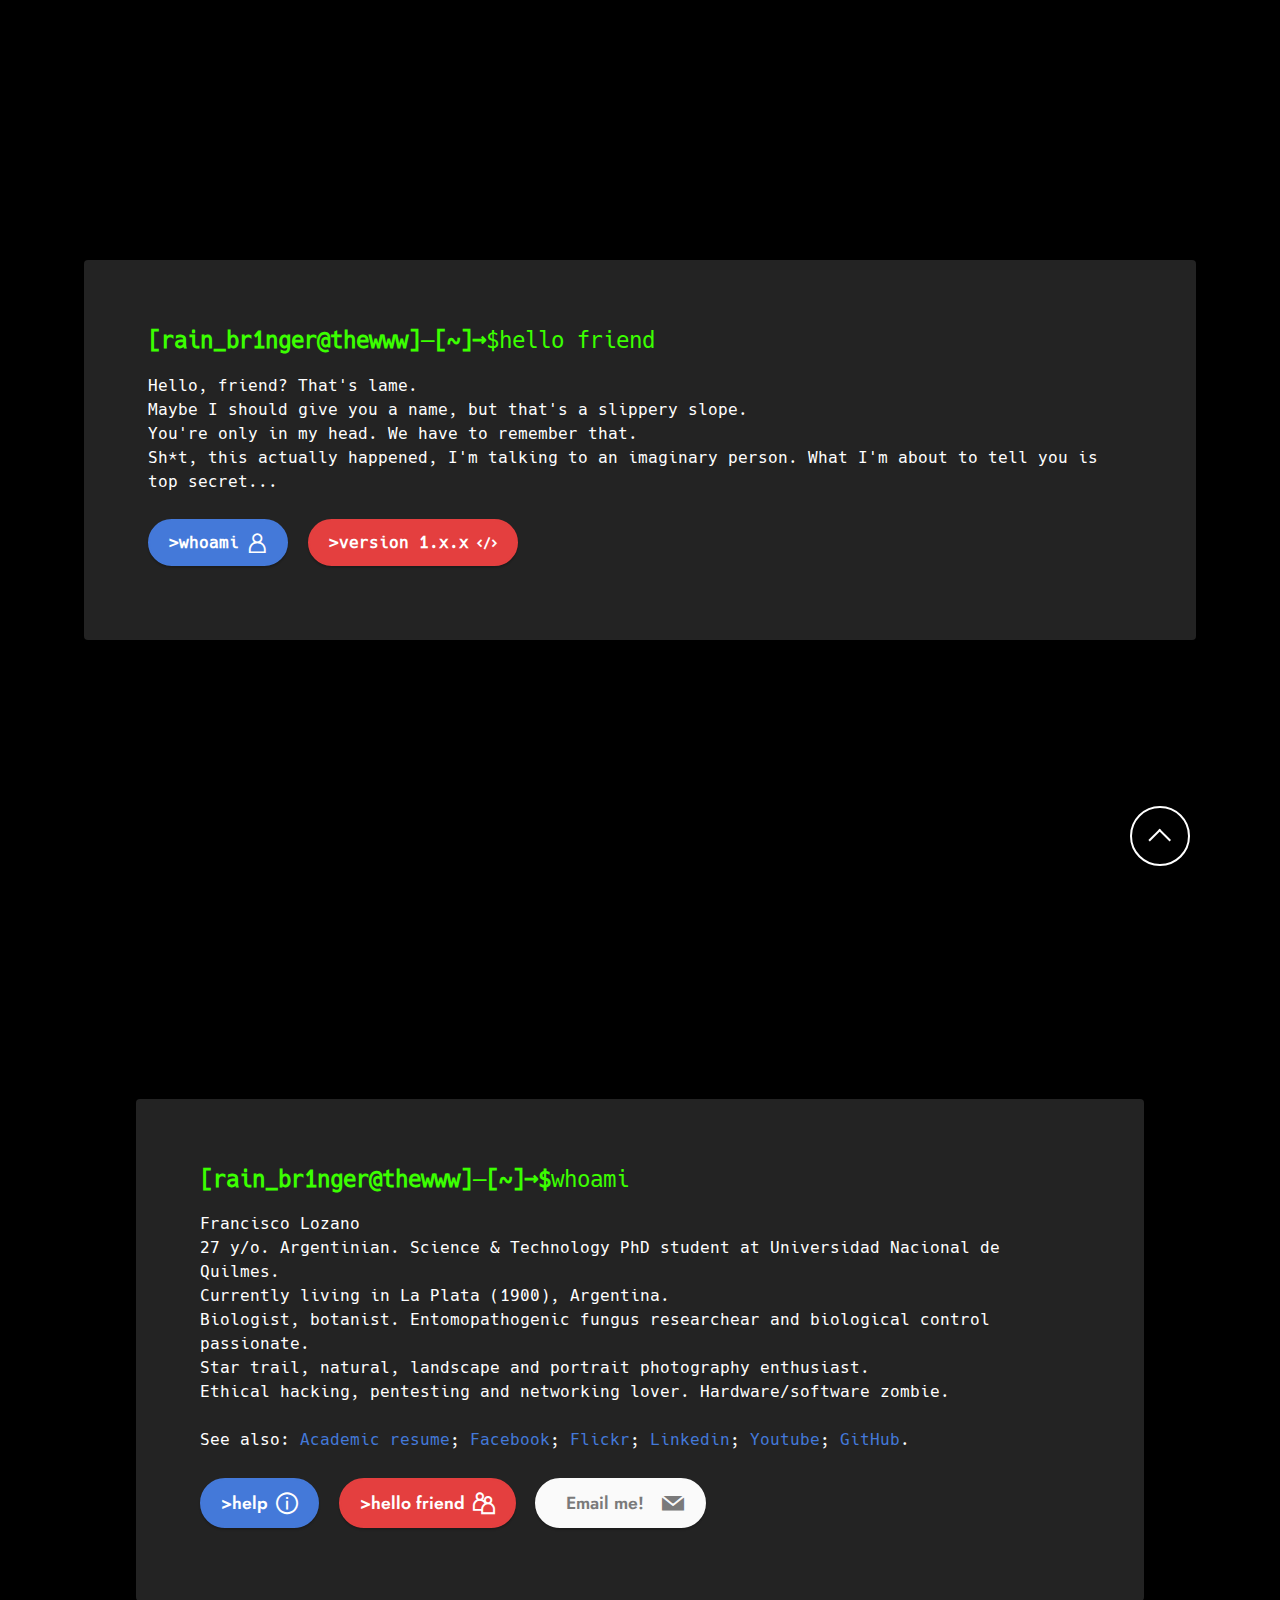
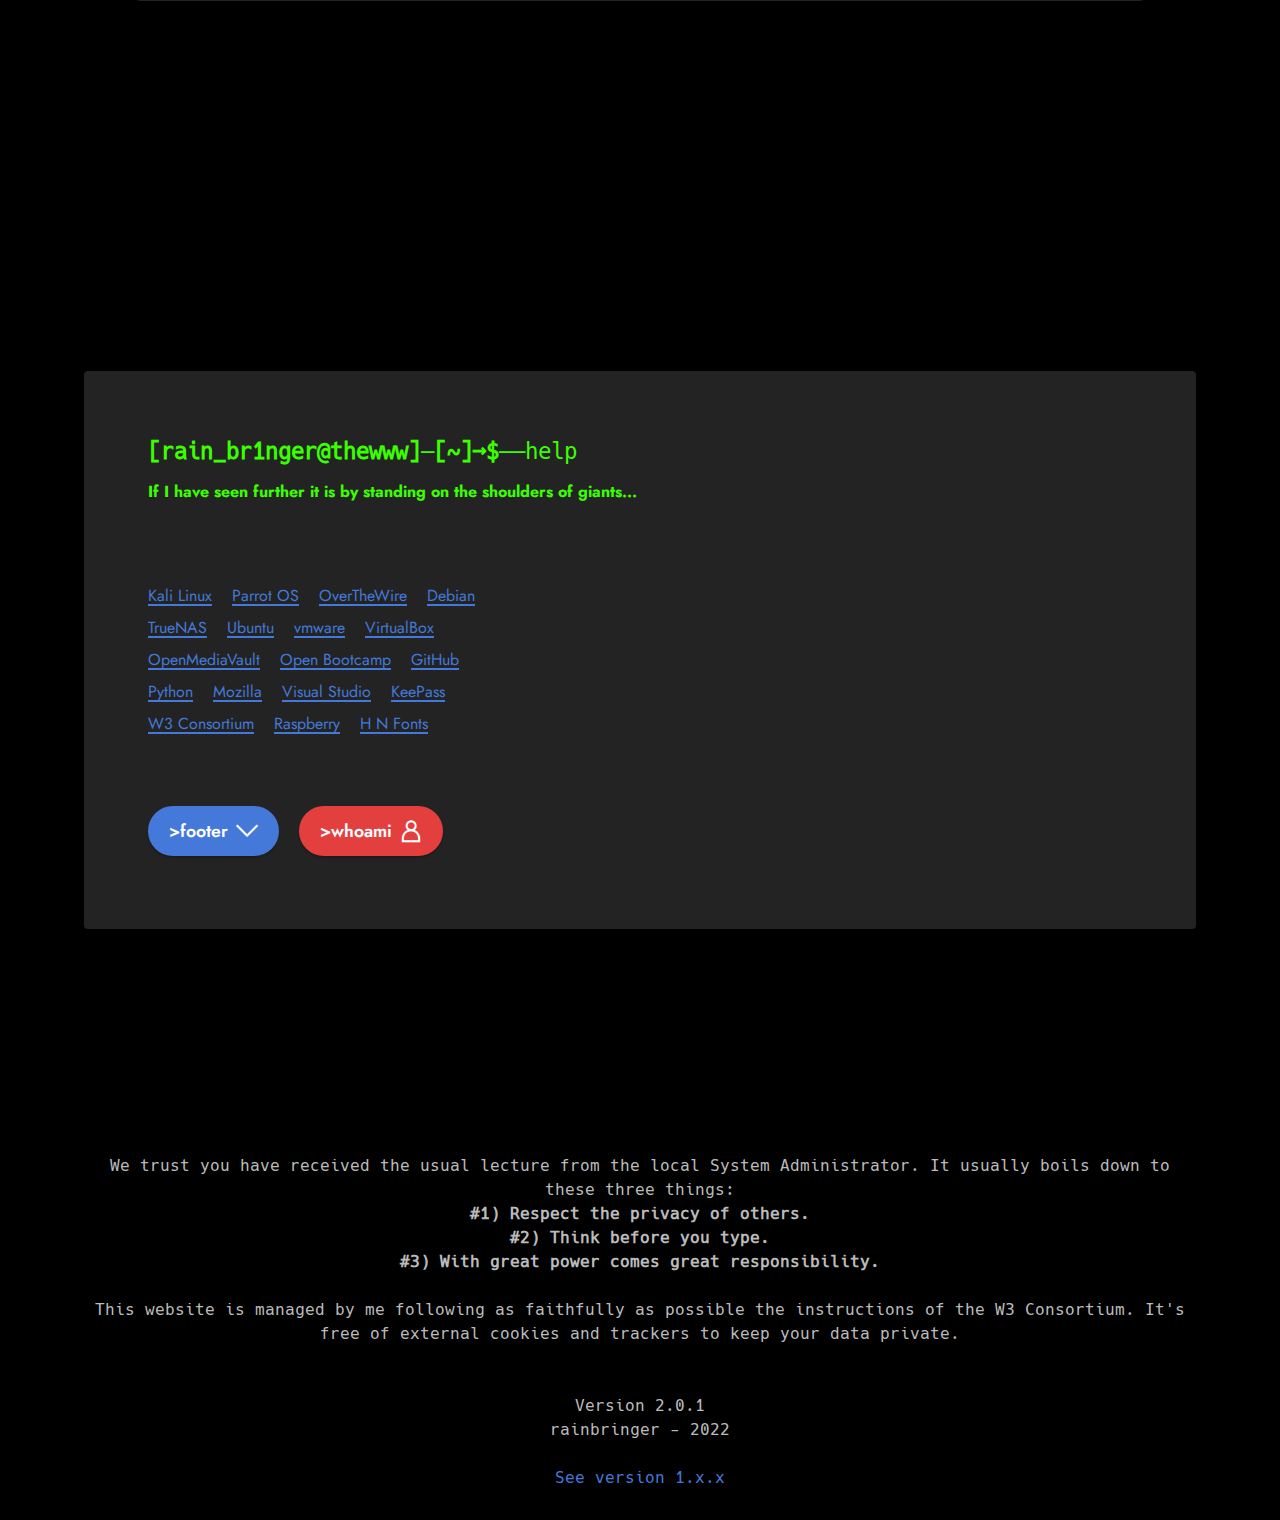
<file: index.html>
<!DOCTYPE html>
<html  >
<head>
  <!-- Site made with Mobirise Website Builder v5.6.11, https://mobirise.com -->
  <meta charset="UTF-8">
  <meta http-equiv="X-UA-Compatible" content="IE=edge">
  <meta name="generator" content="Mobirise v5.6.11, mobirise.com">
  <meta name="twitter:card" content="summary_large_image"/>
  <meta name="twitter:image:src" content="">
  <meta property="og:image" content="">
  <meta name="twitter:title" content="rain_br1nger">
  <meta name="viewport" content="width=device-width, initial-scale=1, minimum-scale=1">
  <link rel="shortcut icon" href="assets/images/favicon-128x128.png" type="image/x-icon">
  <meta name="description" content="Francisco Lozano's personal web page and portfolio
Pagina personal de Francisco Lozano
Rain Bringer">
  
  
  <title>rain_br1nger</title>
  <link rel="stylesheet" href="assets/web/assets/mobirise-icons2/mobirise2.css">
  <link rel="stylesheet" href="assets/bootstrap/css/bootstrap.min.css">
  <link rel="stylesheet" href="assets/bootstrap/css/bootstrap-grid.min.css">
  <link rel="stylesheet" href="assets/bootstrap/css/bootstrap-reboot.min.css">
  <link rel="stylesheet" href="assets/animatecss/animate.css">
  <link rel="stylesheet" href="assets/socicon/css/styles.css">
  <link rel="stylesheet" href="assets/theme/css/style.css">
  <link href="assets/fonts/style.css" rel="stylesheet">
  <link rel="preload" href="https://fonts.googleapis.com/css?family=Jost:100,200,300,400,500,600,700,800,900,100i,200i,300i,400i,500i,600i,700i,800i,900i&display=swap" as="style" onload="this.onload=null;this.rel='stylesheet'">
  <noscript><link rel="stylesheet" href="https://fonts.googleapis.com/css?family=Jost:100,200,300,400,500,600,700,800,900,100i,200i,300i,400i,500i,600i,700i,800i,900i&display=swap"></noscript>
  <link rel="preload" as="style" href="assets/mobirise/css/mbr-additional.css"><link rel="stylesheet" href="assets/mobirise/css/mbr-additional.css" type="text/css">
  
  
  
  
</head>
<body>
  
  <section data-bs-version="5.1" class="content15 cid-tnH9BNqg1N mbr-fullscreen" id="content15-3">

    

    
    
    <div class="container-fluid">
        <div class="row justify-content-center">
            <div class="card col-md-12 col-lg-11">
                <div class="card-wrapper">
                    <div class="card-box align-left">
                        <h4 class="card-title mbr-fonts-style mbr-white mb-3 display-5"><strong>[rain_br1nger@thewww]</strong>—<strong>[~]→</strong>$hello friend</h4>
                        <p class="mbr-text mbr-fonts-style display-7">Hello, friend? That's lame. <br>Maybe I should give you a name, but that's a slippery slope.<br>You're only in my head. We have to remember that.<br>Sh*t, this actually happened, I'm talking to an imaginary person. What I'm about to tell you is top secret...</p>
                        <div class="mbr-section-btn mt-3"><a class="btn btn-primary display-7" href="index.html#content15-6"><span class="mobi-mbri mobi-mbri-user mbr-iconfont mbr-iconfont-btn"></span>&gt;whoami</a> <a class="btn btn-secondary display-7" href="https://rendertest-t2zz.onrender.com/" target="_blank"><span class="mobi-mbri mobi-mbri-code mbr-iconfont mbr-iconfont-btn"></span>&gt;version 1.x.x</a></div>
                    </div>
                </div>
            </div>
        </div>
    </div>
</section>

<section data-bs-version="5.1" class="content15 cid-tnHd59ie3w mbr-fullscreen" id="content15-6">

    

    
    
    <div class="container-fluid">
        <div class="row justify-content-center">
            <div class="card col-md-12 col-lg-10">
                <div class="card-wrapper">
                    <div class="card-box align-left">
                        <h4 class="card-title mbr-fonts-style mbr-white mb-3 display-5"><strong>[rain_br1nger@thewww]</strong>—<strong>[~]→$</strong>whoami</h4>
                        <p class="mbr-text mbr-fonts-style display-7">Francisco Lozano<br>27 y/o. Argentinian. Science &amp; Technology PhD student at Universidad Nacional de Quilmes.<br>Currently living in La Plata (1900), Argentina.<br>Biologist, botanist. Entomopathogenic fungus researchear and biological control passionate.<br>Star trail, natural, landscape and portrait photography enthusiast.<br>Ethical hacking, pentesting and networking lover. Hardware/software zombie.<br><br>See also: <a href="https://docs.google.com/document/d/1vKNzPXxvqOt_Zg5QL5e5oSRL4rVvtZJHkT_WR0lDTj0/edit?usp=sharing" class="text-primary" target="_blank">Academic resume</a>; <a href="https://www.facebook.com/RainBr1nger" class="text-primary" target="_blank">Facebook</a>; <a href="https://www.flickr.com/photos/facialafufuu/" class="text-primary" target="_blank">Flickr</a>; <a href="https://www.linkedin.com/in/lozanofranciscolozano/" class="text-primary" target="_blank">Linkedin</a>; <a href="https://www.youtube.com/channel/UCSrtKlMUggAfj98rmCHsMCA" class="text-primary" target="_blank">Youtube</a>; <a href="https://github.com/FacialatA" class="text-primary" target="_blank">GitHub</a>.</p>
                        <div class="mbr-section-btn mt-3"><a class="btn btn-primary display-4" href="index.html#content15-7"><span class="mobi-mbri mobi-mbri-info mbr-iconfont mbr-iconfont-btn"></span>&gt;help</a> <a class="btn btn-secondary display-4" href="index.html#content15-3"><span class="mobi-mbri mobi-mbri-users mbr-iconfont mbr-iconfont-btn"></span>&gt;hello friend</a> <a class="btn btn-white display-4" href="mailto:lozanofrancisco@protonmail.com"><span class="socicon socicon-mail mbr-iconfont mbr-iconfont-btn"></span>&nbsp; Email me!&nbsp;&nbsp;</a></div>
                    </div>
                </div>
            </div>
        </div>
    </div>
</section>

<section data-bs-version="5.1" class="content15 cid-tnK5OxJfq3 mbr-fullscreen" id="content15-7">

    

    
    
    <div class="container-fluid">
        <div class="row justify-content-center">
            <div class="card col-md-12 col-lg-11">
                <div class="card-wrapper">
                    <div class="card-box align-left">
                        <h4 class="card-title mbr-fonts-style mbr-white mb-3 display-5"><strong>[rain_br1nger@thewww]</strong>—<strong>[~]→$</strong>——help</h4>
                        <p class="mbr-text mbr-fonts-style display-7"></p><p><strong>If I have seen further it is by standing on the shoulders of giants...</strong></p><br><p><strong><br></strong><br><br>    <a href="https://www.kali.org/" class="text-primary" target="_blank">Kali Linux</a><strong>&nbsp;&nbsp;&nbsp;&nbsp;</strong><a href="https://www.parrotsec.org/" class="text-primary" target="_blank">Parrot OS</a><strong>&nbsp;&nbsp;&nbsp;&nbsp;</strong><a href="https://overthewire.org/wargames/" class="text-primary" target="_blank">OverTheWire</a><strong>&nbsp;&nbsp;&nbsp;&nbsp;</strong><a href="https://www.debian.org/" class="text-primary" target="_blank">Debian</a></p><p><strong>    <a href="https://www.truenas.com/" class="text-primary" target="_blank">TrueNAS</a>&nbsp;&nbsp;&nbsp;&nbsp;<a href="https://ubuntu.com/" class="text-primary" target="_blank">Ubuntu</a>&nbsp;&nbsp;&nbsp;&nbsp;<a href="https://www.vmware.com/" class="text-primary" target="_blank">vmware</a>&nbsp;&nbsp;&nbsp;&nbsp;<a href="https://www.virtualbox.org/" class="text-primary" target="_blank">VirtualBox</a></strong></p><p>    <a href="https://www.openmediavault.org/" class="text-primary" target="_blank">OpenMediaVault</a><strong>&nbsp;&nbsp;&nbsp;&nbsp;</strong><a href="https://open-bootcamp.com/" class="text-primary" target="_blank">Open Bootcamp</a><strong>&nbsp; &nbsp;&nbsp;</strong><a href="https://github.com/" class="text-primary" target="_blank">GitHub</a></p><p><strong><a href="https://www.python.org/" class="text-primary" target="_blank">Python</a>&nbsp;&nbsp;&nbsp;&nbsp;<a href="https://www.mozilla.org" class="text-primary" target="_blank">Mozilla</a>&nbsp;&nbsp;&nbsp;&nbsp;<a href="https://visualstudio.microsoft.com" class="text-primary" target="_blank">Visual Studio</a></strong>&nbsp; &nbsp; <a href="https://keepass.info/" class="text-primary" target="_blank">KeePass</a></p><p><a href="https://www.w3.org/" class="text-primary" target="_blank">W3 Consortium</a><strong>&nbsp;&nbsp;&nbsp;&nbsp;</strong><span style="font-size: 1rem;"><a href="https://www.raspberrypi.org/" class="text-primary" target="_blank">Raspberry</a></span><strong>&nbsp;&nbsp;&nbsp;&nbsp;</strong><span style="font-size: 1rem;"><a href="https://www.nerdfonts.com/" class="text-primary" target="_blank">H N Fonts</a></span></p><p><br><strong><br></strong></p><p></p>
                        <div class="mbr-section-btn mt-3"><a class="btn btn-primary display-4" href="index.html#footer7-9"><span class="mobi-mbri mobi-mbri-arrow-down mbr-iconfont mbr-iconfont-btn"></span>&gt;footer</a> <a class="btn btn-secondary display-4" href="index.html#content15-6"><span class="mobi-mbri mobi-mbri-user mbr-iconfont mbr-iconfont-btn"></span>&gt;whoami</a></div>
                    </div>
                </div>
            </div>
        </div>
    </div>
</section>

<section data-bs-version="5.1" class="footer7 cid-tnKa2EOmMW" once="footers" id="footer7-9">

    

    

    <div class="container">
        <div class="media-container-row align-center mbr-white">
            <div class="col-12">
                <p class="mbr-text mb-0 mbr-fonts-style display-7"><br>
We trust you have received the usual lecture from the local System Administrator. It usually boils down to these three things:
<br><strong>#1) Respect the privacy of others.
<br>#2) Think before you type.
<br>#3) With great power comes great responsibility.</strong><br><br>This website is managed by me following as faithfully as possible the instructions of the W3 Consortium. It's free of external cookies and trackers to keep your data private.
<br>
<br><br>
Version 2.0.1<br>rainbringer - 2022<br><br><a href="https://rendertest-t2zz.onrender.com/" class="text-primary" target="_blank">See version 1.x.x</a><br></p>
            </div>
        </div>
    </div>  
  
 <div id="scrollToTop" class="scrollToTop mbr-arrow-up"><a style="text-align: center;"><i class="mbr-arrow-up-icon mbr-arrow-up-icon-cm cm-icon cm-icon-smallarrow-up"></i></a></div>
    <input name="animation" type="hidden">
  </body>
</html>
</file>
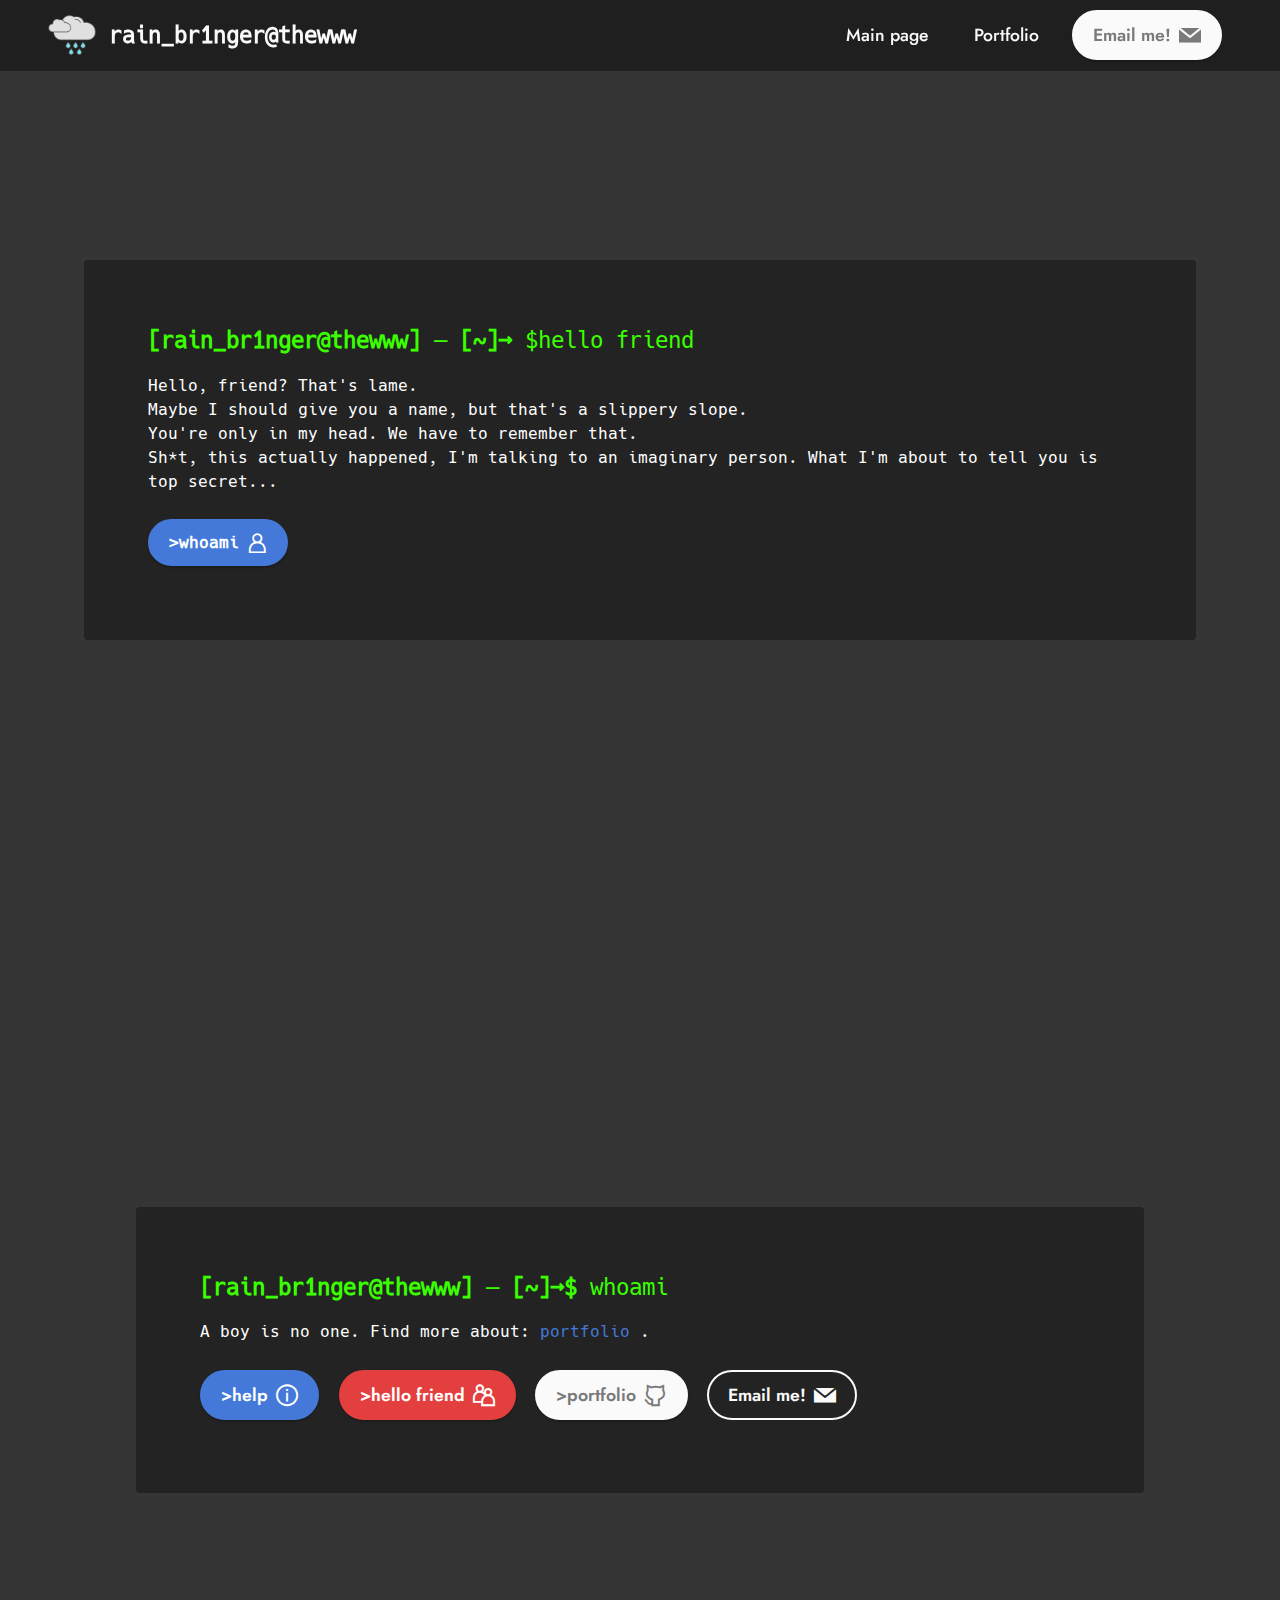
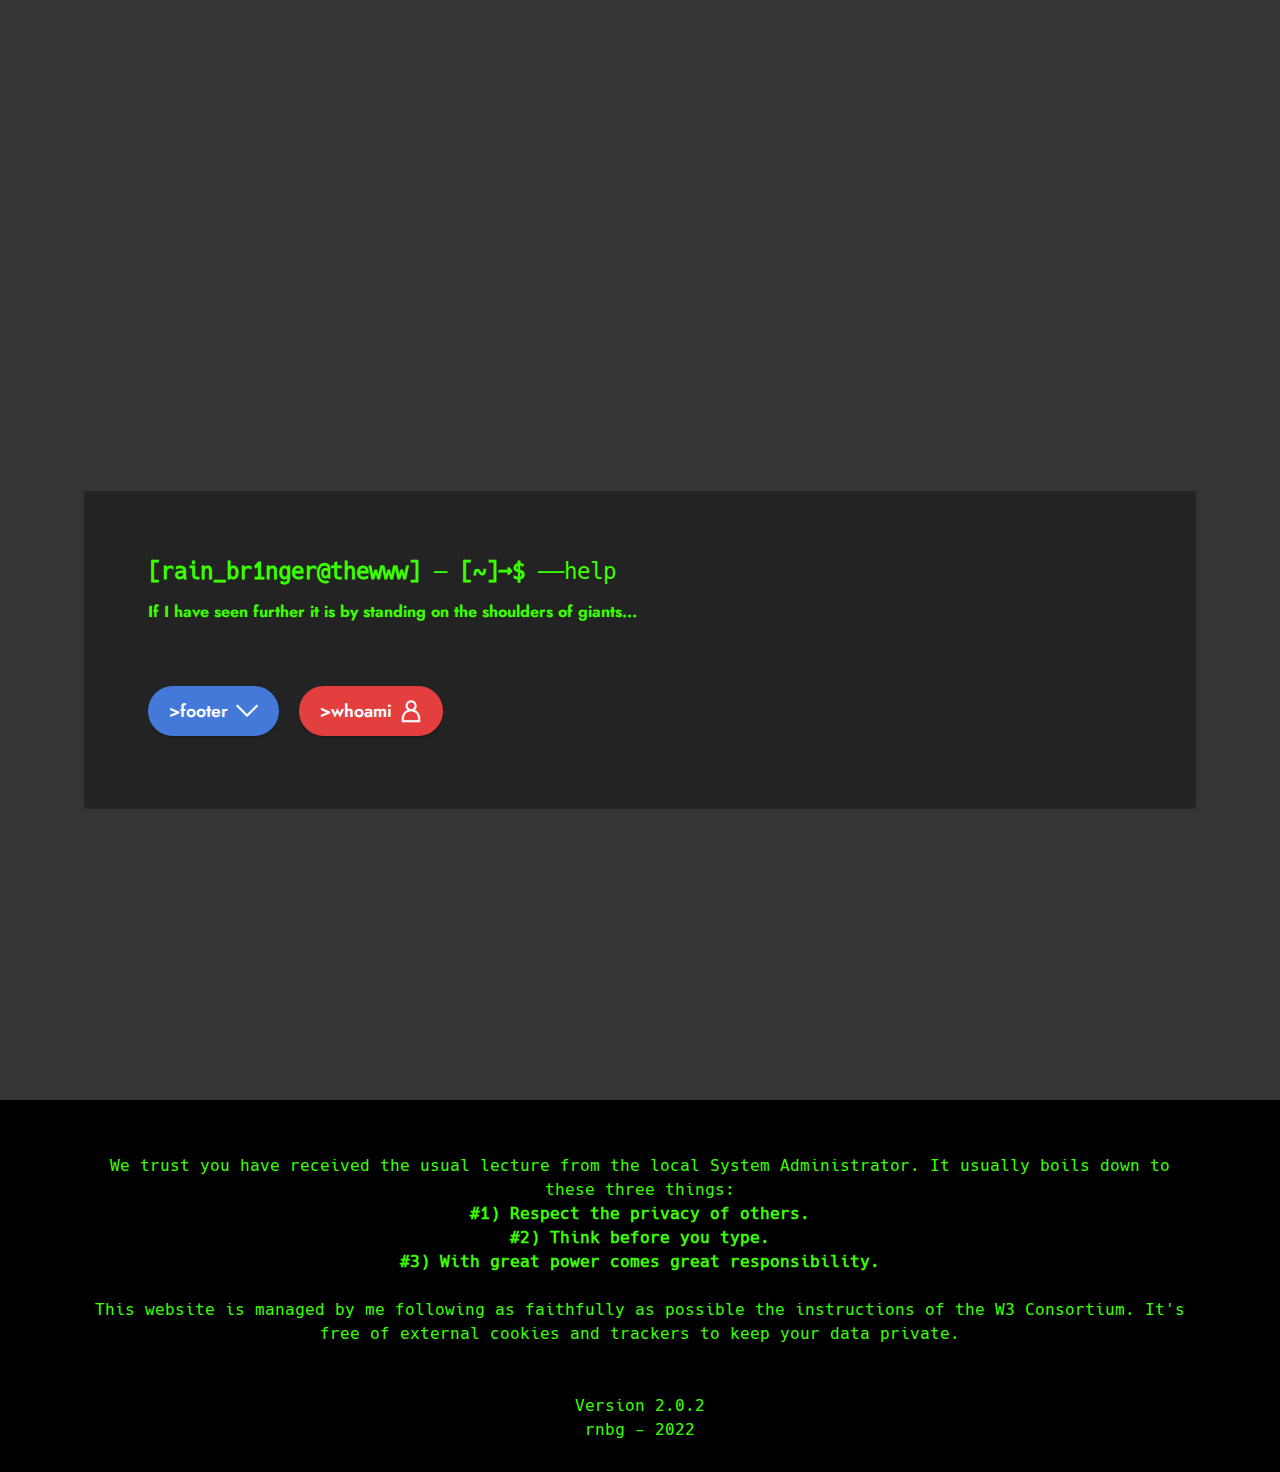
<file: Pagina web/index.html>
<!DOCTYPE html>
<html>
 <head>
  <!-- Site made with Mobirise Website Builder v6.1.9, https://mobirise.com -->
  <meta charset="utf-8"/>
  <meta content="IE=edge" http-equiv="X-UA-Compatible"/>
  <meta content="Mobirise v6.1.9, mobirise.com" name="generator"/>
  <meta content="width=device-width, initial-scale=1, minimum-scale=1" name="viewport"/>
  <link href="assets/images/favicon-128x128.png" rel="shortcut icon" type="image/x-icon"/>
  <meta content="Francisco Lozano's personal web page and portfolio
Pagina personal de Francisco Lozano
Rain Bringer" name="description"/>
  <title>
   rain_br1nger
  </title>
  <link href="assets/web/assets/mobirise-icons2/mobirise2.css" rel="stylesheet"/>
  <link href="assets/bootstrap/css/bootstrap.min.css" rel="stylesheet"/>
  <link href="assets/dropdown/css/style.css" rel="stylesheet"/>
  <link href="assets/socicon/css/styles.css" rel="stylesheet"/>
  <link href="assets/theme/css/style.css" rel="stylesheet"/>
  <link href="assets/fonts/style.css" rel="stylesheet"/>
  <link as="style" href="https://fonts.googleapis.com/css?family=Jost:100,200,300,400,500,600,700,800,900,100i,200i,300i,400i,500i,600i,700i,800i,900i&display=swap" onload="this.onload=null;this.rel='stylesheet'" rel="preload"/>
  <noscript>
   <link href="https://fonts.googleapis.com/css?family=Jost:100,200,300,400,500,600,700,800,900,100i,200i,300i,400i,500i,600i,700i,800i,900i&display=swap" rel="stylesheet"/>
  </noscript>
  <link as="style" href="assets/mobirise/css/mbr-additional.css?v=8vgPHp" rel="preload"/>
  <link href="assets/mobirise/css/mbr-additional.css?v=8vgPHp" rel="stylesheet" type="text/css"/>
 </head>
 <body>
  <section class="menu menu1 cid-tnQuRwa07G" data-bs-version="5.1" id="menu1-k" once="menu">
   <nav class="navbar navbar-dropdown navbar-fixed-top navbar-expand-lg">
    <div class="container-fluid">
     <div class="navbar-brand">
      <span class="navbar-logo">
       <img alt="Rain_Bringer page logo" src="assets/images/favicon-128x128.png" style="height: 3rem;"/>
      </span>
      <span class="navbar-caption-wrap">
       <a class="navbar-caption text-white text-primary display-5" href="index.html">
        rain_br1nger@thewww
        <br/>
       </a>
      </span>
     </div>
     <button aria-controls="navbarNavAltMarkup" aria-expanded="false" aria-label="Toggle navigation" class="navbar-toggler" data-bs-target="#navbarSupportedContent" data-bs-toggle="collapse" data-target="#navbarSupportedContent" data-toggle="collapse" type="button">
      <div class="hamburger">
       <span>
       </span>
       <span>
       </span>
       <span>
       </span>
       <span>
       </span>
      </div>
     </button>
     <div class="collapse navbar-collapse" id="navbarSupportedContent">
      <ul class="navbar-nav nav-dropdown" data-app-modern-menu="true">
       <li class="nav-item">
        <a class="nav-link link text-white text-primary display-4" href="index.html">
         Main page
        </a>
       </li>
       <li class="nav-item">
        <a class="nav-link link text-white text-primary display-4" href="portfolio.html">
         Portfolio
        </a>
       </li>
      </ul>
      <div class="navbar-buttons mbr-section-btn">
       <a class="btn btn-white display-4" href="mailto:lozanofrancisco@proton.me">
        <span class="socicon socicon-mail mbr-iconfont mbr-iconfont-btn">
        </span>
        Email me!
       </a>
      </div>
     </div>
    </div>
   </nav>
  </section>
  <section class="content15 cid-tnQptPMJPN mbr-fullscreen" data-bs-version="5.1" id="content15-f">
   <div class="container-fluid">
    <div class="row justify-content-center">
     <div class="card col-md-12 col-lg-11">
      <div class="card-wrapper">
       <div class="card-box align-left">
        <h4 class="card-title mbr-fonts-style mbr-white mb-3 display-5">
         <strong>
          [rain_br1nger@thewww]
         </strong>
         —
         <strong>
          [~]→
         </strong>
         $hello friend
        </h4>
        <p class="mbr-text mbr-fonts-style display-7">
         Hello, friend? That's lame.
         <br/>
         Maybe I should give you a name, but that's a slippery slope.
         <br/>
         You're only in my head. We have to remember that.
         <br/>
         Sh*t, this actually happened, I'm talking to an imaginary person. What I'm about to tell you is top secret...
        </p>
        <div class="mbr-section-btn mt-3">
         <a class="btn btn-primary display-7" href="index.html#content15-g">
          <span class="mobi-mbri mobi-mbri-user mbr-iconfont mbr-iconfont-btn">
          </span>
          >whoami
         </a>
        </div>
       </div>
      </div>
     </div>
    </div>
   </div>
  </section>
  <section class="content15 cid-tnQpuC3OwM mbr-fullscreen" data-bs-version="5.1" id="content15-g">
   <div class="container-fluid">
    <div class="row justify-content-center">
     <div class="card col-md-12 col-lg-10">
      <div class="card-wrapper">
       <div class="card-box align-left">
        <h4 class="card-title mbr-fonts-style mbr-white mb-3 display-5">
         <strong>
          [rain_br1nger@thewww]
         </strong>
         —
         <strong>
          [~]→$
         </strong>
         whoami
        </h4>
        <p class="mbr-text mbr-fonts-style display-7">
         A boy is no one. Find more about:
         <a class="text-primary" href="portfolio.html" target="_blank">
          portfolio
         </a>
         .
        </p>
        <div class="mbr-section-btn mt-3">
         <a class="btn btn-primary display-4" href="index.html#content15-h">
          <span class="mobi-mbri mobi-mbri-info mbr-iconfont mbr-iconfont-btn">
          </span>
          >help
         </a>
         <a class="btn btn-secondary display-4" href="index.html#content15-f">
          <span class="mobi-mbri mobi-mbri-users mbr-iconfont mbr-iconfont-btn">
          </span>
          >hello friend
         </a>
         <a class="btn btn-white display-4" href="portfolio.html" target="_blank">
          <span class="mobi-mbri mobi-mbri-github mbr-iconfont mbr-iconfont-btn">
          </span>
          >portfolio
         </a>
         <a class="btn btn-white-outline display-4" href="mailto:lozanofrancisco@proton.me">
          <span class="socicon socicon-mail mbr-iconfont mbr-iconfont-btn">
          </span>
          Email me!
         </a>
        </div>
       </div>
      </div>
     </div>
    </div>
   </div>
  </section>
  <section class="content15 cid-tnQpv0m5Ab mbr-fullscreen" data-bs-version="5.1" id="content15-h">
   <div class="container-fluid">
    <div class="row justify-content-center">
     <div class="card col-md-12 col-lg-11">
      <div class="card-wrapper">
       <div class="card-box align-left">
        <h4 class="card-title mbr-fonts-style mbr-white mb-3 display-5">
         <strong>
          [rain_br1nger@thewww]
         </strong>
         —
         <strong>
          [~]→$
         </strong>
         ——help
        </h4>
        <p class="mbr-text mbr-fonts-style display-7">
        </p>
        <p>
         <strong>
          If I have seen further it is by standing on the shoulders of giants...
         </strong>
        </p>
        <br/>
        <p>
        </p>
        <p>
        </p>
        <p>
        </p>
        <p>
        </p>
        <p>
        </p>
        <p>
        </p>
        <p>
        </p>
        <p>
        </p>
        <p>
        </p>
        <p>
        </p>
        <p>
        </p>
        <p>
        </p>
        <p>
        </p>
        <div class="mbr-section-btn mt-3">
         <a class="btn btn-primary display-4" href="index.html#footer7-i">
          <span class="mobi-mbri mobi-mbri-arrow-down mbr-iconfont mbr-iconfont-btn">
          </span>
          >footer
         </a>
         <a class="btn btn-secondary display-4" href="index.html#content15-g">
          <span class="mobi-mbri mobi-mbri-user mbr-iconfont mbr-iconfont-btn">
          </span>
          >whoami
         </a>
        </div>
       </div>
      </div>
     </div>
    </div>
   </div>
  </section>
  <section class="footer7 cid-tnQpJOEsAR" data-bs-version="5.1" id="footer7-i" once="footers">
   <div class="container">
    <div class="media-container-row align-center mbr-white">
     <div class="col-12">
      <p class="mbr-text mb-0 mbr-fonts-style display-7">
       <br/>
       We trust you have received the usual lecture from the local System Administrator. It usually boils down to these three things:
       <br/>
       <strong>
        #1) Respect the privacy of others.
        <br/>
        #2) Think before you type.
        <br/>
        #3) With great power comes great responsibility.
       </strong>
       <br/>
       <br/>
       This website is managed by me following as faithfully as possible the instructions of the W3 Consortium. It's free of external cookies and trackers to keep your data private.
       <br/>
       <br/>
       <br/>
       Version 2.0.2
       <br/>
       rnbg - 2022
       <br/>
      </p>
     </div>
    </div>
   </div>
  </section>
  <!--
  <section class="display-7" style="padding: 0;align-items: center;justify-content: center;flex-wrap: wrap;    align-content: center;display: flex;position: relative;height: 4rem;">
   <a href="https://mobiri.se/2850051" style="flex: 1 1;height: 4rem;position: absolute;width: 100%;z-index: 1;">
    <img alt="" src="[data-uri]" style="height: 4rem;"/>
   </a>
   <p class="display-7" style="margin: 0;text-align: center;">
    ‌
   </p>
   <a href="https://mobirise.com/builder/ai-website-creator.html" style="z-index:1">
    AI Website Creator
   </a>
  </section>
  -->
  <script src="assets/bootstrap/js/bootstrap.bundle.min.js">
  </script>
  <script src="assets/smoothscroll/smooth-scroll.js">
  </script>
  <script src="assets/ytplayer/index.js">
  </script>
  <script src="assets/dropdown/js/navbar-dropdown.js">
  </script>
  <script src="assets/theme/js/script.js">
  </script>
 </body>
</html>
</file>
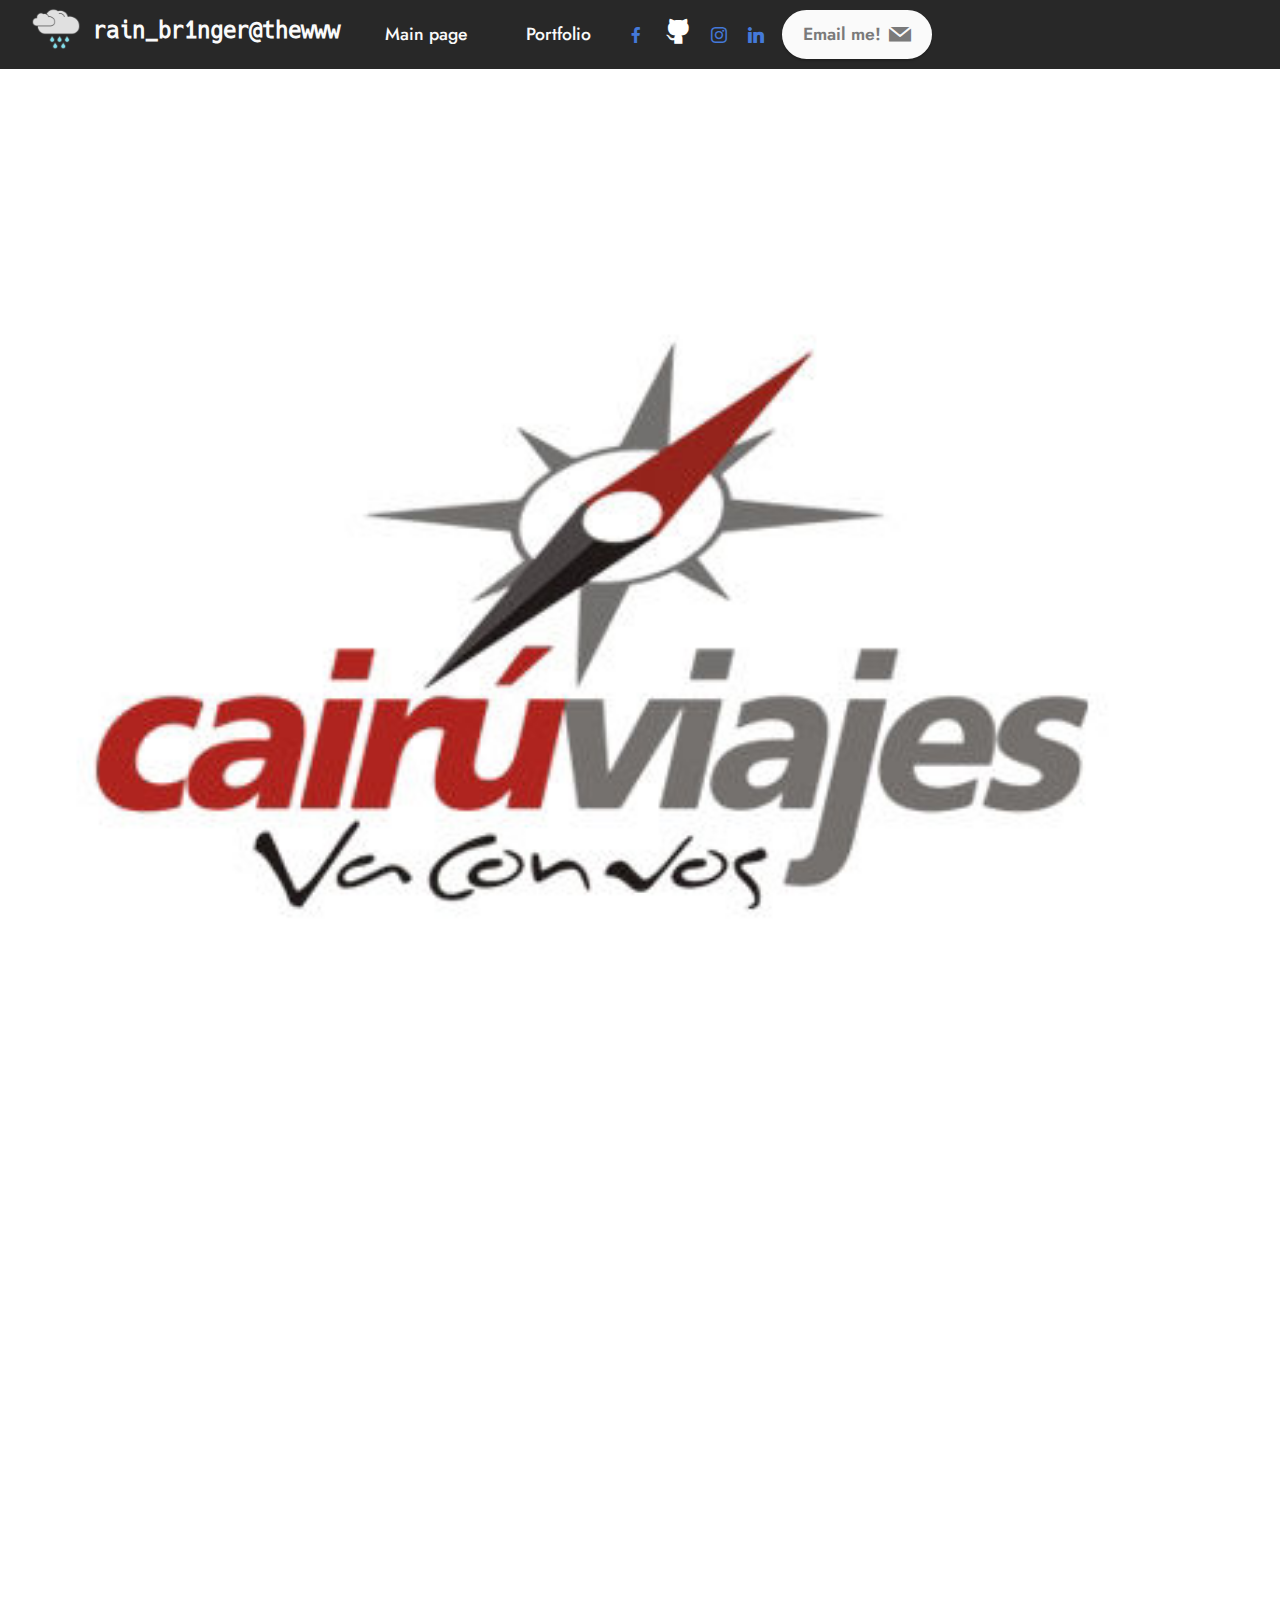
<file: portfolio.html>
<!DOCTYPE html>
<html  >
<head>
  <!-- Site made with Mobirise Website Builder v5.6.11, https://mobirise.com -->
  <meta charset="UTF-8">
  <meta http-equiv="X-UA-Compatible" content="IE=edge">
  <meta name="generator" content="Mobirise v5.6.11, mobirise.com">
  <meta name="twitter:card" content="summary_large_image"/>
  <meta name="twitter:image:src" content="">
  <meta property="og:image" content="">
  <meta name="twitter:title" content="portfolio">
  <meta name="viewport" content="width=device-width, initial-scale=1, minimum-scale=1">
  <link rel="shortcut icon" href="assets/images/favicon-128x128.png" type="image/x-icon">
  <meta name="description" content="Portfolio de Francisco Lozano">
  
  
  <title>portfolio</title>
  <link rel="stylesheet" href="assets/web/assets/mobirise-icons2/mobirise2.css">
  <link rel="stylesheet" href="assets/bootstrap/css/bootstrap.min.css">
  <link rel="stylesheet" href="assets/bootstrap/css/bootstrap-grid.min.css">
  <link rel="stylesheet" href="assets/bootstrap/css/bootstrap-reboot.min.css">
  <link rel="stylesheet" href="assets/animatecss/animate.css">
  <link rel="stylesheet" href="assets/dropdown/css/style.css">
  <link rel="stylesheet" href="assets/socicon/css/styles.css">
  <link rel="stylesheet" href="assets/theme/css/style.css">
  <link href="assets/fonts/style.css" rel="stylesheet">
  <link rel="preload" href="https://fonts.googleapis.com/css?family=Jost:100,200,300,400,500,600,700,800,900,100i,200i,300i,400i,500i,600i,700i,800i,900i&display=swap" as="style" onload="this.onload=null;this.rel='stylesheet'">
  <noscript><link rel="stylesheet" href="https://fonts.googleapis.com/css?family=Jost:100,200,300,400,500,600,700,800,900,100i,200i,300i,400i,500i,600i,700i,800i,900i&display=swap"></noscript>
  <link rel="preload" as="style" href="assets/mobirise/css/mbr-additional.css"><link rel="stylesheet" href="assets/mobirise/css/mbr-additional.css" type="text/css">
  
  
  
  
</head>
<body>
  
  <section data-bs-version="5.1" class="menu menu1 cid-tnQuRwa07G" once="menu" id="menu1-k">
    

    <nav class="navbar navbar-dropdown navbar-fixed-top navbar-expand-lg">
        <div class="container-fluid">
            <div class="navbar-brand">
                <span class="navbar-logo">
                    
                        <img src="assets/images/favicon-128x128.png" alt="Rain_Bringer page logo" style="height: 3rem;">
                    
                </span>
                <span class="navbar-caption-wrap"><h2 class="navbar-caption text-white text-primary display-5" href="https://mobiri.se">rain_br1nger@thewww<br></h2></span>
            </div>
            <button class="navbar-toggler" type="button" data-toggle="collapse" data-bs-toggle="collapse" data-target="#navbarSupportedContent" data-bs-target="#navbarSupportedContent" aria-controls="navbarNavAltMarkup" aria-expanded="false" aria-label="Toggle navigation">
                <div class="hamburger">
                    <span></span>
                    <span></span>
                    <span></span>
                    <span></span>
                </div>
            </button>
            <div class="collapse navbar-collapse" id="navbarSupportedContent">
                <ul class="navbar-nav nav-dropdown" data-app-modern-menu="true"><li class="nav-item"><a class="nav-link link text-white text-primary display-4" href="index.html">Main page</a></li>
                    <li class="nav-item"><a class="nav-link link text-white text-primary display-4" href="portfolio.html#top">Portfolio</a></li></ul>
                <div class="icons-menu">
                    <a class="iconfont-wrapper" href="https://www.facebook.com/RainBr1nger" target="_blank">
                        <span class="p-2 mbr-iconfont socicon-facebook socicon"></span>
                    </a>
                    
                        <a href="https://github.com/FacialatA" target="_blank"><span class="p-2 mbr-iconfont socicon-github socicon" style="color: rgb(255, 255, 255); fill: rgb(255, 255, 255); font-size: 25px;"></span></a>
                    
                    <a class="iconfont-wrapper" href="https://www.instagram.com/rain_br1nger/" target="_blank">
                        <span class="p-2 mbr-iconfont socicon-instagram socicon"></span>
                    </a>
                    <a class="iconfont-wrapper" href="https://www.linkedin.com/in/lozanofranciscolozano/" target="_blank">
                        <span class="p-2 mbr-iconfont socicon-linkedin socicon"></span>
                    </a>
                </div>
                <div class="navbar-buttons mbr-section-btn"><a class="btn btn-white display-4" href="mailto:lozanofrancisco@protonmail.com"><span class="socicon socicon-mail mbr-iconfont mbr-iconfont-btn"></span>Email me!</a></div>
            </div>
        </div>
    </nav>
</section>

<section data-bs-version="5.1" class="slider3 mbr-embla cid-tnQjHk2mke" id="slider3-d">
    

    
    
    <div class="position-relative text-center">
        <div class="col-12">
            <h3 class="mbr-section-title mbr-fonts-style align-center mb-4 display-5"><strong>Portfolio</strong></h3>
            
        </div>
        <div class="embla" data-skip-snaps="true" data-align="center" data-contain-scroll="trimSnaps" data-auto-play-interval="5" data-draggable="true">
            <div class="embla__viewport container-fluid">
                <div class="embla__container">
                    <div class="embla__slide slider-image item active" style="margin-left: 3rem; margin-right: 3rem;">
                        <div class="card-wrap">
                            <div class="item-wrapper position-relative">
                                <div class="image-wrap">
                                    <img src="assets/images/logo-logo-400x400.jpg" alt="Mobirise Website Builder" data-slide-to="0" data-bs-slide-to="0">
                                </div>
                            </div>
                            <div class="content-wrap">
                                <h5 class="mbr-section-title card-title mbr-fonts-style align-center m-0 display-5">
                                    <strong>Cairú Viajes</strong></h5>
                                
                                <p class="card-text mbr-fonts-style align-center display-7">Web page design, domain and hosting for Cairú Viajes, argentinian travel and tourism company. Facebook page, management of publications and advertisements.</p>
                                <div class="social-row display-7">
                                    <div class="soc-item">
                                        <a href="https://www.facebook.com/CairuViajes" target="_blank">
                                            <span class="mbr-iconfont socicon-facebook socicon"></span>
                                        </a>
                                    </div>
                                    <div class="soc-item">
                                        <a href="https://cairuviajes.com.ar/" target="_blank">
                                            <span class="mbr-iconfont mobi-mbri-globe-2 mobi-mbri"></span>
                                        </a>
                                    </div>
                                    
                                    
                                    
                                </div>
                                
                            </div>
                        </div>
                    </div>
                    
                    
                    
                </div>
            </div>
            <button class="embla__button embla__button--prev">
                <span class="mobi-mbri mobi-mbri-arrow-prev mbr-iconfont" aria-hidden="true"></span>
                <span class="sr-only visually-hidden visually-hidden">Previous</span>
            </button>
            <button class="embla__button embla__button--next">
                <span class="mobi-mbri mobi-mbri-arrow-next mbr-iconfont" aria-hidden="true"></span>
                <span class="sr-only visually-hidden visually-hidden">Next</span>
            </button>
        </div>
    </div>
</section>

<section data-bs-version="5.1" class="footer7 cid-tnQpJOEsAR" once="footers" id="footer7-i">

    

    

    <div class="container">
        <div class="media-container-row align-center mbr-white">
            <div class="col-12">
                <p class="mbr-text mb-0 mbr-fonts-style display-7"><br>
We trust you have received the usual lecture from the local System Administrator. It usually boils down to these three things:
<br><strong>#1) Respect the privacy of others.
<br>#2) Think before you type.
<br>#3) With great power comes great responsibility.</strong><br><br>This website is managed by me following as faithfully as possible the instructions of the W3 Consortium. It's free of external cookies and trackers to keep your data private.
<br>
<br><br>
Version 2.0.3<br>rainbringer - 2022<br><br><a href="https://rendertest-t2zz.onrender.com/" class="text-primary" target="_blank">See version 1.x.x</a><br></p>
            </div>
        </div>
    </div>
</section>

<section class="display-7" style="padding: 0;align-items: center;justify-content: center;flex-wrap: wrap;    align-content: center;display: flex;position: relative;height: 0px;"><a href="https://mobiri.se/2850051" style="flex: 1 1;height: 1px;position: absolute;width: 100%;z-index: 1;"><!--<img alt="" style="height: 1px;" src="[data-uri]">--></a><p style="margin: 0;text-align: center;" class="display-7">Created with &#8204;</p><a style="z-index:1" href="https://mobirise.com/html-builder.html">HTML Website Builder</a></section>

<script src="assets/bootstrap/js/bootstrap.bundle.min.js"></script>  <script src="assets/smoothscroll/smooth-scroll.js"></script>  <script src="assets/ytplayer/index.js"></script>  <script src="assets/embla/embla.min.js"></script>  <script src="assets/embla/script.js"></script>  <script src="assets/dropdown/js/navbar-dropdown.js"></script>  <script src="assets/theme/js/script.js"></script>  
  
  
 <div id="scrollToTop" class="scrollToTop mbr-arrow-up"><a style="text-align: center;"><i class="mbr-arrow-up-icon mbr-arrow-up-icon-cm cm-icon cm-icon-smallarrow-up"></i></a></div>
    <input name="animation" type="hidden">
  </body>
</html>
</file>
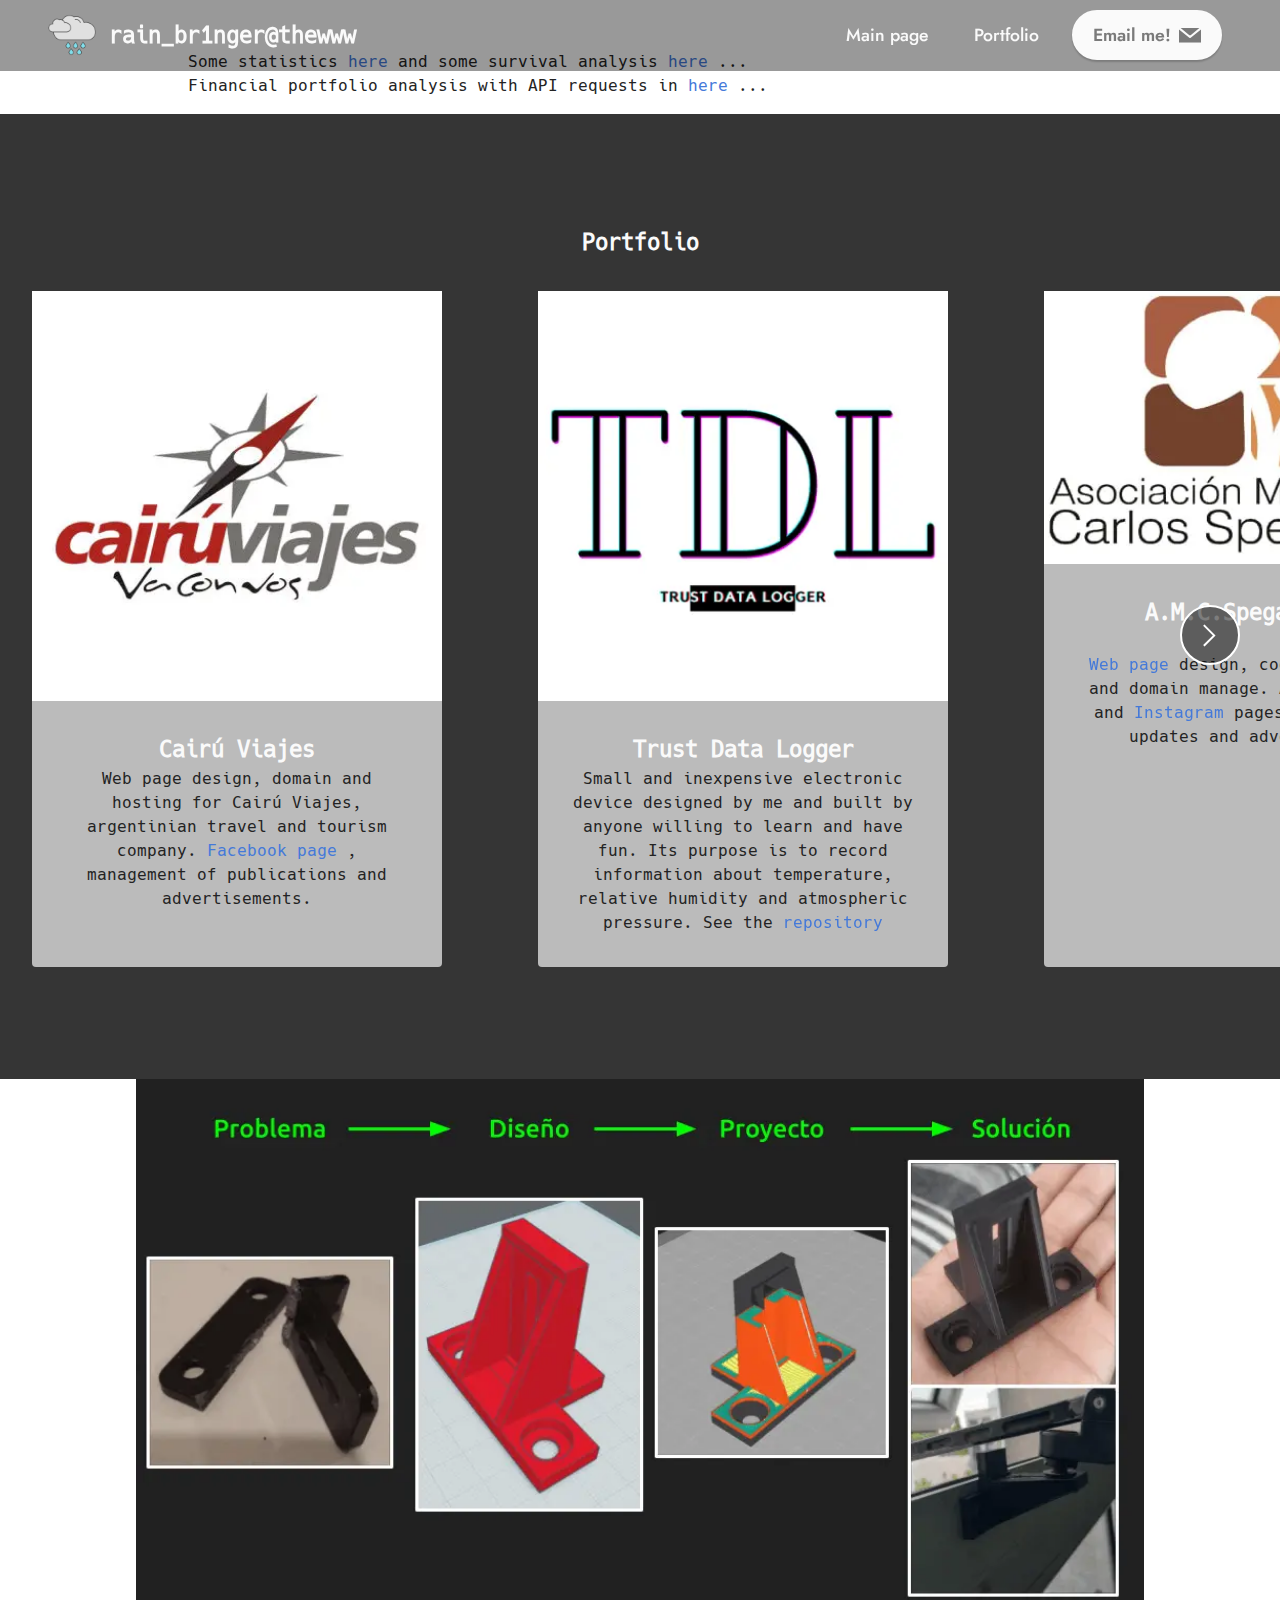
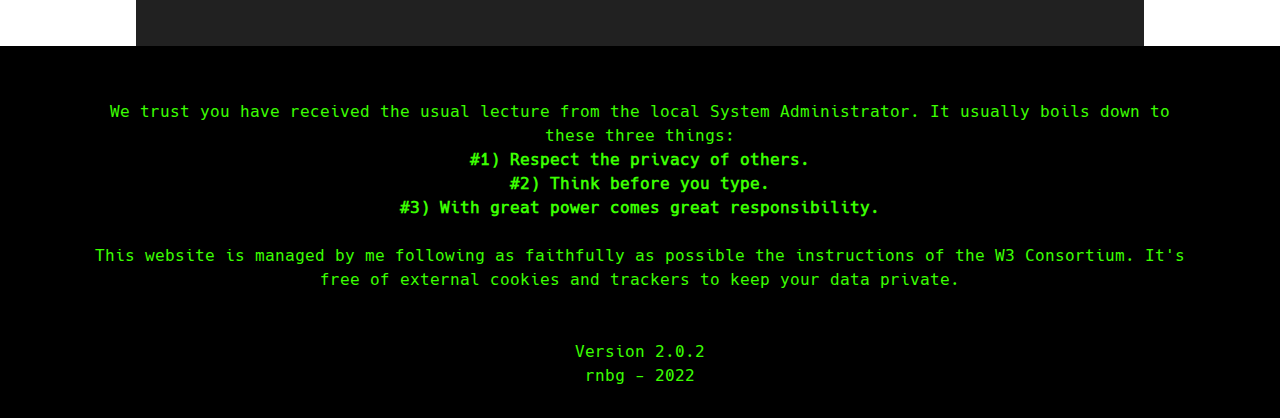
<file: Pagina web/portfolio.html>
<!DOCTYPE html>
<html>
 <head>
  <!-- Site made with Mobirise Website Builder v6.1.9, https://mobirise.com -->
  <meta charset="utf-8"/>
  <meta content="IE=edge" http-equiv="X-UA-Compatible"/>
  <meta content="Mobirise v6.1.9, mobirise.com" name="generator"/>
  <meta content="width=device-width, initial-scale=1, minimum-scale=1" name="viewport"/>
  <link href="assets/images/favicon-128x128.png" rel="shortcut icon" type="image/x-icon"/>
  <meta content="Portfolio de Francisco Lozano" name="description"/>
  <title>
   portfolio
  </title>
  <link href="assets/web/assets/mobirise-icons2/mobirise2.css" rel="stylesheet"/>
  <link href="assets/bootstrap/css/bootstrap.min.css" rel="stylesheet"/>
  <link href="assets/dropdown/css/style.css" rel="stylesheet"/>
  <link href="assets/socicon/css/styles.css" rel="stylesheet"/>
  <link href="assets/theme/css/style.css" rel="stylesheet"/>
  <link href="assets/fonts/style.css" rel="stylesheet"/>
  <link as="style" href="https://fonts.googleapis.com/css?family=Jost:100,200,300,400,500,600,700,800,900,100i,200i,300i,400i,500i,600i,700i,800i,900i&display=swap" onload="this.onload=null;this.rel='stylesheet'" rel="preload"/>
  <noscript>
   <link href="https://fonts.googleapis.com/css?family=Jost:100,200,300,400,500,600,700,800,900,100i,200i,300i,400i,500i,600i,700i,800i,900i&display=swap" rel="stylesheet"/>
  </noscript>
  <link as="style" href="assets/mobirise/css/mbr-additional.css?v=hrSp9X" rel="preload"/>
  <link href="assets/mobirise/css/mbr-additional.css?v=hrSp9X" rel="stylesheet" type="text/css"/>
 </head>
 <body>
  <section class="menu menu1 cid-tnQuRwa07G" data-bs-version="5.1" id="menu1-k" once="menu">
   <nav class="navbar navbar-dropdown navbar-fixed-top navbar-expand-lg">
    <div class="container-fluid">
     <div class="navbar-brand">
      <span class="navbar-logo">
       <img alt="Rain_Bringer page logo" src="assets/images/favicon-128x128.png" style="height: 3rem;"/>
      </span>
      <span class="navbar-caption-wrap">
       <a class="navbar-caption text-white text-primary display-5" href="index.html">
        rain_br1nger@thewww
        <br/>
       </a>
      </span>
     </div>
     <button aria-controls="navbarNavAltMarkup" aria-expanded="false" aria-label="Toggle navigation" class="navbar-toggler" data-bs-target="#navbarSupportedContent" data-bs-toggle="collapse" data-target="#navbarSupportedContent" data-toggle="collapse" type="button">
      <div class="hamburger">
       <span>
       </span>
       <span>
       </span>
       <span>
       </span>
       <span>
       </span>
      </div>
     </button>
     <div class="collapse navbar-collapse" id="navbarSupportedContent">
      <ul class="navbar-nav nav-dropdown" data-app-modern-menu="true">
       <li class="nav-item">
        <a class="nav-link link text-white text-primary display-4" href="index.html">
         Main page
        </a>
       </li>
       <li class="nav-item">
        <a class="nav-link link text-white text-primary display-4" href="portfolio.html">
         Portfolio
        </a>
       </li>
      </ul>
      <div class="navbar-buttons mbr-section-btn">
       <a class="btn btn-white display-4" href="mailto:lozanofrancisco@proton.me">
        <span class="socicon socicon-mail mbr-iconfont mbr-iconfont-btn">
        </span>
        Email me!
       </a>
      </div>
     </div>
    </div>
   </nav>
  </section>
  <section class="content15 cid-ueQRyfZVpV" data-bs-version="5.1" id="content15-o">
   <div class="container-fluid">
    <div class="row justify-content-center">
     <div class="card col-md-12 col-lg-9">
      <div class="card-wrapper">
       <div class="card-box align-left">
        <h4 class="card-title mbr-fonts-style mbr-white mb-3 display-5">
         <strong>
          A boy has skills...
         </strong>
        </h4>
        <p class="mbr-text mbr-fonts-style display-7">
         Some statistics
         <a class="text-primary" href="assets/files/Statistics.pdf" target="_blank">
          here
         </a>
         and some survival analysis
         <a class="text-primary" href="assets/files/Survival-analysis.pdf" target="_blank">
          here
         </a>
         ...
         <br/>
         Financial portfolio analysis with API requests in
         <a class="text-primary" href="assets/files/API-request.pdf" target="_blank">
          here
         </a>
         ...
         <br/>
        </p>
       </div>
      </div>
     </div>
    </div>
   </div>
  </section>
  <section class="slider3 mbr-embla cid-tnQjHk2mke" data-bs-version="5.1" id="slider3-d">
   <div class="position-relative text-center">
    <div class="col-12">
     <h3 class="mbr-section-title mbr-fonts-style align-center mb-4 display-5">
      <strong>
       Portfolio
      </strong>
     </h3>
    </div>
    <div class="embla" data-align="center" data-auto-play-interval="5" data-contain-scroll="trimSnaps" data-draggable="true" data-skip-snaps="true">
     <div class="embla__viewport container-fluid">
      <div class="embla__container">
       <div class="embla__slide slider-image item active" style="margin-left: 3rem; margin-right: 3rem;">
        <div class="card-wrap">
         <div class="item-wrapper position-relative">
          <div class="image-wrap">
           <img alt="Mobirise Website Builder" data-bs-slide-to="0" data-slide-to="0" src="assets/images/logo-logo-400x400.webp"/>
          </div>
         </div>
         <div class="content-wrap">
          <h5 class="mbr-section-title card-title mbr-fonts-style align-center m-0 display-5">
           <strong>
            Cairú Viajes
           </strong>
          </h5>
          <p class="card-text mbr-fonts-style align-center display-7">
           Web page design, domain and hosting for Cairú Viajes, argentinian travel and tourism company.
           <a class="text-primary" href="https://www.facebook.com/CairuViajes" target="_blank">
            Facebook page
           </a>
           , management of publications and advertisements.
          </p>
         </div>
        </div>
       </div>
       <div class="embla__slide slider-image item active" style="margin-left: 3rem; margin-right: 3rem;">
        <div class="card-wrap">
         <div class="item-wrapper position-relative">
          <div class="image-wrap">
           <img alt="Mobirise Website Builder" data-bs-slide-to="1" data-slide-to="1" src="assets/images/logo-400x400.webp"/>
          </div>
         </div>
         <div class="content-wrap">
          <h5 class="mbr-section-title card-title mbr-fonts-style align-center m-0 display-5">
           <strong>
            Trust Data Logger
           </strong>
          </h5>
          <p class="card-text mbr-fonts-style align-center display-7">
           Small and inexpensive electronic device designed by me and built by anyone willing to learn and have fun. Its purpose is to record information about temperature, relative humidity and atmospheric pressure. See the
           <a class="text-primary" href="https://github.com/FacialatA/Trust_Data_Logger2.0" target="_blank">
            repository
           </a>
          </p>
         </div>
        </div>
       </div>
       <div class="embla__slide slider-image item active" style="margin-left: 3rem; margin-right: 3rem;">
        <div class="card-wrap">
         <div class="item-wrapper position-relative">
          <div class="image-wrap">
           <img alt="Mobirise Website Builder" data-bs-slide-to="2" data-slide-to="2" src="assets/images/speg-400x266.webp"/>
          </div>
         </div>
         <div class="content-wrap">
          <h5 class="mbr-section-title card-title mbr-fonts-style align-center m-0 display-5">
           <strong>
            A.M.C.Spegazzini
           </strong>
          </h5>
          <p class="card-text mbr-fonts-style align-center display-7">
           <br/>
           <a class="text-primary" href="https://amcspegazzini.com.ar/" target="_blank">
            Web page
           </a>
           design, coding, hosting and domain manage. Also
           <a class="text-primary" href="https://www.facebook.com/amcspegazzini" target="_blank">
            Facebook
           </a>
           and
           <a class="text-primary" href="https://www.instagram.com/amcspegazzini/" target="_blank">
            Instagram
           </a>
           pages management, updates and advertising.
           <br/>
          </p>
         </div>
        </div>
       </div>
      </div>
     </div>
     <button class="embla__button embla__button--prev">
      <span aria-hidden="true" class="mobi-mbri mobi-mbri-arrow-prev mbr-iconfont">
      </span>
      <span class="sr-only visually-hidden visually-hidden">
       Previous
      </span>
     </button>
     <button class="embla__button embla__button--next">
      <span aria-hidden="true" class="mobi-mbri mobi-mbri-arrow-next mbr-iconfont">
      </span>
      <span class="sr-only visually-hidden visually-hidden">
       Next
      </span>
     </button>
    </div>
   </div>
  </section>
  <section class="image3 cid-uGoIvDbPGL" data-bs-version="5.1" id="image3-p">
   <div class="container-fluid">
    <div class="row justify-content-center">
     <div class="col-12 col-lg-10">
      <div class="image-wrapper">
       <img alt="3D" src="assets/images/3d-960x540.webp"/>
      </div>
     </div>
    </div>
   </div>
  </section>
  <section class="footer7 cid-tnQpJOEsAR" data-bs-version="5.1" id="footer7-i" once="footers">
   <div class="container">
    <div class="media-container-row align-center mbr-white">
     <div class="col-12">
      <p class="mbr-text mb-0 mbr-fonts-style display-7">
       <br/>
       We trust you have received the usual lecture from the local System Administrator. It usually boils down to these three things:
       <br/>
       <strong>
        #1) Respect the privacy of others.
        <br/>
        #2) Think before you type.
        <br/>
        #3) With great power comes great responsibility.
       </strong>
       <br/>
       <br/>
       This website is managed by me following as faithfully as possible the instructions of the W3 Consortium. It's free of external cookies and trackers to keep your data private.
       <br/>
       <br/>
       <br/>
       Version 2.0.2
       <br/>
       rnbg - 2022
       <br/>
      </p>
     </div>
    </div>
   </div>
  </section>
  <!--
  <section class="display-7" style="padding: 0;align-items: center;justify-content: center;flex-wrap: wrap;    align-content: center;display: flex;position: relative;height: 4rem;">
   <a href="https://mobiri.se/2850051" style="flex: 1 1;height: 4rem;position: absolute;width: 100%;z-index: 1;">
    <img alt="" src="[data-uri]" style="height: 4rem;"/>
   </a>
   <p class="display-7" style="margin: 0;text-align: center;">
    ‌
   </p>
   <a href="https://mobirise.com/offline-website-builder.html" style="z-index:1">
    Offline Website Creator
   </a>
  </section>
  -->
  <script src="assets/bootstrap/js/bootstrap.bundle.min.js">
  </script>
  <script src="assets/smoothscroll/smooth-scroll.js">
  </script>
  <script src="assets/ytplayer/index.js">
  </script>
  <script src="assets/dropdown/js/navbar-dropdown.js">
  </script>
  <script src="assets/embla/embla.min.js">
  </script>
  <script src="assets/embla/script.js">
  </script>
  <script src="assets/theme/js/script.js">
  </script>
 </body>
</html>
</file>
<file: assets/web/assets/mobirise-icons2/mobirise2.css>
@font-face {
  font-family: 'Moririse2';
  font-display: swap;
  src:  url('mobirise2.eot?f2bix4');
  src:  url('mobirise2.eot?f2bix4#iefix') format('embedded-opentype'),
    url('mobirise2.ttf?f2bix4') format('truetype'),
    url('mobirise2.woff?f2bix4') format('woff'),
    url('mobirise2.svg?f2bix4#mobirise2') format('svg');
  font-weight: normal;
  font-style: normal;
}

[class^="mobi-"], [class*=" mobi-"] {
  /* use !important to prevent issues with browser extensions that change fonts */
  font-family: 'Moririse2' !important;
  speak: none;
  font-style: normal;
  font-weight: normal;
  font-variant: normal;
  text-transform: none;
  line-height: 1;

  /* Better Font Rendering =========== */
  -webkit-font-smoothing: antialiased;
  -moz-osx-font-smoothing: grayscale;
}

.mobi-mbri-add-submenu:before {
  content: "\e900";
}
.mobi-mbri-alert:before {
  content: "\e901";
}
.mobi-mbri-align-center:before {
  content: "\e902";
}
.mobi-mbri-align-justify:before {
  content: "\e903";
}
.mobi-mbri-align-left:before {
  content: "\e904";
}
.mobi-mbri-align-right:before {
  content: "\e905";
}
.mobi-mbri-android:before {
  content: "\e906";
}
.mobi-mbri-apple:before {
  content: "\e907";
}
.mobi-mbri-arrow-down:before {
  content: "\e908";
}
.mobi-mbri-arrow-next:before {
  content: "\e909";
}
.mobi-mbri-arrow-prev:before {
  content: "\e90a";
}
.mobi-mbri-arrow-up:before {
  content: "\e90b";
}
.mobi-mbri-bold:before {
  content: "\e90c";
}
.mobi-mbri-bookmark:before {
  content: "\e90d";
}
.mobi-mbri-bootstrap:before {
  content: "\e90e";
}
.mobi-mbri-briefcase:before {
  content: "\e90f";
}
.mobi-mbri-browse:before {
  content: "\e910";
}
.mobi-mbri-bulleted-list:before {
  content: "\e911";
}
.mobi-mbri-calendar:before {
  content: "\e912";
}
.mobi-mbri-camera:before {
  content: "\e913";
}
.mobi-mbri-cart-add:before {
  content: "\e914";
}
.mobi-mbri-cart-full:before {
  content: "\e915";
}
.mobi-mbri-cash:before {
  content: "\e916";
}
.mobi-mbri-change-style:before {
  content: "\e917";
}
.mobi-mbri-chat:before {
  content: "\e918";
}
.mobi-mbri-clock:before {
  content: "\e919";
}
.mobi-mbri-close:before {
  content: "\e91a";
}
.mobi-mbri-cloud:before {
  content: "\e91b";
}
.mobi-mbri-code:before {
  content: "\e91c";
}
.mobi-mbri-contact-form:before {
  content: "\e91d";
}
.mobi-mbri-credit-card:before {
  content: "\e91e";
}
.mobi-mbri-cursor-click:before {
  content: "\e91f";
}
.mobi-mbri-cust-feedback:before {
  content: "\e920";
}
.mobi-mbri-database:before {
  content: "\e921";
}
.mobi-mbri-delivery:before {
  content: "\e922";
}
.mobi-mbri-desktop:before {
  content: "\e923";
}
.mobi-mbri-devices:before {
  content: "\e924";
}
.mobi-mbri-down:before {
  content: "\e925";
}
.mobi-mbri-download-2:before {
  content: "\e926";
}
.mobi-mbri-download:before {
  content: "\e927";
}
.mobi-mbri-drag-n-drop-2:before {
  content: "\e928";
}
.mobi-mbri-drag-n-drop:before {
  content: "\e929";
}
.mobi-mbri-edit-2:before {
  content: "\e92a";
}
.mobi-mbri-edit:before {
  content: "\e92b";
}
.mobi-mbri-error:before {
  content: "\e92c";
}
.mobi-mbri-extension:before {
  content: "\e92d";
}
.mobi-mbri-features:before {
  content: "\e92e";
}
.mobi-mbri-file:before {
  content: "\e92f";
}
.mobi-mbri-flag:before {
  content: "\e930";
}
.mobi-mbri-folder:before {
  content: "\e931";
}
.mobi-mbri-gift:before {
  content: "\e932";
}
.mobi-mbri-github:before {
  content: "\e933";
}
.mobi-mbri-globe-2:before {
  content: "\e934";
}
.mobi-mbri-globe:before {
  content: "\e935";
}
.mobi-mbri-growing-chart:before {
  content: "\e936";
}
.mobi-mbri-hearth:before {
  content: "\e937";
}
.mobi-mbri-help:before {
  content: "\e938";
}
.mobi-mbri-home:before {
  content: "\e939";
}
.mobi-mbri-hot-cup:before {
  content: "\e93a";
}
.mobi-mbri-idea:before {
  content: "\e93b";
}
.mobi-mbri-image-gallery:before {
  content: "\e93c";
}
.mobi-mbri-image-slider:before {
  content: "\e93d";
}
.mobi-mbri-info:before {
  content: "\e93e";
}
.mobi-mbri-italic:before {
  content: "\e93f";
}
.mobi-mbri-key:before {
  content: "\e940";
}
.mobi-mbri-laptop:before {
  content: "\e941";
}
.mobi-mbri-layers:before {
  content: "\e942";
}
.mobi-mbri-left-right:before {
  content: "\e943";
}
.mobi-mbri-left:before {
  content: "\e944";
}
.mobi-mbri-letter:before {
  content: "\e945";
}
.mobi-mbri-like:before {
  content: "\e946";
}
.mobi-mbri-link:before {
  content: "\e947";
}
.mobi-mbri-lock:before {
  content: "\e948";
}
.mobi-mbri-login:before {
  content: "\e949";
}
.mobi-mbri-logout:before {
  content: "\e94a";
}
.mobi-mbri-magic-stick:before {
  content: "\e94b";
}
.mobi-mbri-map-pin:before {
  content: "\e94c";
}
.mobi-mbri-menu:before {
  content: "\e94d";
}
.mobi-mbri-mobile-2:before {
  content: "\e94e";
}
.mobi-mbri-mobile-horizontal:before {
  content: "\e94f";
}
.mobi-mbri-mobile:before {
  content: "\e950";
}
.mobi-mbri-mobirise:before {
  content: "\e951";
}
.mobi-mbri-more-horizontal:before {
  content: "\e952";
}
.mobi-mbri-more-vertical:before {
  content: "\e953";
}
.mobi-mbri-music:before {
  content: "\e954";
}
.mobi-mbri-new-file:before {
  content: "\e955";
}
.mobi-mbri-numbered-list:before {
  content: "\e956";
}
.mobi-mbri-opened-folder:before {
  content: "\e957";
}
.mobi-mbri-pages:before {
  content: "\e958";
}
.mobi-mbri-paper-plane:before {
  content: "\e959";
}
.mobi-mbri-paperclip:before {
  content: "\e95a";
}
.mobi-mbri-phone:before {
  content: "\e95b";
}
.mobi-mbri-photo:before {
  content: "\e95c";
}
.mobi-mbri-photos:before {
  content: "\e95d";
}
.mobi-mbri-pin:before {
  content: "\e95e";
}
.mobi-mbri-play:before {
  content: "\e95f";
}
.mobi-mbri-plus:before {
  content: "\e960";
}
.mobi-mbri-preview:before {
  content: "\e961";
}
.mobi-mbri-print:before {
  content: "\e962";
}
.mobi-mbri-protect:before {
  content: "\e963";
}
.mobi-mbri-question:before {
  content: "\e964";
}
.mobi-mbri-quote-left:before {
  content: "\e965";
}
.mobi-mbri-quote-right:before {
  content: "\e966";
}
.mobi-mbri-redo:before {
  content: "\e967";
}
.mobi-mbri-refresh:before {
  content: "\e968";
}
.mobi-mbri-responsive-2:before {
  content: "\e969";
}
.mobi-mbri-responsive:before {
  content: "\e96a";
}
.mobi-mbri-right:before {
  content: "\e96b";
}
.mobi-mbri-rocket:before {
  content: "\e96c";
}
.mobi-mbri-sad-face:before {
  content: "\e96d";
}
.mobi-mbri-sale:before {
  content: "\e96e";
}
.mobi-mbri-save:before {
  content: "\e96f";
}
.mobi-mbri-search:before {
  content: "\e970";
}
.mobi-mbri-setting-2:before {
  content: "\e971";
}
.mobi-mbri-setting-3:before {
  content: "\e972";
}
.mobi-mbri-setting:before {
  content: "\e973";
}
.mobi-mbri-share:before {
  content: "\e974";
}
.mobi-mbri-shopping-bag:before {
  content: "\e975";
}
.mobi-mbri-shopping-basket:before {
  content: "\e976";
}
.mobi-mbri-shopping-cart:before {
  content: "\e977";
}
.mobi-mbri-sites:before {
  content: "\e978";
}
.mobi-mbri-smile-face:before {
  content: "\e979";
}
.mobi-mbri-speed:before {
  content: "\e97a";
}
.mobi-mbri-star:before {
  content: "\e97b";
}
.mobi-mbri-success:before {
  content: "\e97c";
}
.mobi-mbri-sun:before {
  content: "\e97d";
}
.mobi-mbri-sun2:before {
  content: "\e97e";
}
.mobi-mbri-tablet-vertical:before {
  content: "\e97f";
}
.mobi-mbri-tablet:before {
  content: "\e980";
}
.mobi-mbri-target:before {
  content: "\e981";
}
.mobi-mbri-timer:before {
  content: "\e982";
}
.mobi-mbri-to-ftp:before {
  content: "\e983";
}
.mobi-mbri-to-local-drive:before {
  content: "\e984";
}
.mobi-mbri-touch-swipe:before {
  content: "\e985";
}
.mobi-mbri-touch:before {
  content: "\e986";
}
.mobi-mbri-trash:before {
  content: "\e987";
}
.mobi-mbri-underline:before {
  content: "\e988";
}
.mobi-mbri-undo:before {
  content: "\e989";
}
.mobi-mbri-unlink:before {
  content: "\e98a";
}
.mobi-mbri-unlock:before {
  content: "\e98b";
}
.mobi-mbri-up-down:before {
  content: "\e98c";
}
.mobi-mbri-up:before {
  content: "\e98d";
}
.mobi-mbri-update:before {
  content: "\e98e";
}
.mobi-mbri-upload-2:before {
  content: "\e98f";
}
.mobi-mbri-upload:before {
  content: "\e990";
}
.mobi-mbri-user-2:before {
  content: "\e991";
}
.mobi-mbri-user:before {
  content: "\e992";
}
.mobi-mbri-users:before {
  content: "\e993";
}
.mobi-mbri-video-play:before {
  content: "\e994";
}
.mobi-mbri-video:before {
  content: "\e995";
}
.mobi-mbri-watch:before {
  content: "\e996";
}
.mobi-mbri-website-theme-2:before {
  content: "\e997";
}
.mobi-mbri-website-theme:before {
  content: "\e998";
}
.mobi-mbri-wifi:before {
  content: "\e999";
}
.mobi-mbri-windows:before {
  content: "\e99a";
}
.mobi-mbri-zoom-in:before {
  content: "\e99b";
}
.mobi-mbri-zoom-out:before {
  content: "\e99c";
}
</file>
<file: assets/socicon/css/styles.css>
@charset "UTF-8";

@font-face {
  font-family: 'Socicon';
  src:  url('../fonts/socicon.eot');
  src:  url('../fonts/socicon.eot?#iefix') format('embedded-opentype'),
    url('../fonts/socicon.woff2') format('woff2'),
    url('../fonts/socicon.ttf') format('truetype'),
    url('../fonts/socicon.woff') format('woff'),
    url('../fonts/socicon.svg#socicon') format('svg');
  font-weight: normal;
  font-style: normal;
  font-display: swap;
}

[data-icon]:before {
  font-family: "socicon" !important;
  content: attr(data-icon);
  font-style: normal !important;
  font-weight: normal !important;
  font-variant: normal !important;
  text-transform: none !important;
  speak: none;
  line-height: 1;
  -webkit-font-smoothing: antialiased;
  -moz-osx-font-smoothing: grayscale;
}

[class^="socicon-"], [class*=" socicon-"] {
  /* use !important to prevent issues with browser extensions that change fonts */
  font-family: 'Socicon' !important;
  speak: none;
  font-style: normal;
  font-weight: normal;
  font-variant: normal;
  text-transform: none;
  line-height: 1;

  /* Better Font Rendering =========== */
  -webkit-font-smoothing: antialiased;
  -moz-osx-font-smoothing: grayscale;
}

.socicon-eitaa:before {
  content: "\e97c";
}
.socicon-soroush:before {
  content: "\e97d";
}
.socicon-bale:before {
  content: "\e97e";
}
.socicon-zazzle:before {
  content: "\e97b";
}
.socicon-society6:before {
  content: "\e97a";
}
.socicon-redbubble:before {
  content: "\e979";
}
.socicon-avvo:before {
  content: "\e978";
}
.socicon-stitcher:before {
  content: "\e977";
}
.socicon-googlehangouts:before {
  content: "\e974";
}
.socicon-dlive:before {
  content: "\e975";
}
.socicon-vsco:before {
  content: "\e976";
}
.socicon-flipboard:before {
  content: "\e973";
}
.socicon-ubuntu:before {
  content: "\e958";
}
.socicon-artstation:before {
  content: "\e959";
}
.socicon-invision:before {
  content: "\e95a";
}
.socicon-torial:before {
  content: "\e95b";
}
.socicon-collectorz:before {
  content: "\e95c";
}
.socicon-seenthis:before {
  content: "\e95d";
}
.socicon-googleplaymusic:before {
  content: "\e95e";
}
.socicon-debian:before {
  content: "\e95f";
}
.socicon-filmfreeway:before {
  content: "\e960";
}
.socicon-gnome:before {
  content: "\e961";
}
.socicon-itchio:before {
  content: "\e962";
}
.socicon-jamendo:before {
  content: "\e963";
}
.socicon-mix:before {
  content: "\e964";
}
.socicon-sharepoint:before {
  content: "\e965";
}
.socicon-tinder:before {
  content: "\e966";
}
.socicon-windguru:before {
  content: "\e967";
}
.socicon-cdbaby:before {
  content: "\e968";
}
.socicon-elementaryos:before {
  content: "\e969";
}
.socicon-stage32:before {
  content: "\e96a";
}
.socicon-tiktok:before {
  content: "\e96b";
}
.socicon-gitter:before {
  content: "\e96c";
}
.socicon-letterboxd:before {
  content: "\e96d";
}
.socicon-threema:before {
  content: "\e96e";
}
.socicon-splice:before {
  content: "\e96f";
}
.socicon-metapop:before {
  content: "\e970";
}
.socicon-naver:before {
  content: "\e971";
}
.socicon-remote:before {
  content: "\e972";
}
.socicon-internet:before {
  content: "\e957";
}
.socicon-moddb:before {
  content: "\e94b";
}
.socicon-indiedb:before {
  content: "\e94c";
}
.socicon-traxsource:before {
  content: "\e94d";
}
.socicon-gamefor:before {
  content: "\e94e";
}
.socicon-pixiv:before {
  content: "\e94f";
}
.socicon-myanimelist:before {
  content: "\e950";
}
.socicon-blackberry:before {
  content: "\e951";
}
.socicon-wickr:before {
  content: "\e952";
}
.socicon-spip:before {
  content: "\e953";
}
.socicon-napster:before {
  content: "\e954";
}
.socicon-beatport:before {
  content: "\e955";
}
.socicon-hackerone:before {
  content: "\e956";
}
.socicon-hackernews:before {
  content: "\e946";
}
.socicon-smashwords:before {
  content: "\e947";
}
.socicon-kobo:before {
  content: "\e948";
}
.socicon-bookbub:before {
  content: "\e949";
}
.socicon-mailru:before {
  content: "\e94a";
}
.socicon-gitlab:before {
  content: "\e945";
}
.socicon-instructables:before {
  content: "\e944";
}
.socicon-portfolio:before {
  content: "\e943";
}
.socicon-codered:before {
  content: "\e940";
}
.socicon-origin:before {
  content: "\e941";
}
.socicon-nextdoor:before {
  content: "\e942";
}
.socicon-udemy:before {
  content: "\e93f";
}
.socicon-livemaster:before {
  content: "\e93e";
}
.socicon-crunchbase:before {
  content: "\e93b";
}
.socicon-homefy:before {
  content: "\e93c";
}
.socicon-calendly:before {
  content: "\e93d";
}
.socicon-realtor:before {
  content: "\e90f";
}
.socicon-tidal:before {
  content: "\e910";
}
.socicon-qobuz:before {
  content: "\e911";
}
.socicon-natgeo:before {
  content: "\e912";
}
.socicon-mastodon:before {
  content: "\e913";
}
.socicon-unsplash:before {
  content: "\e914";
}
.socicon-homeadvisor:before {
  content: "\e915";
}
.socicon-angieslist:before {
  content: "\e916";
}
.socicon-codepen:before {
  content: "\e917";
}
.socicon-slack:before {
  content: "\e918";
}
.socicon-openaigym:before {
  content: "\e919";
}
.socicon-logmein:before {
  content: "\e91a";
}
.socicon-fiverr:before {
  content: "\e91b";
}
.socicon-gotomeeting:before {
  content: "\e91c";
}
.socicon-aliexpress:before {
  content: "\e91d";
}
.socicon-guru:before {
  content: "\e91e";
}
.socicon-appstore:before {
  content: "\e91f";
}
.socicon-homes:before {
  content: "\e920";
}
.socicon-zoom:before {
  content: "\e921";
}
.socicon-alibaba:before {
  content: "\e922";
}
.socicon-craigslist:before {
  content: "\e923";
}
.socicon-wix:before {
  content: "\e924";
}
.socicon-redfin:before {
  content: "\e925";
}
.socicon-googlecalendar:before {
  content: "\e926";
}
.socicon-shopify:before {
  content: "\e927";
}
.socicon-freelancer:before {
  content: "\e928";
}
.socicon-seedrs:before {
  content: "\e929";
}
.socicon-bing:before {
  content: "\e92a";
}
.socicon-doodle:before {
  content: "\e92b";
}
.socicon-bonanza:before {
  content: "\e92c";
}
.socicon-squarespace:before {
  content: "\e92d";
}
.socicon-toptal:before {
  content: "\e92e";
}
.socicon-gust:before {
  content: "\e92f";
}
.socicon-ask:before {
  content: "\e930";
}
.socicon-trulia:before {
  content: "\e931";
}
.socicon-loomly:before {
  content: "\e932";
}
.socicon-ghost:before {
  content: "\e933";
}
.socicon-upwork:before {
  content: "\e934";
}
.socicon-fundable:before {
  content: "\e935";
}
.socicon-booking:before {
  content: "\e936";
}
.socicon-googlemaps:before {
  content: "\e937";
}
.socicon-zillow:before {
  content: "\e938";
}
.socicon-niconico:before {
  content: "\e939";
}
.socicon-toneden:before {
  content: "\e93a";
}
.socicon-augment:before {
  content: "\e908";
}
.socicon-bitbucket:before {
  content: "\e909";
}
.socicon-fyuse:before {
  content: "\e90a";
}
.socicon-yt-gaming:before {
  content: "\e90b";
}
.socicon-sketchfab:before {
  content: "\e90c";
}
.socicon-mobcrush:before {
  content: "\e90d";
}
.socicon-microsoft:before {
  content: "\e90e";
}
.socicon-pandora:before {
  content: "\e907";
}
.socicon-messenger:before {
  content: "\e906";
}
.socicon-gamewisp:before {
  content: "\e905";
}
.socicon-bloglovin:before {
  content: "\e904";
}
.socicon-tunein:before {
  content: "\e903";
}
.socicon-gamejolt:before {
  content: "\e901";
}
.socicon-trello:before {
  content: "\e902";
}
.socicon-spreadshirt:before {
  content: "\e900";
}
.socicon-500px:before {
  content: "\e000";
}
.socicon-8tracks:before {
  content: "\e001";
}
.socicon-airbnb:before {
  content: "\e002";
}
.socicon-alliance:before {
  content: "\e003";
}
.socicon-amazon:before {
  content: "\e004";
}
.socicon-amplement:before {
  content: "\e005";
}
.socicon-android:before {
  content: "\e006";
}
.socicon-angellist:before {
  content: "\e007";
}
.socicon-apple:before {
  content: "\e008";
}
.socicon-appnet:before {
  content: "\e009";
}
.socicon-baidu:before {
  content: "\e00a";
}
.socicon-bandcamp:before {
  content: "\e00b";
}
.socicon-battlenet:before {
  content: "\e00c";
}
.socicon-mixer:before {
  content: "\e00d";
}
.socicon-bebee:before {
  content: "\e00e";
}
.socicon-bebo:before {
  content: "\e00f";
}
.socicon-behance:before {
  content: "\e010";
}
.socicon-blizzard:before {
  content: "\e011";
}
.socicon-blogger:before {
  content: "\e012";
}
.socicon-buffer:before {
  content: "\e013";
}
.socicon-chrome:before {
  content: "\e014";
}
.socicon-coderwall:before {
  content: "\e015";
}
.socicon-curse:before {
  content: "\e016";
}
.socicon-dailymotion:before {
  content: "\e017";
}
.socicon-deezer:before {
  content: "\e018";
}
.socicon-delicious:before {
  content: "\e019";
}
.socicon-deviantart:before {
  content: "\e01a";
}
.socicon-diablo:before {
  content: "\e01b";
}
.socicon-digg:before {
  content: "\e01c";
}
.socicon-discord:before {
  content: "\e01d";
}
.socicon-disqus:before {
  content: "\e01e";
}
.socicon-douban:before {
  content: "\e01f";
}
.socicon-draugiem:before {
  content: "\e020";
}
.socicon-dribbble:before {
  content: "\e021";
}
.socicon-drupal:before {
  content: "\e022";
}
.socicon-ebay:before {
  content: "\e023";
}
.socicon-ello:before {
  content: "\e024";
}
.socicon-endomodo:before {
  content: "\e025";
}
.socicon-envato:before {
  content: "\e026";
}
.socicon-etsy:before {
  content: "\e027";
}
.socicon-facebook:before {
  content: "\e028";
}
.socicon-feedburner:before {
  content: "\e029";
}
.socicon-filmweb:before {
  content: "\e02a";
}
.socicon-firefox:before {
  content: "\e02b";
}
.socicon-flattr:before {
  content: "\e02c";
}
.socicon-flickr:before {
  content: "\e02d";
}
.socicon-formulr:before {
  content: "\e02e";
}
.socicon-forrst:before {
  content: "\e02f";
}
.socicon-foursquare:before {
  content: "\e030";
}
.socicon-friendfeed:before {
  content: "\e031";
}
.socicon-github:before {
  content: "\e032";
}
.socicon-goodreads:before {
  content: "\e033";
}
.socicon-google:before {
  content: "\e034";
}
.socicon-googlescholar:before {
  content: "\e035";
}
.socicon-googlegroups:before {
  content: "\e036";
}
.socicon-googlephotos:before {
  content: "\e037";
}
.socicon-googleplus:before {
  content: "\e038";
}
.socicon-grooveshark:before {
  content: "\e039";
}
.socicon-hackerrank:before {
  content: "\e03a";
}
.socicon-hearthstone:before {
  content: "\e03b";
}
.socicon-hellocoton:before {
  content: "\e03c";
}
.socicon-heroes:before {
  content: "\e03d";
}
.socicon-smashcast:before {
  content: "\e03e";
}
.socicon-horde:before {
  content: "\e03f";
}
.socicon-houzz:before {
  content: "\e040";
}
.socicon-icq:before {
  content: "\e041";
}
.socicon-identica:before {
  content: "\e042";
}
.socicon-imdb:before {
  content: "\e043";
}
.socicon-instagram:before {
  content: "\e044";
}
.socicon-issuu:before {
  content: "\e045";
}
.socicon-istock:before {
  content: "\e046";
}
.socicon-itunes:before {
  content: "\e047";
}
.socicon-keybase:before {
  content: "\e048";
}
.socicon-lanyrd:before {
  content: "\e049";
}
.socicon-lastfm:before {
  content: "\e04a";
}
.socicon-line:before {
  content: "\e04b";
}
.socicon-linkedin:before {
  content: "\e04c";
}
.socicon-livejournal:before {
  content: "\e04d";
}
.socicon-lyft:before {
  content: "\e04e";
}
.socicon-macos:before {
  content: "\e04f";
}
.socicon-mail:before {
  content: "\e050";
}
.socicon-medium:before {
  content: "\e051";
}
.socicon-meetup:before {
  content: "\e052";
}
.socicon-mixcloud:before {
  content: "\e053";
}
.socicon-modelmayhem:before {
  content: "\e054";
}
.socicon-mumble:before {
  content: "\e055";
}
.socicon-myspace:before {
  content: "\e056";
}
.socicon-newsvine:before {
  content: "\e057";
}
.socicon-nintendo:before {
  content: "\e058";
}
.socicon-npm:before {
  content: "\e059";
}
.socicon-odnoklassniki:before {
  content: "\e05a";
}
.socicon-openid:before {
  content: "\e05b";
}
.socicon-opera:before {
  content: "\e05c";
}
.socicon-outlook:before {
  content: "\e05d";
}
.socicon-overwatch:before {
  content: "\e05e";
}
.socicon-patreon:before {
  content: "\e05f";
}
.socicon-paypal:before {
  content: "\e060";
}
.socicon-periscope:before {
  content: "\e061";
}
.socicon-persona:before {
  content: "\e062";
}
.socicon-pinterest:before {
  content: "\e063";
}
.socicon-play:before {
  content: "\e064";
}
.socicon-player:before {
  content: "\e065";
}
.socicon-playstation:before {
  content: "\e066";
}
.socicon-pocket:before {
  content: "\e067";
}
.socicon-qq:before {
  content: "\e068";
}
.socicon-quora:before {
  content: "\e069";
}
.socicon-raidcall:before {
  content: "\e06a";
}
.socicon-ravelry:before {
  content: "\e06b";
}
.socicon-reddit:before {
  content: "\e06c";
}
.socicon-renren:before {
  content: "\e06d";
}
.socicon-researchgate:before {
  content: "\e06e";
}
.socicon-residentadvisor:before {
  content: "\e06f";
}
.socicon-reverbnation:before {
  content: "\e070";
}
.socicon-rss:before {
  content: "\e071";
}
.socicon-sharethis:before {
  content: "\e072";
}
.socicon-skype:before {
  content: "\e073";
}
.socicon-slideshare:before {
  content: "\e074";
}
.socicon-smugmug:before {
  content: "\e075";
}
.socicon-snapchat:before {
  content: "\e076";
}
.socicon-songkick:before {
  content: "\e077";
}
.socicon-soundcloud:before {
  content: "\e078";
}
.socicon-spotify:before {
  content: "\e079";
}
.socicon-stackexchange:before {
  content: "\e07a";
}
.socicon-stackoverflow:before {
  content: "\e07b";
}
.socicon-starcraft:before {
  content: "\e07c";
}
.socicon-stayfriends:before {
  content: "\e07d";
}
.socicon-steam:before {
  content: "\e07e";
}
.socicon-storehouse:before {
  content: "\e07f";
}
.socicon-strava:before {
  content: "\e080";
}
.socicon-streamjar:before {
  content: "\e081";
}
.socicon-stumbleupon:before {
  content: "\e082";
}
.socicon-swarm:before {
  content: "\e083";
}
.socicon-teamspeak:before {
  content: "\e084";
}
.socicon-teamviewer:before {
  content: "\e085";
}
.socicon-technorati:before {
  content: "\e086";
}
.socicon-telegram:before {
  content: "\e087";
}
.socicon-tripadvisor:before {
  content: "\e088";
}
.socicon-tripit:before {
  content: "\e089";
}
.socicon-triplej:before {
  content: "\e08a";
}
.socicon-tumblr:before {
  content: "\e08b";
}
.socicon-twitch:before {
  content: "\e08c";
}
.socicon-twitter:before {
  content: "\e08d";
}
.socicon-uber:before {
  content: "\e08e";
}
.socicon-ventrilo:before {
  content: "\e08f";
}
.socicon-viadeo:before {
  content: "\e090";
}
.socicon-viber:before {
  content: "\e091";
}
.socicon-viewbug:before {
  content: "\e092";
}
.socicon-vimeo:before {
  content: "\e093";
}
.socicon-vine:before {
  content: "\e094";
}
.socicon-vkontakte:before {
  content: "\e095";
}
.socicon-warcraft:before {
  content: "\e096";
}
.socicon-wechat:before {
  content: "\e097";
}
.socicon-weibo:before {
  content: "\e098";
}
.socicon-whatsapp:before {
  content: "\e099";
}
.socicon-wikipedia:before {
  content: "\e09a";
}
.socicon-windows:before {
  content: "\e09b";
}
.socicon-wordpress:before {
  content: "\e09c";
}
.socicon-wykop:before {
  content: "\e09d";
}
.socicon-xbox:before {
  content: "\e09e";
}
.socicon-xing:before {
  content: "\e09f";
}
.socicon-yahoo:before {
  content: "\e0a0";
}
.socicon-yammer:before {
  content: "\e0a1";
}
.socicon-yandex:before {
  content: "\e0a2";
}
.socicon-yelp:before {
  content: "\e0a3";
}
.socicon-younow:before {
  content: "\e0a4";
}
.socicon-youtube:before {
  content: "\e0a5";
}
.socicon-zapier:before {
  content: "\e0a6";
}
.socicon-zerply:before {
  content: "\e0a7";
}
.socicon-zomato:before {
  content: "\e0a8";
}
.socicon-zynga:before {
  content: "\e0a9";
}
</file>
<file: assets/theme/css/style.css>
@charset "UTF-8";
section {
  background-color: #ffffff;
}

body {
  font-style: normal;
  line-height: 1.5;
  font-weight: 400;
  color: #232323;
  position: relative;
}

button {
  background-color: transparent;
  border-color: transparent;
}

section,
.container,
.container-fluid {
  position: relative;
  word-wrap: break-word;
}

a.mbr-iconfont:hover {
  text-decoration: none;
}

.article .lead p,
.article .lead ul,
.article .lead ol,
.article .lead pre,
.article .lead blockquote {
  margin-bottom: 0;
}

a {
  font-style: normal;
  font-weight: 400;
  cursor: pointer;
}
a, a:hover {
  text-decoration: none;
}

.mbr-section-title {
  font-style: normal;
  line-height: 1.3;
}

.mbr-section-subtitle {
  line-height: 1.3;
}

.mbr-text {
  font-style: normal;
  line-height: 1.7;
}

h1,
h2,
h3,
h4,
h5,
h6,
.display-1,
.display-2,
.display-4,
.display-5,
.display-7,
span,
p,
a {
  line-height: 1;
  word-break: break-word;
  word-wrap: break-word;
  font-weight: 400;
}

b,
strong {
  font-weight: bold;
}

input:-webkit-autofill, input:-webkit-autofill:hover, input:-webkit-autofill:focus, input:-webkit-autofill:active {
  transition-delay: 9999s;
  -webkit-transition-property: background-color, color;
  transition-property: background-color, color;
}

textarea[type=hidden] {
  display: none;
}

section {
  background-position: 50% 50%;
  background-repeat: no-repeat;
  background-size: cover;
}
section .mbr-background-video,
section .mbr-background-video-preview {
  position: absolute;
  bottom: 0;
  left: 0;
  right: 0;
  top: 0;
}

.hidden {
  visibility: hidden;
}

.mbr-z-index20 {
  z-index: 20;
}

/*! Base colors */
.mbr-white {
  color: #ffffff;
}

.mbr-black {
  color: #111111;
}

.mbr-bg-white {
  background-color: #ffffff;
}

.mbr-bg-black {
  background-color: #000000;
}

/*! Text-aligns */
.align-left {
  text-align: left;
}

.align-center {
  text-align: center;
}

.align-right {
  text-align: right;
}

/*! Font-weight  */
.mbr-light {
  font-weight: 300;
}

.mbr-regular {
  font-weight: 400;
}

.mbr-semibold {
  font-weight: 500;
}

.mbr-bold {
  font-weight: 700;
}

/*! Media  */
.media-content {
  flex-basis: 100%;
}

.media-container-row {
  display: flex;
  flex-direction: row;
  flex-wrap: wrap;
  justify-content: center;
  align-content: center;
  align-items: start;
}
.media-container-row .media-size-item {
  width: 400px;
}

.media-container-column {
  display: flex;
  flex-direction: column;
  flex-wrap: wrap;
  justify-content: center;
  align-content: center;
  align-items: stretch;
}
.media-container-column > * {
  width: 100%;
}

@media (min-width: 992px) {
  .media-container-row {
    flex-wrap: nowrap;
  }
}
figure {
  margin-bottom: 0;
  overflow: hidden;
}

figure[mbr-media-size] {
  transition: width 0.1s;
}

img,
iframe {
  display: block;
  width: 100%;
}

.card {
  background-color: transparent;
  border: none;
}

.card-box {
  width: 100%;
}

.card-img {
  text-align: center;
  flex-shrink: 0;
  -webkit-flex-shrink: 0;
}

.media {
  max-width: 100%;
  margin: 0 auto;
}

.mbr-figure {
  align-self: center;
}

.media-container > div {
  max-width: 100%;
}

.mbr-figure img,
.card-img img {
  width: 100%;
}

@media (max-width: 991px) {
  .media-size-item {
    width: auto !important;
  }

  .media {
    width: auto;
  }

  .mbr-figure {
    width: 100% !important;
  }
}
/*! Buttons */
.mbr-section-btn {
  margin-left: -0.6rem;
  margin-right: -0.6rem;
  font-size: 0;
}

.btn {
  font-weight: 600;
  border-width: 1px;
  font-style: normal;
  margin: 0.6rem 0.6rem;
  white-space: normal;
  transition: all 0.2s ease-in-out;
  display: inline-flex;
  align-items: center;
  justify-content: center;
  word-break: break-word;
}

.btn-sm {
  font-weight: 600;
  letter-spacing: 0px;
  transition: all 0.3s ease-in-out;
}

.btn-md {
  font-weight: 600;
  letter-spacing: 0px;
  transition: all 0.3s ease-in-out;
}

.btn-lg {
  font-weight: 600;
  letter-spacing: 0px;
  transition: all 0.3s ease-in-out;
}

.btn-form {
  margin: 0;
}
.btn-form:hover {
  cursor: pointer;
}

nav .mbr-section-btn {
  margin-left: 0rem;
  margin-right: 0rem;
}

/*! Btn icon margin */
.btn .mbr-iconfont,
.btn.btn-sm .mbr-iconfont {
  order: 1;
  cursor: pointer;
  margin-left: 0.5rem;
  vertical-align: sub;
}

.btn.btn-md .mbr-iconfont,
.btn.btn-md .mbr-iconfont {
  margin-left: 0.8rem;
}

.mbr-regular {
  font-weight: 400;
}

.mbr-semibold {
  font-weight: 500;
}

.mbr-bold {
  font-weight: 700;
}

[type=submit] {
  -webkit-appearance: none;
}

/*! Full-screen */
.mbr-fullscreen .mbr-overlay {
  min-height: 100vh;
}

.mbr-fullscreen {
  display: flex;
  display: -moz-flex;
  display: -ms-flex;
  display: -o-flex;
  align-items: center;
  min-height: 100vh;
  padding-top: 3rem;
  padding-bottom: 3rem;
}

/*! Map */
.map {
  height: 25rem;
  position: relative;
}
.map iframe {
  width: 100%;
  height: 100%;
}

/*! Scroll to top arrow */
.mbr-arrow-up {
  bottom: 25px;
  right: 90px;
  position: fixed;
  text-align: right;
  z-index: 5000;
  color: #ffffff;
  font-size: 22px;
}

.mbr-arrow-up a {
  background: rgba(0, 0, 0, 0.2);
  border-radius: 50%;
  color: #fff;
  display: inline-block;
  height: 60px;
  width: 60px;
  border: 2px solid #fff;
  outline-style: none !important;
  position: relative;
  text-decoration: none;
  transition: all 0.3s ease-in-out;
  cursor: pointer;
  text-align: center;
}
.mbr-arrow-up a:hover {
  background-color: rgba(0, 0, 0, 0.4);
}
.mbr-arrow-up a i {
  line-height: 60px;
}

.mbr-arrow-up-icon {
  display: block;
  color: #fff;
}

.mbr-arrow-up-icon::before {
  content: "›";
  display: inline-block;
  font-family: serif;
  font-size: 22px;
  line-height: 1;
  font-style: normal;
  position: relative;
  top: 6px;
  left: -4px;
  transform: rotate(-90deg);
}

/*! Arrow Down */
.mbr-arrow {
  position: absolute;
  bottom: 45px;
  left: 50%;
  width: 60px;
  height: 60px;
  cursor: pointer;
  background-color: rgba(80, 80, 80, 0.5);
  border-radius: 50%;
  transform: translateX(-50%);
}
@media (max-width: 767px) {
  .mbr-arrow {
    display: none;
  }
}
.mbr-arrow > a {
  display: inline-block;
  text-decoration: none;
  outline-style: none;
  -webkit-animation: arrowdown 1.7s ease-in-out infinite;
          animation: arrowdown 1.7s ease-in-out infinite;
  color: #ffffff;
}
.mbr-arrow > a > i {
  position: absolute;
  top: -2px;
  left: 15px;
  font-size: 2rem;
}

#scrollToTop a i::before {
  content: "";
  position: absolute;
  display: block;
  border-bottom: 2.5px solid #fff;
  border-left: 2.5px solid #fff;
  width: 27.8%;
  height: 27.8%;
  left: 50%;
  top: 51%;
  transform: translateY(-30%) translateX(-50%) rotate(135deg);
}

@keyframes arrowdown {
  0% {
    transform: translateY(0px);
  }
  50% {
    transform: translateY(-5px);
  }
  100% {
    transform: translateY(0px);
  }
}
@-webkit-keyframes arrowdown {
  0% {
    transform: translateY(0px);
  }
  50% {
    transform: translateY(-5px);
  }
  100% {
    transform: translateY(0px);
  }
}
@media (max-width: 500px) {
  .mbr-arrow-up {
    left: 0;
    right: 0;
    text-align: center;
  }
}
/*Gradients animation*/
@keyframes gradient-animation {
  from {
    background-position: 0% 100%;
    -webkit-animation-timing-function: ease-in-out;
            animation-timing-function: ease-in-out;
  }
  to {
    background-position: 100% 0%;
    -webkit-animation-timing-function: ease-in-out;
            animation-timing-function: ease-in-out;
  }
}
@-webkit-keyframes gradient-animation {
  from {
    background-position: 0% 100%;
    -webkit-animation-timing-function: ease-in-out;
            animation-timing-function: ease-in-out;
  }
  to {
    background-position: 100% 0%;
    -webkit-animation-timing-function: ease-in-out;
            animation-timing-function: ease-in-out;
  }
}
.bg-gradient {
  background-size: 200% 200%;
  animation: gradient-animation 5s infinite alternate;
  -webkit-animation: gradient-animation 5s infinite alternate;
}

.menu .navbar-brand {
  display: -webkit-flex;
}
.menu .navbar-brand span {
  display: flex;
  display: -webkit-flex;
}
.menu .navbar-brand .navbar-caption-wrap {
  display: -webkit-flex;
}
.menu .navbar-brand .navbar-logo img {
  display: -webkit-flex;
  width: auto;
}
@media (min-width: 768px) and (max-width: 991px) {
  .menu .navbar-toggleable-sm .navbar-nav {
    display: -ms-flexbox;
  }
}
@media (max-width: 991px) {
  .menu .navbar-collapse {
    max-height: 93.5vh;
  }
  .menu .navbar-collapse.show {
    overflow: auto;
  }
}
@media (min-width: 992px) {
  .menu .navbar-nav.nav-dropdown {
    display: -webkit-flex;
  }
  .menu .navbar-toggleable-sm .navbar-collapse {
    display: -webkit-flex !important;
  }
  .menu .collapsed .navbar-collapse {
    max-height: 93.5vh;
  }
  .menu .collapsed .navbar-collapse.show {
    overflow: auto;
  }
}
@media (max-width: 767px) {
  .menu .navbar-collapse {
    max-height: 80vh;
  }
}

.nav-link .mbr-iconfont {
  margin-right: 0.5rem;
}

.navbar {
  display: -webkit-flex;
  -webkit-flex-wrap: wrap;
  -webkit-align-items: center;
  -webkit-justify-content: space-between;
}

.navbar-collapse {
  -webkit-flex-basis: 100%;
  -webkit-flex-grow: 1;
  -webkit-align-items: center;
}

.nav-dropdown .link {
  padding: 0.667em 1.667em !important;
  margin: 0 !important;
}

.nav {
  display: -webkit-flex;
  -webkit-flex-wrap: wrap;
}

.row {
  display: -webkit-flex;
  -webkit-flex-wrap: wrap;
}

.justify-content-center {
  -webkit-justify-content: center;
}

.form-inline {
  display: -webkit-flex;
}

.card-wrapper {
  -webkit-flex: 1;
}

.carousel-control {
  z-index: 10;
  display: -webkit-flex;
}

.carousel-controls {
  display: -webkit-flex;
}

.media {
  display: -webkit-flex;
}

.form-group:focus {
  outline: none;
}

.jq-selectbox__select {
  padding: 7px 0;
  position: relative;
}

.jq-selectbox__dropdown {
  overflow: hidden;
  border-radius: 10px;
  position: absolute;
  top: 100%;
  left: 0 !important;
  width: 100% !important;
}

.jq-selectbox__trigger-arrow {
  right: 0;
  transform: translateY(-50%);
}

.jq-selectbox li {
  padding: 1.07em 0.5em;
}

input[type=range] {
  padding-left: 0 !important;
  padding-right: 0 !important;
}

.modal-dialog,
.modal-content {
  height: 100%;
}

.modal-dialog .carousel-inner {
  height: calc(100vh - 1.75rem);
}
@media (max-width: 575px) {
  .modal-dialog .carousel-inner {
    height: calc(100vh - 1rem);
  }
}

.carousel-item {
  text-align: center;
}

.carousel-item img {
  margin: auto;
}

.navbar-toggler {
  align-self: flex-start;
  padding: 0.25rem 0.75rem;
  font-size: 1.25rem;
  line-height: 1;
  background: transparent;
  border: 1px solid transparent;
  border-radius: 0.25rem;
}

.navbar-toggler:focus,
.navbar-toggler:hover {
  text-decoration: none;
  box-shadow: none;
}

.navbar-toggler-icon {
  display: inline-block;
  width: 1.5em;
  height: 1.5em;
  vertical-align: middle;
  content: "";
  background: no-repeat center center;
  background-size: 100% 100%;
}

.navbar-toggler-left {
  position: absolute;
  left: 1rem;
}

.navbar-toggler-right {
  position: absolute;
  right: 1rem;
}

.card-img {
  width: auto;
}

.menu .navbar.collapsed:not(.beta-menu) {
  flex-direction: column;
}

.carousel-item.active,
.carousel-item-next,
.carousel-item-prev {
  display: flex;
}

.note-air-layout .dropup .dropdown-menu,
.note-air-layout .navbar-fixed-bottom .dropdown .dropdown-menu {
  bottom: initial !important;
}

html,
body {
  height: auto;
  min-height: 100vh;
}

.dropup .dropdown-toggle::after {
  display: none;
}

.form-asterisk {
  font-family: initial;
  position: absolute;
  top: -2px;
  font-weight: normal;
}

.form-control-label {
  position: relative;
  cursor: pointer;
  margin-bottom: 0.357em;
  padding: 0;
}

.alert {
  color: #ffffff;
  border-radius: 0;
  border: 0;
  font-size: 1.1rem;
  line-height: 1.5;
  margin-bottom: 1.875rem;
  padding: 1.25rem;
  position: relative;
  text-align: center;
}
.alert.alert-form::after {
  background-color: inherit;
  bottom: -7px;
  content: "";
  display: block;
  height: 14px;
  left: 50%;
  margin-left: -7px;
  position: absolute;
  transform: rotate(45deg);
  width: 14px;
}

.form-control {
  background-color: #ffffff;
  background-clip: border-box;
  color: #232323;
  line-height: 1rem !important;
  height: auto;
  padding: 0.6rem 1.2rem;
  transition: border-color 0.25s ease 0s;
  border: 1px solid transparent !important;
  border-radius: 4px;
  box-shadow: rgba(0, 0, 0, 0.07) 0px 1px 1px 0px, rgba(0, 0, 0, 0.07) 0px 1px 3px 0px, rgba(0, 0, 0, 0.03) 0px 0px 0px 1px;
}
.form-active .form-control:invalid {
  border-color: red;
}

form .row {
  margin-left: -0.6rem;
  margin-right: -0.6rem;
}
form .row [class*=col] {
  padding-left: 0.6rem;
  padding-right: 0.6rem;
}

form .mbr-section-btn {
  margin: 0;
  padding-left: 0.6rem;
  padding-right: 0.6rem;
}

form .btn {
  display: flex;
  padding: 0.6rem 1.2rem;
  margin: 0;
}

form .form-check-input {
  margin-top: 0.5;
}

textarea.form-control {
  line-height: 1.5rem !important;
}

.form-group {
  margin-bottom: 1.2rem;
}

.form-control,
form .btn {
  min-height: 48px;
}

.gdpr-block label span.textGDPR input[name=gdpr] {
  top: 7px;
}

.form-control:focus {
  box-shadow: none;
}

:focus {
  outline: none;
}

.mbr-overlay {
  background-color: #000;
  bottom: 0;
  left: 0;
  opacity: 0.5;
  position: absolute;
  right: 0;
  top: 0;
  z-index: 0;
  pointer-events: none;
}

blockquote {
  font-style: italic;
  padding: 3rem;
  font-size: 1.09rem;
  position: relative;
  border-left: 3px solid;
}

ul,
ol,
pre,
blockquote {
  margin-bottom: 2.3125rem;
}

.mt-4 {
  margin-top: 2rem !important;
}

.mb-4 {
  margin-bottom: 2rem !important;
}

@media (min-width: 992px) {
  .container {
    padding-left: 16px;
    padding-right: 16px;
  }

  .row {
    margin-left: -16px;
    margin-right: -16px;
  }
  .row > [class*=col] {
    padding-left: 16px;
    padding-right: 16px;
  }
}
@media (min-width: 768px) {
  .container-fluid {
    padding-left: 32px;
    padding-right: 32px;
  }
}
@media (min-width: 768px) and (max-width: 991px) {
  .mbr-container {
    padding-left: 32px;
    padding-right: 32px;
  }
}
@media (max-width: 767px) {
  .mbr-container {
    padding-left: 16px;
    padding-right: 16px;
  }
}
.card-wrapper,
.item-wrapper {
  overflow: hidden;
}

.app-video-wrapper > img {
  opacity: 1;
}

.item {
  position: relative;
}

.dropdown-menu .dropdown-menu {
  left: 100%;
}

.dropdown-item + .dropdown-menu {
  display: none;
}

.dropdown-item:hover + .dropdown-menu,
.dropdown-menu:hover {
  display: block;
}

@media (min-aspect-ratio: 16/9) {
  .mbr-video-foreground {
    height: 300% !important;
    top: -100% !important;
  }
}
@media (max-aspect-ratio: 16/9) {
  .mbr-video-foreground {
    width: 300% !important;
    left: -100% !important;
  }
}.engine {
	position: absolute;
	text-indent: -2400px;
	text-align: center;
	padding: 0;
	top: 0;
	left: -2400px;
}
</file>
<file: assets/fonts/style.css>
@font-face {
   font-family: 'Hack Regular Nerd Font Complete Mono';
   font-display: swap;
   src: url('Hack Regular Nerd Font Complete Mono/font.ttf');
}
</file>
<file: assets/mobirise/css/mbr-additional.css>
.btn {
  border-width: 2px;
}
body {
  font-family: Jost;
}
.display-1 {
  font-family: 'Jost', sans-serif;
  font-size: 4.6rem;
  line-height: 1.1;
}
.display-1 > .mbr-iconfont {
  font-size: 5.75rem;
}
.display-2 {
  font-family: 'Jost', sans-serif;
  font-size: 3rem;
  line-height: 1.1;
}
.display-2 > .mbr-iconfont {
  font-size: 3.75rem;
}
.display-4 {
  font-family: 'Jost', sans-serif;
  font-size: 1.1rem;
  line-height: 1.5;
}
.display-4 > .mbr-iconfont {
  font-size: 1.375rem;
}
.display-5 {
  font-family: 'Hack Regular Nerd Font Complete Mono';
  font-size: 1.4rem;
  line-height: 1.5;
}
.display-5 > .mbr-iconfont {
  font-size: 1.75rem;
}
.display-7 {
  font-family: 'Hack Regular Nerd Font Complete Mono';
  font-size: 1rem;
  line-height: 1.5;
}
.display-7 > .mbr-iconfont {
  font-size: 1.25rem;
}
/* ---- Fluid typography for mobile devices ---- */
/* 1.4 - font scale ratio ( bootstrap == 1.42857 ) */
/* 100vw - current viewport width */
/* (48 - 20)  48 == 48rem == 768px, 20 == 20rem == 320px(minimal supported viewport) */
/* 0.65 - min scale variable, may vary */
@media (max-width: 992px) {
  .display-1 {
    font-size: 3.68rem;
  }
}
@media (max-width: 768px) {
  .display-1 {
    font-size: 3.22rem;
    font-size: calc( 2.26rem + (4.6 - 2.26) * ((100vw - 20rem) / (48 - 20)));
    line-height: calc( 1.1 * (2.26rem + (4.6 - 2.26) * ((100vw - 20rem) / (48 - 20))));
  }
  .display-2 {
    font-size: 2.4rem;
    font-size: calc( 1.7rem + (3 - 1.7) * ((100vw - 20rem) / (48 - 20)));
    line-height: calc( 1.3 * (1.7rem + (3 - 1.7) * ((100vw - 20rem) / (48 - 20))));
  }
  .display-4 {
    font-size: 0.88rem;
    font-size: calc( 1.0350000000000001rem + (1.1 - 1.0350000000000001) * ((100vw - 20rem) / (48 - 20)));
    line-height: calc( 1.4 * (1.0350000000000001rem + (1.1 - 1.0350000000000001) * ((100vw - 20rem) / (48 - 20))));
  }
  .display-5 {
    font-size: 1.12rem;
    font-size: calc( 1.14rem + (1.4 - 1.14) * ((100vw - 20rem) / (48 - 20)));
    line-height: calc( 1.4 * (1.14rem + (1.4 - 1.14) * ((100vw - 20rem) / (48 - 20))));
  }
  .display-7 {
    font-size: 0.8rem;
    font-size: calc( 1rem + (1 - 1) * ((100vw - 20rem) / (48 - 20)));
    line-height: calc( 1.4 * (1rem + (1 - 1) * ((100vw - 20rem) / (48 - 20))));
  }
}
/* Buttons */
.btn {
  padding: 0.6rem 1.2rem;
  border-radius: 4px;
}
.btn-sm {
  padding: 0.6rem 1.2rem;
  border-radius: 4px;
}
.btn-md {
  padding: 0.6rem 1.2rem;
  border-radius: 4px;
}
.btn-lg {
  padding: 1rem 2.6rem;
  border-radius: 4px;
}
.bg-primary {
  background-color: #4479d9 !important;
}
.bg-success {
  background-color: #40b0bf !important;
}
.bg-info {
  background-color: #47b5ed !important;
}
.bg-warning {
  background-color: #ffe161 !important;
}
.bg-danger {
  background-color: #ff9966 !important;
}
.btn-primary,
.btn-primary:active {
  background-color: #4479d9 !important;
  border-color: #4479d9 !important;
  color: #ffffff !important;
  box-shadow: 0 2px 2px 0 rgba(0, 0, 0, 0.2);
}
.btn-primary:hover,
.btn-primary:focus,
.btn-primary.focus,
.btn-primary.active {
  color: #ffffff !important;
  background-color: #2150a5 !important;
  border-color: #2150a5 !important;
  box-shadow: 0 2px 5px 0 rgba(0, 0, 0, 0.2);
}
.btn-primary.disabled,
.btn-primary:disabled {
  color: #ffffff !important;
  background-color: #2150a5 !important;
  border-color: #2150a5 !important;
}
.btn-secondary,
.btn-secondary:active {
  background-color: #e43f3f !important;
  border-color: #e43f3f !important;
  color: #ffffff !important;
  box-shadow: 0 2px 2px 0 rgba(0, 0, 0, 0.2);
}
.btn-secondary:hover,
.btn-secondary:focus,
.btn-secondary.focus,
.btn-secondary.active {
  color: #ffffff !important;
  background-color: #b31919 !important;
  border-color: #b31919 !important;
  box-shadow: 0 2px 5px 0 rgba(0, 0, 0, 0.2);
}
.btn-secondary.disabled,
.btn-secondary:disabled {
  color: #ffffff !important;
  background-color: #b31919 !important;
  border-color: #b31919 !important;
}
.btn-info,
.btn-info:active {
  background-color: #47b5ed !important;
  border-color: #47b5ed !important;
  color: #ffffff !important;
  box-shadow: 0 2px 2px 0 rgba(0, 0, 0, 0.2);
}
.btn-info:hover,
.btn-info:focus,
.btn-info.focus,
.btn-info.active {
  color: #ffffff !important;
  background-color: #148cca !important;
  border-color: #148cca !important;
  box-shadow: 0 2px 5px 0 rgba(0, 0, 0, 0.2);
}
.btn-info.disabled,
.btn-info:disabled {
  color: #ffffff !important;
  background-color: #148cca !important;
  border-color: #148cca !important;
}
.btn-success,
.btn-success:active {
  background-color: #40b0bf !important;
  border-color: #40b0bf !important;
  color: #ffffff !important;
  box-shadow: 0 2px 2px 0 rgba(0, 0, 0, 0.2);
}
.btn-success:hover,
.btn-success:focus,
.btn-success.focus,
.btn-success.active {
  color: #ffffff !important;
  background-color: #2a747e !important;
  border-color: #2a747e !important;
  box-shadow: 0 2px 5px 0 rgba(0, 0, 0, 0.2);
}
.btn-success.disabled,
.btn-success:disabled {
  color: #ffffff !important;
  background-color: #2a747e !important;
  border-color: #2a747e !important;
}
.btn-warning,
.btn-warning:active {
  background-color: #ffe161 !important;
  border-color: #ffe161 !important;
  color: #614f00 !important;
  box-shadow: 0 2px 2px 0 rgba(0, 0, 0, 0.2);
}
.btn-warning:hover,
.btn-warning:focus,
.btn-warning.focus,
.btn-warning.active {
  color: #0a0800 !important;
  background-color: #ffd10a !important;
  border-color: #ffd10a !important;
  box-shadow: 0 2px 5px 0 rgba(0, 0, 0, 0.2);
}
.btn-warning.disabled,
.btn-warning:disabled {
  color: #614f00 !important;
  background-color: #ffd10a !important;
  border-color: #ffd10a !important;
}
.btn-danger,
.btn-danger:active {
  background-color: #ff9966 !important;
  border-color: #ff9966 !important;
  color: #ffffff !important;
  box-shadow: 0 2px 2px 0 rgba(0, 0, 0, 0.2);
}
.btn-danger:hover,
.btn-danger:focus,
.btn-danger.focus,
.btn-danger.active {
  color: #ffffff !important;
  background-color: #ff5f0f !important;
  border-color: #ff5f0f !important;
  box-shadow: 0 2px 5px 0 rgba(0, 0, 0, 0.2);
}
.btn-danger.disabled,
.btn-danger:disabled {
  color: #ffffff !important;
  background-color: #ff5f0f !important;
  border-color: #ff5f0f !important;
}
.btn-white,
.btn-white:active {
  background-color: #fafafa !important;
  border-color: #fafafa !important;
  color: #7a7a7a !important;
  box-shadow: 0 2px 2px 0 rgba(0, 0, 0, 0.2);
}
.btn-white:hover,
.btn-white:focus,
.btn-white.focus,
.btn-white.active {
  color: #4f4f4f !important;
  background-color: #cfcfcf !important;
  border-color: #cfcfcf !important;
  box-shadow: 0 2px 5px 0 rgba(0, 0, 0, 0.2);
}
.btn-white.disabled,
.btn-white:disabled {
  color: #7a7a7a !important;
  background-color: #cfcfcf !important;
  border-color: #cfcfcf !important;
}
.btn-black,
.btn-black:active {
  background-color: #232323 !important;
  border-color: #232323 !important;
  color: #ffffff !important;
  box-shadow: 0 2px 2px 0 rgba(0, 0, 0, 0.2);
}
.btn-black:hover,
.btn-black:focus,
.btn-black.focus,
.btn-black.active {
  color: #ffffff !important;
  background-color: #000000 !important;
  border-color: #000000 !important;
  box-shadow: 0 2px 5px 0 rgba(0, 0, 0, 0.2);
}
.btn-black.disabled,
.btn-black:disabled {
  color: #ffffff !important;
  background-color: #000000 !important;
  border-color: #000000 !important;
}
.btn-primary-outline,
.btn-primary-outline:active {
  background-color: transparent !important;
  border-color: #4479d9;
  color: #4479d9;
}
.btn-primary-outline:hover,
.btn-primary-outline:focus,
.btn-primary-outline.focus,
.btn-primary-outline.active {
  color: #2150a5 !important;
  background-color: transparent!important;
  border-color: #2150a5 !important;
  box-shadow: none!important;
}
.btn-primary-outline.disabled,
.btn-primary-outline:disabled {
  color: #ffffff !important;
  background-color: #4479d9 !important;
  border-color: #4479d9 !important;
}
.btn-secondary-outline,
.btn-secondary-outline:active {
  background-color: transparent !important;
  border-color: #e43f3f;
  color: #e43f3f;
}
.btn-secondary-outline:hover,
.btn-secondary-outline:focus,
.btn-secondary-outline.focus,
.btn-secondary-outline.active {
  color: #b31919 !important;
  background-color: transparent!important;
  border-color: #b31919 !important;
  box-shadow: none!important;
}
.btn-secondary-outline.disabled,
.btn-secondary-outline:disabled {
  color: #ffffff !important;
  background-color: #e43f3f !important;
  border-color: #e43f3f !important;
}
.btn-info-outline,
.btn-info-outline:active {
  background-color: transparent !important;
  border-color: #47b5ed;
  color: #47b5ed;
}
.btn-info-outline:hover,
.btn-info-outline:focus,
.btn-info-outline.focus,
.btn-info-outline.active {
  color: #148cca !important;
  background-color: transparent!important;
  border-color: #148cca !important;
  box-shadow: none!important;
}
.btn-info-outline.disabled,
.btn-info-outline:disabled {
  color: #ffffff !important;
  background-color: #47b5ed !important;
  border-color: #47b5ed !important;
}
.btn-success-outline,
.btn-success-outline:active {
  background-color: transparent !important;
  border-color: #40b0bf;
  color: #40b0bf;
}
.btn-success-outline:hover,
.btn-success-outline:focus,
.btn-success-outline.focus,
.btn-success-outline.active {
  color: #2a747e !important;
  background-color: transparent!important;
  border-color: #2a747e !important;
  box-shadow: none!important;
}
.btn-success-outline.disabled,
.btn-success-outline:disabled {
  color: #ffffff !important;
  background-color: #40b0bf !important;
  border-color: #40b0bf !important;
}
.btn-warning-outline,
.btn-warning-outline:active {
  background-color: transparent !important;
  border-color: #ffe161;
  color: #ffe161;
}
.btn-warning-outline:hover,
.btn-warning-outline:focus,
.btn-warning-outline.focus,
.btn-warning-outline.active {
  color: #ffd10a !important;
  background-color: transparent!important;
  border-color: #ffd10a !important;
  box-shadow: none!important;
}
.btn-warning-outline.disabled,
.btn-warning-outline:disabled {
  color: #614f00 !important;
  background-color: #ffe161 !important;
  border-color: #ffe161 !important;
}
.btn-danger-outline,
.btn-danger-outline:active {
  background-color: transparent !important;
  border-color: #ff9966;
  color: #ff9966;
}
.btn-danger-outline:hover,
.btn-danger-outline:focus,
.btn-danger-outline.focus,
.btn-danger-outline.active {
  color: #ff5f0f !important;
  background-color: transparent!important;
  border-color: #ff5f0f !important;
  box-shadow: none!important;
}
.btn-danger-outline.disabled,
.btn-danger-outline:disabled {
  color: #ffffff !important;
  background-color: #ff9966 !important;
  border-color: #ff9966 !important;
}
.btn-black-outline,
.btn-black-outline:active {
  background-color: transparent !important;
  border-color: #232323;
  color: #232323;
}
.btn-black-outline:hover,
.btn-black-outline:focus,
.btn-black-outline.focus,
.btn-black-outline.active {
  color: #000000 !important;
  background-color: transparent!important;
  border-color: #000000 !important;
  box-shadow: none!important;
}
.btn-black-outline.disabled,
.btn-black-outline:disabled {
  color: #ffffff !important;
  background-color: #232323 !important;
  border-color: #232323 !important;
}
.btn-white-outline,
.btn-white-outline:active {
  background-color: transparent !important;
  border-color: #fafafa;
  color: #fafafa;
}
.btn-white-outline:hover,
.btn-white-outline:focus,
.btn-white-outline.focus,
.btn-white-outline.active {
  color: #cfcfcf !important;
  background-color: transparent!important;
  border-color: #cfcfcf !important;
  box-shadow: none!important;
}
.btn-white-outline.disabled,
.btn-white-outline:disabled {
  color: #7a7a7a !important;
  background-color: #fafafa !important;
  border-color: #fafafa !important;
}
.text-primary {
  color: #4479d9 !important;
}
.text-secondary {
  color: #e43f3f !important;
}
.text-success {
  color: #40b0bf !important;
}
.text-info {
  color: #47b5ed !important;
}
.text-warning {
  color: #ffe161 !important;
}
.text-danger {
  color: #ff9966 !important;
}
.text-white {
  color: #fafafa !important;
}
.text-black {
  color: #232323 !important;
}
a.text-primary:hover,
a.text-primary:focus,
a.text-primary.active {
  color: #1f4a98 !important;
}
a.text-secondary:hover,
a.text-secondary:focus,
a.text-secondary.active {
  color: #a61717 !important;
}
a.text-success:hover,
a.text-success:focus,
a.text-success.active {
  color: #266a73 !important;
}
a.text-info:hover,
a.text-info:focus,
a.text-info.active {
  color: #1283bc !important;
}
a.text-warning:hover,
a.text-warning:focus,
a.text-warning.active {
  color: #facb00 !important;
}
a.text-danger:hover,
a.text-danger:focus,
a.text-danger.active {
  color: #ff5500 !important;
}
a.text-white:hover,
a.text-white:focus,
a.text-white.active {
  color: #c7c7c7 !important;
}
a.text-black:hover,
a.text-black:focus,
a.text-black.active {
  color: #000000 !important;
}
a[class*="text-"]:not(.nav-link):not(.dropdown-item):not([role]):not(.navbar-caption) {
  transition: 0.2s;
  position: relative;
  background-image: linear-gradient(currentColor 50%, currentColor 50%);
  background-size: 10000px 2px;
  background-repeat: no-repeat;
  background-position: 0 1.2em;
}
.nav-tabs .nav-link.active {
  color: #4479d9;
}
.nav-tabs .nav-link:not(.active) {
  color: #232323;
}
.alert-success {
  background-color: #70c770;
}
.alert-info {
  background-color: #47b5ed;
}
.alert-warning {
  background-color: #ffe161;
}
.alert-danger {
  background-color: #ff9966;
}
.mbr-section-btn a.btn:not(.btn-form) {
  border-radius: 100px;
}
.mbr-gallery-filter li a {
  border-radius: 100px !important;
}
.mbr-gallery-filter li.active .btn {
  background-color: #4479d9;
  border-color: #4479d9;
  color: #ffffff;
}
.mbr-gallery-filter li.active .btn:focus {
  box-shadow: none;
}
.nav-tabs .nav-link {
  border-radius: 100px !important;
}
a,
a:hover {
  color: #4479d9;
}
.mbr-plan-header.bg-primary .mbr-plan-subtitle,
.mbr-plan-header.bg-primary .mbr-plan-price-desc {
  color: #eef2fb;
}
.mbr-plan-header.bg-success .mbr-plan-subtitle,
.mbr-plan-header.bg-success .mbr-plan-price-desc {
  color: #a0d8df;
}
.mbr-plan-header.bg-info .mbr-plan-subtitle,
.mbr-plan-header.bg-info .mbr-plan-price-desc {
  color: #ffffff;
}
.mbr-plan-header.bg-warning .mbr-plan-subtitle,
.mbr-plan-header.bg-warning .mbr-plan-price-desc {
  color: #ffffff;
}
.mbr-plan-header.bg-danger .mbr-plan-subtitle,
.mbr-plan-header.bg-danger .mbr-plan-price-desc {
  color: #ffffff;
}
/* Scroll to top button*/
#scrollToTop a {
  border-radius: 100px;
}
.form-control {
  font-family: 'Jost', sans-serif;
  font-size: 1.1rem;
  line-height: 1.5;
  font-weight: 400;
}
.form-control > .mbr-iconfont {
  font-size: 1.375rem;
}
.form-control:hover,
.form-control:focus {
  box-shadow: rgba(0, 0, 0, 0.07) 0px 1px 1px 0px, rgba(0, 0, 0, 0.07) 0px 1px 3px 0px, rgba(0, 0, 0, 0.03) 0px 0px 0px 1px;
  border-color: #4479d9 !important;
}
.form-control:-webkit-input-placeholder {
  font-family: 'Jost', sans-serif;
  font-size: 1.1rem;
  line-height: 1.5;
  font-weight: 400;
}
.form-control:-webkit-input-placeholder > .mbr-iconfont {
  font-size: 1.375rem;
}
blockquote {
  border-color: #4479d9;
}
/* Forms */
.mbr-form .input-group-btn a.btn {
  border-radius: 100px !important;
}
.mbr-form .input-group-btn a.btn:hover {
  box-shadow: 0 10px 40px 0 rgba(0, 0, 0, 0.2);
}
.mbr-form .input-group-btn button[type="submit"] {
  border-radius: 100px !important;
  padding: 1rem 3rem;
}
.mbr-form .input-group-btn button[type="submit"]:hover {
  box-shadow: 0 10px 40px 0 rgba(0, 0, 0, 0.2);
}
.jq-selectbox li:hover,
.jq-selectbox li.selected {
  background-color: #4479d9;
  color: #ffffff;
}
.jq-number__spin {
  transition: 0.25s ease;
}
.jq-number__spin:hover {
  border-color: #4479d9;
}
.jq-selectbox .jq-selectbox__trigger-arrow,
.jq-number__spin.minus:after,
.jq-number__spin.plus:after {
  transition: 0.4s;
  border-top-color: #353535;
  border-bottom-color: #353535;
}
.jq-selectbox:hover .jq-selectbox__trigger-arrow,
.jq-number__spin.minus:hover:after,
.jq-number__spin.plus:hover:after {
  border-top-color: #4479d9;
  border-bottom-color: #4479d9;
}
.xdsoft_datetimepicker .xdsoft_calendar td.xdsoft_default,
.xdsoft_datetimepicker .xdsoft_calendar td.xdsoft_current,
.xdsoft_datetimepicker .xdsoft_timepicker .xdsoft_time_box > div > div.xdsoft_current {
  color: #ffffff !important;
  background-color: #4479d9 !important;
  box-shadow: none !important;
}
.xdsoft_datetimepicker .xdsoft_calendar td:hover,
.xdsoft_datetimepicker .xdsoft_timepicker .xdsoft_time_box > div > div:hover {
  color: #ffffff !important;
  background: #e43f3f !important;
  box-shadow: none !important;
}
.lazy-bg {
  background-image: none !important;
}
.lazy-placeholder:not(section),
.lazy-none {
  display: block;
  position: relative;
  padding-bottom: 56.25%;
  width: 100%;
  height: auto;
}
iframe.lazy-placeholder,
.lazy-placeholder:after {
  content: '';
  position: absolute;
  width: 200px;
  height: 200px;
  background: transparent no-repeat center;
  background-size: contain;
  top: 50%;
  left: 50%;
  transform: translateX(-50%) translateY(-50%);
  background-image: url("data:image/svg+xml;charset=UTF-8,%3csvg width='32' height='32' viewBox='0 0 64 64' xmlns='http://www.w3.org/2000/svg' stroke='%234479d9' %3e%3cg fill='none' fill-rule='evenodd'%3e%3cg transform='translate(16 16)' stroke-width='2'%3e%3ccircle stroke-opacity='.5' cx='16' cy='16' r='16'/%3e%3cpath d='M32 16c0-9.94-8.06-16-16-16'%3e%3canimateTransform attributeName='transform' type='rotate' from='0 16 16' to='360 16 16' dur='1s' repeatCount='indefinite'/%3e%3c/path%3e%3c/g%3e%3c/g%3e%3c/svg%3e");
}
section.lazy-placeholder:after {
  opacity: 0.5;
}
body {
  overflow-x: hidden;
}
a {
  transition: color 0.6s;
}
.cid-tnH9BNqg1N {
  background-color: #000000;
}
.cid-tnH9BNqg1N .mbr-fallback-image.disabled {
  display: none;
}
.cid-tnH9BNqg1N .mbr-fallback-image {
  display: block;
  background-size: cover;
  background-position: center center;
  width: 100%;
  height: 100%;
  position: absolute;
  top: 0;
}
.cid-tnH9BNqg1N .card-wrapper {
  background: #232323;
  border-radius: 4px;
}
@media (max-width: 767px) {
  .cid-tnH9BNqg1N .card-wrapper {
    padding: 1rem;
  }
}
@media (min-width: 768px) and (max-width: 991px) {
  .cid-tnH9BNqg1N .card-wrapper {
    padding: 2rem;
  }
}
@media (min-width: 992px) {
  .cid-tnH9BNqg1N .card-wrapper {
    padding: 4rem;
  }
}
.cid-tnH9BNqg1N .mbr-text,
.cid-tnH9BNqg1N .mbr-section-btn {
  color: #ffffff;
}
.cid-tnH9BNqg1N .card-title,
.cid-tnH9BNqg1N .card-box {
  text-align: left;
  color: #3bff00;
}
.cid-tnHd59ie3w {
  background-color: #000000;
}
.cid-tnHd59ie3w .mbr-fallback-image.disabled {
  display: none;
}
.cid-tnHd59ie3w .mbr-fallback-image {
  display: block;
  background-size: cover;
  background-position: center center;
  width: 100%;
  height: 100%;
  position: absolute;
  top: 0;
}
.cid-tnHd59ie3w .card-wrapper {
  background: #232323;
  border-radius: 4px;
}
@media (max-width: 767px) {
  .cid-tnHd59ie3w .card-wrapper {
    padding: 1rem;
  }
}
@media (min-width: 768px) and (max-width: 991px) {
  .cid-tnHd59ie3w .card-wrapper {
    padding: 2rem;
  }
}
@media (min-width: 992px) {
  .cid-tnHd59ie3w .card-wrapper {
    padding: 4rem;
  }
}
.cid-tnHd59ie3w .mbr-text,
.cid-tnHd59ie3w .mbr-section-btn {
  color: #ffffff;
}
.cid-tnHd59ie3w .card-title,
.cid-tnHd59ie3w .card-box {
  text-align: left;
  color: #3bff00;
}
.cid-tnK5OxJfq3 {
  background-color: #000000;
}
.cid-tnK5OxJfq3 .mbr-fallback-image.disabled {
  display: none;
}
.cid-tnK5OxJfq3 .mbr-fallback-image {
  display: block;
  background-size: cover;
  background-position: center center;
  width: 100%;
  height: 100%;
  position: absolute;
  top: 0;
}
.cid-tnK5OxJfq3 .card-wrapper {
  background: #232323;
  border-radius: 4px;
}
@media (max-width: 767px) {
  .cid-tnK5OxJfq3 .card-wrapper {
    padding: 1rem;
  }
}
@media (min-width: 768px) and (max-width: 991px) {
  .cid-tnK5OxJfq3 .card-wrapper {
    padding: 2rem;
  }
}
@media (min-width: 992px) {
  .cid-tnK5OxJfq3 .card-wrapper {
    padding: 4rem;
  }
}
.cid-tnK5OxJfq3 .mbr-text,
.cid-tnK5OxJfq3 .mbr-section-btn {
  color: #bbbbbb;
}
.cid-tnK5OxJfq3 .card-title,
.cid-tnK5OxJfq3 .card-box {
  text-align: left;
  color: #3bff00;
}
.cid-tnK5OxJfq3 .mbr-text,
.cid-tnK5OxJfq3 .mbr-section-btn P {
  text-align: left;
}
.cid-tnKa2EOmMW {
  padding-top: 30px;
  padding-bottom: 30px;
  background-color: #000000;
  overflow: hidden;
}
.cid-tnKa2EOmMW .media-container-row .mbr-text {
  color: #bbbbbb;
}
</file>
<file: Pagina web/assets/web/assets/mobirise-icons2/mobirise2.css>
@font-face {
  font-family: 'Moririse2';
  font-display: swap;
  src:  url('mobirise2.eot?f2bix4');
  src:  url('mobirise2.eot?f2bix4#iefix') format('embedded-opentype'),
    url('mobirise2.ttf?f2bix4') format('truetype'),
    url('mobirise2.woff?f2bix4') format('woff'),
    url('mobirise2.svg?f2bix4#mobirise2') format('svg');
  font-weight: normal;
  font-style: normal;
}

[class^="mobi-"], [class*=" mobi-"] {
  /* use !important to prevent issues with browser extensions that change fonts */
  font-family: 'Moririse2' !important;
  speak: none;
  font-style: normal;
  font-weight: normal;
  font-variant: normal;
  text-transform: none;
  line-height: 1;

  /* Better Font Rendering =========== */
  -webkit-font-smoothing: antialiased;
  -moz-osx-font-smoothing: grayscale;
}

.mobi-mbri-add-submenu:before {
  content: "\e900";
}
.mobi-mbri-alert:before {
  content: "\e901";
}
.mobi-mbri-align-center:before {
  content: "\e902";
}
.mobi-mbri-align-justify:before {
  content: "\e903";
}
.mobi-mbri-align-left:before {
  content: "\e904";
}
.mobi-mbri-align-right:before {
  content: "\e905";
}
.mobi-mbri-android:before {
  content: "\e906";
}
.mobi-mbri-apple:before {
  content: "\e907";
}
.mobi-mbri-arrow-down:before {
  content: "\e908";
}
.mobi-mbri-arrow-next:before {
  content: "\e909";
}
.mobi-mbri-arrow-prev:before {
  content: "\e90a";
}
.mobi-mbri-arrow-up:before {
  content: "\e90b";
}
.mobi-mbri-bold:before {
  content: "\e90c";
}
.mobi-mbri-bookmark:before {
  content: "\e90d";
}
.mobi-mbri-bootstrap:before {
  content: "\e90e";
}
.mobi-mbri-briefcase:before {
  content: "\e90f";
}
.mobi-mbri-browse:before {
  content: "\e910";
}
.mobi-mbri-bulleted-list:before {
  content: "\e911";
}
.mobi-mbri-calendar:before {
  content: "\e912";
}
.mobi-mbri-camera:before {
  content: "\e913";
}
.mobi-mbri-cart-add:before {
  content: "\e914";
}
.mobi-mbri-cart-full:before {
  content: "\e915";
}
.mobi-mbri-cash:before {
  content: "\e916";
}
.mobi-mbri-change-style:before {
  content: "\e917";
}
.mobi-mbri-chat:before {
  content: "\e918";
}
.mobi-mbri-clock:before {
  content: "\e919";
}
.mobi-mbri-close:before {
  content: "\e91a";
}
.mobi-mbri-cloud:before {
  content: "\e91b";
}
.mobi-mbri-code:before {
  content: "\e91c";
}
.mobi-mbri-contact-form:before {
  content: "\e91d";
}
.mobi-mbri-credit-card:before {
  content: "\e91e";
}
.mobi-mbri-cursor-click:before {
  content: "\e91f";
}
.mobi-mbri-cust-feedback:before {
  content: "\e920";
}
.mobi-mbri-database:before {
  content: "\e921";
}
.mobi-mbri-delivery:before {
  content: "\e922";
}
.mobi-mbri-desktop:before {
  content: "\e923";
}
.mobi-mbri-devices:before {
  content: "\e924";
}
.mobi-mbri-down:before {
  content: "\e925";
}
.mobi-mbri-download-2:before {
  content: "\e926";
}
.mobi-mbri-download:before {
  content: "\e927";
}
.mobi-mbri-drag-n-drop-2:before {
  content: "\e928";
}
.mobi-mbri-drag-n-drop:before {
  content: "\e929";
}
.mobi-mbri-edit-2:before {
  content: "\e92a";
}
.mobi-mbri-edit:before {
  content: "\e92b";
}
.mobi-mbri-error:before {
  content: "\e92c";
}
.mobi-mbri-extension:before {
  content: "\e92d";
}
.mobi-mbri-features:before {
  content: "\e92e";
}
.mobi-mbri-file:before {
  content: "\e92f";
}
.mobi-mbri-flag:before {
  content: "\e930";
}
.mobi-mbri-folder:before {
  content: "\e931";
}
.mobi-mbri-gift:before {
  content: "\e932";
}
.mobi-mbri-github:before {
  content: "\e933";
}
.mobi-mbri-globe-2:before {
  content: "\e934";
}
.mobi-mbri-globe:before {
  content: "\e935";
}
.mobi-mbri-growing-chart:before {
  content: "\e936";
}
.mobi-mbri-hearth:before {
  content: "\e937";
}
.mobi-mbri-help:before {
  content: "\e938";
}
.mobi-mbri-home:before {
  content: "\e939";
}
.mobi-mbri-hot-cup:before {
  content: "\e93a";
}
.mobi-mbri-idea:before {
  content: "\e93b";
}
.mobi-mbri-image-gallery:before {
  content: "\e93c";
}
.mobi-mbri-image-slider:before {
  content: "\e93d";
}
.mobi-mbri-info:before {
  content: "\e93e";
}
.mobi-mbri-italic:before {
  content: "\e93f";
}
.mobi-mbri-key:before {
  content: "\e940";
}
.mobi-mbri-laptop:before {
  content: "\e941";
}
.mobi-mbri-layers:before {
  content: "\e942";
}
.mobi-mbri-left-right:before {
  content: "\e943";
}
.mobi-mbri-left:before {
  content: "\e944";
}
.mobi-mbri-letter:before {
  content: "\e945";
}
.mobi-mbri-like:before {
  content: "\e946";
}
.mobi-mbri-link:before {
  content: "\e947";
}
.mobi-mbri-lock:before {
  content: "\e948";
}
.mobi-mbri-login:before {
  content: "\e949";
}
.mobi-mbri-logout:before {
  content: "\e94a";
}
.mobi-mbri-magic-stick:before {
  content: "\e94b";
}
.mobi-mbri-map-pin:before {
  content: "\e94c";
}
.mobi-mbri-menu:before {
  content: "\e94d";
}
.mobi-mbri-mobile-2:before {
  content: "\e94e";
}
.mobi-mbri-mobile-horizontal:before {
  content: "\e94f";
}
.mobi-mbri-mobile:before {
  content: "\e950";
}
.mobi-mbri-mobirise:before {
  content: "\e951";
}
.mobi-mbri-more-horizontal:before {
  content: "\e952";
}
.mobi-mbri-more-vertical:before {
  content: "\e953";
}
.mobi-mbri-music:before {
  content: "\e954";
}
.mobi-mbri-new-file:before {
  content: "\e955";
}
.mobi-mbri-numbered-list:before {
  content: "\e956";
}
.mobi-mbri-opened-folder:before {
  content: "\e957";
}
.mobi-mbri-pages:before {
  content: "\e958";
}
.mobi-mbri-paper-plane:before {
  content: "\e959";
}
.mobi-mbri-paperclip:before {
  content: "\e95a";
}
.mobi-mbri-phone:before {
  content: "\e95b";
}
.mobi-mbri-photo:before {
  content: "\e95c";
}
.mobi-mbri-photos:before {
  content: "\e95d";
}
.mobi-mbri-pin:before {
  content: "\e95e";
}
.mobi-mbri-play:before {
  content: "\e95f";
}
.mobi-mbri-plus:before {
  content: "\e960";
}
.mobi-mbri-preview:before {
  content: "\e961";
}
.mobi-mbri-print:before {
  content: "\e962";
}
.mobi-mbri-protect:before {
  content: "\e963";
}
.mobi-mbri-question:before {
  content: "\e964";
}
.mobi-mbri-quote-left:before {
  content: "\e965";
}
.mobi-mbri-quote-right:before {
  content: "\e966";
}
.mobi-mbri-redo:before {
  content: "\e967";
}
.mobi-mbri-refresh:before {
  content: "\e968";
}
.mobi-mbri-responsive-2:before {
  content: "\e969";
}
.mobi-mbri-responsive:before {
  content: "\e96a";
}
.mobi-mbri-right:before {
  content: "\e96b";
}
.mobi-mbri-rocket:before {
  content: "\e96c";
}
.mobi-mbri-sad-face:before {
  content: "\e96d";
}
.mobi-mbri-sale:before {
  content: "\e96e";
}
.mobi-mbri-save:before {
  content: "\e96f";
}
.mobi-mbri-search:before {
  content: "\e970";
}
.mobi-mbri-setting-2:before {
  content: "\e971";
}
.mobi-mbri-setting-3:before {
  content: "\e972";
}
.mobi-mbri-setting:before {
  content: "\e973";
}
.mobi-mbri-share:before {
  content: "\e974";
}
.mobi-mbri-shopping-bag:before {
  content: "\e975";
}
.mobi-mbri-shopping-basket:before {
  content: "\e976";
}
.mobi-mbri-shopping-cart:before {
  content: "\e977";
}
.mobi-mbri-sites:before {
  content: "\e978";
}
.mobi-mbri-smile-face:before {
  content: "\e979";
}
.mobi-mbri-speed:before {
  content: "\e97a";
}
.mobi-mbri-star:before {
  content: "\e97b";
}
.mobi-mbri-success:before {
  content: "\e97c";
}
.mobi-mbri-sun:before {
  content: "\e97d";
}
.mobi-mbri-sun2:before {
  content: "\e97e";
}
.mobi-mbri-tablet-vertical:before {
  content: "\e97f";
}
.mobi-mbri-tablet:before {
  content: "\e980";
}
.mobi-mbri-target:before {
  content: "\e981";
}
.mobi-mbri-timer:before {
  content: "\e982";
}
.mobi-mbri-to-ftp:before {
  content: "\e983";
}
.mobi-mbri-to-local-drive:before {
  content: "\e984";
}
.mobi-mbri-touch-swipe:before {
  content: "\e985";
}
.mobi-mbri-touch:before {
  content: "\e986";
}
.mobi-mbri-trash:before {
  content: "\e987";
}
.mobi-mbri-underline:before {
  content: "\e988";
}
.mobi-mbri-undo:before {
  content: "\e989";
}
.mobi-mbri-unlink:before {
  content: "\e98a";
}
.mobi-mbri-unlock:before {
  content: "\e98b";
}
.mobi-mbri-up-down:before {
  content: "\e98c";
}
.mobi-mbri-up:before {
  content: "\e98d";
}
.mobi-mbri-update:before {
  content: "\e98e";
}
.mobi-mbri-upload-2:before {
  content: "\e98f";
}
.mobi-mbri-upload:before {
  content: "\e990";
}
.mobi-mbri-user-2:before {
  content: "\e991";
}
.mobi-mbri-user:before {
  content: "\e992";
}
.mobi-mbri-users:before {
  content: "\e993";
}
.mobi-mbri-video-play:before {
  content: "\e994";
}
.mobi-mbri-video:before {
  content: "\e995";
}
.mobi-mbri-watch:before {
  content: "\e996";
}
.mobi-mbri-website-theme-2:before {
  content: "\e997";
}
.mobi-mbri-website-theme:before {
  content: "\e998";
}
.mobi-mbri-wifi:before {
  content: "\e999";
}
.mobi-mbri-windows:before {
  content: "\e99a";
}
.mobi-mbri-zoom-in:before {
  content: "\e99b";
}
.mobi-mbri-zoom-out:before {
  content: "\e99c";
}
</file>
<file: Pagina web/assets/dropdown/css/style.css>
.navbar-dropdown {
  left: 0;
  padding: 0;
  position: absolute;
  right: 0;
  top: 0;
  transition: all 0.45s ease;
  z-index: 1030;
  background: #282828; }
  .navbar-dropdown .navbar-logo {
    margin-right: 0.8rem;
    transition: margin 0.3s ease-in-out;
    vertical-align: middle; }
    .navbar-dropdown .navbar-logo img {
      height: 3.125rem;
      transition: all 0.3s ease-in-out; }
    .navbar-dropdown .navbar-logo.mbr-iconfont {
      font-size: 3.125rem;
      line-height: 3.125rem; }
  .navbar-dropdown .navbar-caption {
    font-weight: 700;
    white-space: normal;
    vertical-align: -4px;
    line-height: 3.125rem !important; }
    .navbar-dropdown .navbar-caption, .navbar-dropdown .navbar-caption:hover {
      color: inherit;
      text-decoration: none; }
  .navbar-dropdown .mbr-iconfont + .navbar-caption {
    vertical-align: -1px; }
  .navbar-dropdown.navbar-fixed-top {
    position: fixed; }
  .navbar-dropdown .navbar-brand span {
    vertical-align: -4px; }
  .navbar-dropdown.bg-color.transparent {
    background: none; }
  .navbar-dropdown.navbar-short .navbar-brand {
    padding: 0.625rem 0; }
    .navbar-dropdown.navbar-short .navbar-brand span {
      vertical-align: -1px; }
  .navbar-dropdown.navbar-short .navbar-caption {
    line-height: 2.375rem !important;
    vertical-align: -2px; }
  .navbar-dropdown.navbar-short .navbar-logo {
    margin-right: 0.5rem; }
    .navbar-dropdown.navbar-short .navbar-logo img {
      height: 2.375rem; }
    .navbar-dropdown.navbar-short .navbar-logo.mbr-iconfont {
      font-size: 2.375rem;
      line-height: 2.375rem; }
  .navbar-dropdown.navbar-short .mbr-table-cell {
    height: 3.625rem; }
  .navbar-dropdown .navbar-close {
    left: 0.6875rem;
    position: fixed;
    top: 0.75rem;
    z-index: 1000; }
  .navbar-dropdown .hamburger-icon {
    content: "";
    display: inline-block;
    vertical-align: middle;
    width: 16px;
    -webkit-box-shadow: 0 -6px 0 1px #282828,0 0 0 1px #282828,0 6px 0 1px #282828;
    -moz-box-shadow: 0 -6px 0 1px #282828,0 0 0 1px #282828,0 6px 0 1px #282828;
    box-shadow: 0 -6px 0 1px #282828,0 0 0 1px #282828,0 6px 0 1px #282828; }

.dropdown-menu .dropdown-toggle[data-toggle="dropdown-submenu"]::after {
  border-bottom: 0.35em solid transparent;
  border-left: 0.35em solid;
  border-right: 0;
  border-top: 0.35em solid transparent;
  margin-left: 0.3rem; }

.dropdown-menu .dropdown-item:focus {
  outline: 0; }

.nav-dropdown {
  font-size: 0.75rem;
  font-weight: 500;
  height: auto !important; }
  .nav-dropdown .nav-btn {
    padding-left: 1rem; }
  .nav-dropdown .link {
    margin: .667em 1.667em;
    font-weight: 500;
    padding: 0;
    transition: color .2s ease-in-out; }
    .nav-dropdown .link.dropdown-toggle {
      margin-right: 2.583em; }
      .nav-dropdown .link.dropdown-toggle::after {
        margin-left: .25rem;
        border-top: 0.35em solid;
        border-right: 0.35em solid transparent;
        border-left: 0.35em solid transparent;
        border-bottom: 0; }
      .nav-dropdown .link.dropdown-toggle[aria-expanded="true"] {
        margin: 0;
        padding: 0.667em 3.263em  0.667em 1.667em; }
  .nav-dropdown .link::after,
  .nav-dropdown .dropdown-item::after {
    color: inherit; }
  .nav-dropdown .btn {
    font-size: 0.75rem;
    font-weight: 700;
    letter-spacing: 0;
    margin-bottom: 0;
    padding-left: 1.25rem;
    padding-right: 1.25rem; }
  .nav-dropdown .dropdown-menu {
    border-radius: 0;
    border: 0;
    left: 0;
    margin: 0;
    padding-bottom: 1.25rem;
    padding-top: 1.25rem;
    position: relative; }
  .nav-dropdown .dropdown-submenu {
    margin-left: 0.125rem;
    top: 0; }
  .nav-dropdown .dropdown-item {
    font-weight: 500;
    line-height: 2;
    padding: 0.3846em 4.615em 0.3846em 1.5385em;
    position: relative;
    transition: color .2s ease-in-out, background-color .2s ease-in-out; }
    .nav-dropdown .dropdown-item::after {
      margin-top: -0.3077em;
      position: absolute;
      right: 1.1538em;
      top: 50%; }
    .nav-dropdown .dropdown-item:focus, .nav-dropdown .dropdown-item:hover {
      background: none; }

@media (max-width: 767px) {
  .nav-dropdown.navbar-toggleable-sm {
    bottom: 0;
    display: none;
    left: 0;
    overflow-x: hidden;
    position: fixed;
    top: 0;
    transform: translateX(-100%);
    -ms-transform: translateX(-100%);
    -webkit-transform: translateX(-100%);
    width: 18.75rem;
    z-index: 999; } }
.nav-dropdown.navbar-toggleable-xl {
  bottom: 0;
  display: none;
  left: 0;
  overflow-x: hidden;
  position: fixed;
  top: 0;
  transform: translateX(-100%);
  -ms-transform: translateX(-100%);
  -webkit-transform: translateX(-100%);
  width: 18.75rem;
  z-index: 999; }

.nav-dropdown-sm {
  display: block !important;
  overflow-x: hidden;
  overflow: auto;
  padding-top: 3.875rem; }
  .nav-dropdown-sm::after {
    content: "";
    display: block;
    height: 3rem;
    width: 100%; }
  .nav-dropdown-sm.collapse.in ~ .navbar-close {
    display: block !important; }
  .nav-dropdown-sm.collapsing, .nav-dropdown-sm.collapse.in {
    transform: translateX(0);
    -ms-transform: translateX(0);
    -webkit-transform: translateX(0);
    transition: all 0.25s ease-out;
    -webkit-transition: all 0.25s ease-out;
    background: #282828; }
  .nav-dropdown-sm.collapsing[aria-expanded="false"] {
    transform: translateX(-100%);
    -ms-transform: translateX(-100%);
    -webkit-transform: translateX(-100%); }
  .nav-dropdown-sm .nav-item {
    display: block;
    margin-left: 0 !important;
    padding-left: 0; }
  .nav-dropdown-sm .link,
  .nav-dropdown-sm .dropdown-item {
    border-top: 1px dotted rgba(255, 255, 255, 0.1);
    font-size: 0.8125rem;
    line-height: 1.6;
    margin: 0 !important;
    padding: 0.875rem 2.4rem 0.875rem 1.5625rem !important;
    position: relative;
    white-space: normal; }
    .nav-dropdown-sm .link:focus, .nav-dropdown-sm .link:hover,
    .nav-dropdown-sm .dropdown-item:focus,
    .nav-dropdown-sm .dropdown-item:hover {
      background: rgba(0, 0, 0, 0.2) !important;
      color: #c0a375; }
  .nav-dropdown-sm .nav-btn {
    position: relative;
    padding: 1.5625rem 1.5625rem 0 1.5625rem; }
    .nav-dropdown-sm .nav-btn::before {
      border-top: 1px dotted rgba(255, 255, 255, 0.1);
      content: "";
      left: 0;
      position: absolute;
      top: 0;
      width: 100%; }
    .nav-dropdown-sm .nav-btn + .nav-btn {
      padding-top: 0.625rem; }
      .nav-dropdown-sm .nav-btn + .nav-btn::before {
        display: none; }
  .nav-dropdown-sm .btn {
    padding: 0.625rem 0; }
  .nav-dropdown-sm .dropdown-toggle[data-toggle="dropdown-submenu"]::after {
    margin-left: .25rem;
    border-top: 0.35em solid;
    border-right: 0.35em solid transparent;
    border-left: 0.35em solid transparent;
    border-bottom: 0; }
  .nav-dropdown-sm .dropdown-toggle[data-toggle="dropdown-submenu"][aria-expanded="true"]::after {
    border-top: 0;
    border-right: 0.35em solid transparent;
    border-left: 0.35em solid transparent;
    border-bottom: 0.35em solid; }
  .nav-dropdown-sm .dropdown-menu {
    margin: 0;
    padding: 0;
    position: relative;
    top: 0;
    left: 0;
    width: 100%;
    border: 0;
    float: none;
    border-radius: 0;
    background: none; }
  .nav-dropdown-sm .dropdown-submenu {
    left: 100%;
    margin-left: 0.125rem;
    margin-top: -1.25rem;
    top: 0; }

.navbar-toggleable-sm .nav-dropdown .dropdown-menu {
  position: absolute; }

.navbar-toggleable-sm .nav-dropdown .dropdown-submenu {
  left: 100%;
  margin-left: 0.125rem;
  margin-top: -1.25rem;
  top: 0; }

.navbar-toggleable-sm.opened .nav-dropdown .dropdown-menu {
  position: relative; }

.navbar-toggleable-sm.opened .nav-dropdown .dropdown-submenu {
  left: 0;
  margin-left: 00rem;
  margin-top: 0rem;
  top: 0; }

.is-builder .nav-dropdown.collapsing {
  transition: none !important; }
</file>
<file: Pagina web/assets/socicon/css/styles.css>
@charset "UTF-8";

@font-face {
  font-family: 'Socicon';
  src:  url('../fonts/socicon.eot');
  src:  url('../fonts/socicon.eot?#iefix') format('embedded-opentype'),
    url('../fonts/socicon.woff2') format('woff2'),
    url('../fonts/socicon.ttf') format('truetype'),
    url('../fonts/socicon.woff') format('woff'),
    url('../fonts/socicon.svg#socicon') format('svg');
  font-weight: normal;
  font-style: normal;
  font-display: swap;
}

[data-icon]:before {
  font-family: "socicon" !important;
  content: attr(data-icon);
  font-style: normal !important;
  font-weight: normal !important;
  font-variant: normal !important;
  text-transform: none !important;
  speak: none;
  line-height: 1;
  -webkit-font-smoothing: antialiased;
  -moz-osx-font-smoothing: grayscale;
}

[class^="socicon-"], [class*=" socicon-"] {
  /* use !important to prevent issues with browser extensions that change fonts */
  font-family: 'Socicon' !important;
  speak: none;
  font-style: normal;
  font-weight: normal;
  font-variant: normal;
  text-transform: none;
  line-height: 1;

  /* Better Font Rendering =========== */
  -webkit-font-smoothing: antialiased;
  -moz-osx-font-smoothing: grayscale;
}

.socicon-eitaa:before {
  content: "\e97c";
}
.socicon-soroush:before {
  content: "\e97d";
}
.socicon-bale:before {
  content: "\e97e";
}
.socicon-zazzle:before {
  content: "\e97b";
}
.socicon-society6:before {
  content: "\e97a";
}
.socicon-redbubble:before {
  content: "\e979";
}
.socicon-avvo:before {
  content: "\e978";
}
.socicon-stitcher:before {
  content: "\e977";
}
.socicon-googlehangouts:before {
  content: "\e974";
}
.socicon-dlive:before {
  content: "\e975";
}
.socicon-vsco:before {
  content: "\e976";
}
.socicon-flipboard:before {
  content: "\e973";
}
.socicon-ubuntu:before {
  content: "\e958";
}
.socicon-artstation:before {
  content: "\e959";
}
.socicon-invision:before {
  content: "\e95a";
}
.socicon-torial:before {
  content: "\e95b";
}
.socicon-collectorz:before {
  content: "\e95c";
}
.socicon-seenthis:before {
  content: "\e95d";
}
.socicon-googleplaymusic:before {
  content: "\e95e";
}
.socicon-debian:before {
  content: "\e95f";
}
.socicon-filmfreeway:before {
  content: "\e960";
}
.socicon-gnome:before {
  content: "\e961";
}
.socicon-itchio:before {
  content: "\e962";
}
.socicon-jamendo:before {
  content: "\e963";
}
.socicon-mix:before {
  content: "\e964";
}
.socicon-sharepoint:before {
  content: "\e965";
}
.socicon-tinder:before {
  content: "\e966";
}
.socicon-windguru:before {
  content: "\e967";
}
.socicon-cdbaby:before {
  content: "\e968";
}
.socicon-elementaryos:before {
  content: "\e969";
}
.socicon-stage32:before {
  content: "\e96a";
}
.socicon-tiktok:before {
  content: "\e96b";
}
.socicon-gitter:before {
  content: "\e96c";
}
.socicon-letterboxd:before {
  content: "\e96d";
}
.socicon-threema:before {
  content: "\e96e";
}
.socicon-splice:before {
  content: "\e96f";
}
.socicon-metapop:before {
  content: "\e970";
}
.socicon-naver:before {
  content: "\e971";
}
.socicon-remote:before {
  content: "\e972";
}
.socicon-internet:before {
  content: "\e957";
}
.socicon-moddb:before {
  content: "\e94b";
}
.socicon-indiedb:before {
  content: "\e94c";
}
.socicon-traxsource:before {
  content: "\e94d";
}
.socicon-gamefor:before {
  content: "\e94e";
}
.socicon-pixiv:before {
  content: "\e94f";
}
.socicon-myanimelist:before {
  content: "\e950";
}
.socicon-blackberry:before {
  content: "\e951";
}
.socicon-wickr:before {
  content: "\e952";
}
.socicon-spip:before {
  content: "\e953";
}
.socicon-napster:before {
  content: "\e954";
}
.socicon-beatport:before {
  content: "\e955";
}
.socicon-hackerone:before {
  content: "\e956";
}
.socicon-hackernews:before {
  content: "\e946";
}
.socicon-smashwords:before {
  content: "\e947";
}
.socicon-kobo:before {
  content: "\e948";
}
.socicon-bookbub:before {
  content: "\e949";
}
.socicon-mailru:before {
  content: "\e94a";
}
.socicon-gitlab:before {
  content: "\e945";
}
.socicon-instructables:before {
  content: "\e944";
}
.socicon-portfolio:before {
  content: "\e943";
}
.socicon-codered:before {
  content: "\e940";
}
.socicon-origin:before {
  content: "\e941";
}
.socicon-nextdoor:before {
  content: "\e942";
}
.socicon-udemy:before {
  content: "\e93f";
}
.socicon-livemaster:before {
  content: "\e93e";
}
.socicon-crunchbase:before {
  content: "\e93b";
}
.socicon-homefy:before {
  content: "\e93c";
}
.socicon-calendly:before {
  content: "\e93d";
}
.socicon-realtor:before {
  content: "\e90f";
}
.socicon-tidal:before {
  content: "\e910";
}
.socicon-qobuz:before {
  content: "\e911";
}
.socicon-natgeo:before {
  content: "\e912";
}
.socicon-mastodon:before {
  content: "\e913";
}
.socicon-unsplash:before {
  content: "\e914";
}
.socicon-homeadvisor:before {
  content: "\e915";
}
.socicon-angieslist:before {
  content: "\e916";
}
.socicon-codepen:before {
  content: "\e917";
}
.socicon-slack:before {
  content: "\e918";
}
.socicon-openaigym:before {
  content: "\e919";
}
.socicon-logmein:before {
  content: "\e91a";
}
.socicon-fiverr:before {
  content: "\e91b";
}
.socicon-gotomeeting:before {
  content: "\e91c";
}
.socicon-aliexpress:before {
  content: "\e91d";
}
.socicon-guru:before {
  content: "\e91e";
}
.socicon-appstore:before {
  content: "\e91f";
}
.socicon-homes:before {
  content: "\e920";
}
.socicon-zoom:before {
  content: "\e921";
}
.socicon-alibaba:before {
  content: "\e922";
}
.socicon-craigslist:before {
  content: "\e923";
}
.socicon-wix:before {
  content: "\e924";
}
.socicon-redfin:before {
  content: "\e925";
}
.socicon-googlecalendar:before {
  content: "\e926";
}
.socicon-shopify:before {
  content: "\e927";
}
.socicon-freelancer:before {
  content: "\e928";
}
.socicon-seedrs:before {
  content: "\e929";
}
.socicon-bing:before {
  content: "\e92a";
}
.socicon-doodle:before {
  content: "\e92b";
}
.socicon-bonanza:before {
  content: "\e92c";
}
.socicon-squarespace:before {
  content: "\e92d";
}
.socicon-toptal:before {
  content: "\e92e";
}
.socicon-gust:before {
  content: "\e92f";
}
.socicon-ask:before {
  content: "\e930";
}
.socicon-trulia:before {
  content: "\e931";
}
.socicon-loomly:before {
  content: "\e932";
}
.socicon-ghost:before {
  content: "\e933";
}
.socicon-upwork:before {
  content: "\e934";
}
.socicon-fundable:before {
  content: "\e935";
}
.socicon-booking:before {
  content: "\e936";
}
.socicon-googlemaps:before {
  content: "\e937";
}
.socicon-zillow:before {
  content: "\e938";
}
.socicon-niconico:before {
  content: "\e939";
}
.socicon-toneden:before {
  content: "\e93a";
}
.socicon-augment:before {
  content: "\e908";
}
.socicon-bitbucket:before {
  content: "\e909";
}
.socicon-fyuse:before {
  content: "\e90a";
}
.socicon-yt-gaming:before {
  content: "\e90b";
}
.socicon-sketchfab:before {
  content: "\e90c";
}
.socicon-mobcrush:before {
  content: "\e90d";
}
.socicon-microsoft:before {
  content: "\e90e";
}
.socicon-pandora:before {
  content: "\e907";
}
.socicon-messenger:before {
  content: "\e906";
}
.socicon-gamewisp:before {
  content: "\e905";
}
.socicon-bloglovin:before {
  content: "\e904";
}
.socicon-tunein:before {
  content: "\e903";
}
.socicon-gamejolt:before {
  content: "\e901";
}
.socicon-trello:before {
  content: "\e902";
}
.socicon-spreadshirt:before {
  content: "\e900";
}
.socicon-500px:before {
  content: "\e000";
}
.socicon-8tracks:before {
  content: "\e001";
}
.socicon-airbnb:before {
  content: "\e002";
}
.socicon-alliance:before {
  content: "\e003";
}
.socicon-amazon:before {
  content: "\e004";
}
.socicon-amplement:before {
  content: "\e005";
}
.socicon-android:before {
  content: "\e006";
}
.socicon-angellist:before {
  content: "\e007";
}
.socicon-apple:before {
  content: "\e008";
}
.socicon-appnet:before {
  content: "\e009";
}
.socicon-baidu:before {
  content: "\e00a";
}
.socicon-bandcamp:before {
  content: "\e00b";
}
.socicon-battlenet:before {
  content: "\e00c";
}
.socicon-mixer:before {
  content: "\e00d";
}
.socicon-bebee:before {
  content: "\e00e";
}
.socicon-bebo:before {
  content: "\e00f";
}
.socicon-behance:before {
  content: "\e010";
}
.socicon-blizzard:before {
  content: "\e011";
}
.socicon-blogger:before {
  content: "\e012";
}
.socicon-buffer:before {
  content: "\e013";
}
.socicon-chrome:before {
  content: "\e014";
}
.socicon-coderwall:before {
  content: "\e015";
}
.socicon-curse:before {
  content: "\e016";
}
.socicon-dailymotion:before {
  content: "\e017";
}
.socicon-deezer:before {
  content: "\e018";
}
.socicon-delicious:before {
  content: "\e019";
}
.socicon-deviantart:before {
  content: "\e01a";
}
.socicon-diablo:before {
  content: "\e01b";
}
.socicon-digg:before {
  content: "\e01c";
}
.socicon-discord:before {
  content: "\e01d";
}
.socicon-disqus:before {
  content: "\e01e";
}
.socicon-douban:before {
  content: "\e01f";
}
.socicon-draugiem:before {
  content: "\e020";
}
.socicon-dribbble:before {
  content: "\e021";
}
.socicon-drupal:before {
  content: "\e022";
}
.socicon-ebay:before {
  content: "\e023";
}
.socicon-ello:before {
  content: "\e024";
}
.socicon-endomodo:before {
  content: "\e025";
}
.socicon-envato:before {
  content: "\e026";
}
.socicon-etsy:before {
  content: "\e027";
}
.socicon-facebook:before {
  content: "\e028";
}
.socicon-feedburner:before {
  content: "\e029";
}
.socicon-filmweb:before {
  content: "\e02a";
}
.socicon-firefox:before {
  content: "\e02b";
}
.socicon-flattr:before {
  content: "\e02c";
}
.socicon-flickr:before {
  content: "\e02d";
}
.socicon-formulr:before {
  content: "\e02e";
}
.socicon-forrst:before {
  content: "\e02f";
}
.socicon-foursquare:before {
  content: "\e030";
}
.socicon-friendfeed:before {
  content: "\e031";
}
.socicon-github:before {
  content: "\e032";
}
.socicon-goodreads:before {
  content: "\e033";
}
.socicon-google:before {
  content: "\e034";
}
.socicon-googlescholar:before {
  content: "\e035";
}
.socicon-googlegroups:before {
  content: "\e036";
}
.socicon-googlephotos:before {
  content: "\e037";
}
.socicon-googleplus:before {
  content: "\e038";
}
.socicon-grooveshark:before {
  content: "\e039";
}
.socicon-hackerrank:before {
  content: "\e03a";
}
.socicon-hearthstone:before {
  content: "\e03b";
}
.socicon-hellocoton:before {
  content: "\e03c";
}
.socicon-heroes:before {
  content: "\e03d";
}
.socicon-smashcast:before {
  content: "\e03e";
}
.socicon-horde:before {
  content: "\e03f";
}
.socicon-houzz:before {
  content: "\e040";
}
.socicon-icq:before {
  content: "\e041";
}
.socicon-identica:before {
  content: "\e042";
}
.socicon-imdb:before {
  content: "\e043";
}
.socicon-instagram:before {
  content: "\e044";
}
.socicon-issuu:before {
  content: "\e045";
}
.socicon-istock:before {
  content: "\e046";
}
.socicon-itunes:before {
  content: "\e047";
}
.socicon-keybase:before {
  content: "\e048";
}
.socicon-lanyrd:before {
  content: "\e049";
}
.socicon-lastfm:before {
  content: "\e04a";
}
.socicon-line:before {
  content: "\e04b";
}
.socicon-linkedin:before {
  content: "\e04c";
}
.socicon-livejournal:before {
  content: "\e04d";
}
.socicon-lyft:before {
  content: "\e04e";
}
.socicon-macos:before {
  content: "\e04f";
}
.socicon-mail:before {
  content: "\e050";
}
.socicon-medium:before {
  content: "\e051";
}
.socicon-meetup:before {
  content: "\e052";
}
.socicon-mixcloud:before {
  content: "\e053";
}
.socicon-modelmayhem:before {
  content: "\e054";
}
.socicon-mumble:before {
  content: "\e055";
}
.socicon-myspace:before {
  content: "\e056";
}
.socicon-newsvine:before {
  content: "\e057";
}
.socicon-nintendo:before {
  content: "\e058";
}
.socicon-npm:before {
  content: "\e059";
}
.socicon-odnoklassniki:before {
  content: "\e05a";
}
.socicon-openid:before {
  content: "\e05b";
}
.socicon-opera:before {
  content: "\e05c";
}
.socicon-outlook:before {
  content: "\e05d";
}
.socicon-overwatch:before {
  content: "\e05e";
}
.socicon-patreon:before {
  content: "\e05f";
}
.socicon-paypal:before {
  content: "\e060";
}
.socicon-periscope:before {
  content: "\e061";
}
.socicon-persona:before {
  content: "\e062";
}
.socicon-pinterest:before {
  content: "\e063";
}
.socicon-play:before {
  content: "\e064";
}
.socicon-player:before {
  content: "\e065";
}
.socicon-playstation:before {
  content: "\e066";
}
.socicon-pocket:before {
  content: "\e067";
}
.socicon-qq:before {
  content: "\e068";
}
.socicon-quora:before {
  content: "\e069";
}
.socicon-raidcall:before {
  content: "\e06a";
}
.socicon-ravelry:before {
  content: "\e06b";
}
.socicon-reddit:before {
  content: "\e06c";
}
.socicon-renren:before {
  content: "\e06d";
}
.socicon-researchgate:before {
  content: "\e06e";
}
.socicon-residentadvisor:before {
  content: "\e06f";
}
.socicon-reverbnation:before {
  content: "\e070";
}
.socicon-rss:before {
  content: "\e071";
}
.socicon-sharethis:before {
  content: "\e072";
}
.socicon-skype:before {
  content: "\e073";
}
.socicon-slideshare:before {
  content: "\e074";
}
.socicon-smugmug:before {
  content: "\e075";
}
.socicon-snapchat:before {
  content: "\e076";
}
.socicon-songkick:before {
  content: "\e077";
}
.socicon-soundcloud:before {
  content: "\e078";
}
.socicon-spotify:before {
  content: "\e079";
}
.socicon-stackexchange:before {
  content: "\e07a";
}
.socicon-stackoverflow:before {
  content: "\e07b";
}
.socicon-starcraft:before {
  content: "\e07c";
}
.socicon-stayfriends:before {
  content: "\e07d";
}
.socicon-steam:before {
  content: "\e07e";
}
.socicon-storehouse:before {
  content: "\e07f";
}
.socicon-strava:before {
  content: "\e080";
}
.socicon-streamjar:before {
  content: "\e081";
}
.socicon-stumbleupon:before {
  content: "\e082";
}
.socicon-swarm:before {
  content: "\e083";
}
.socicon-teamspeak:before {
  content: "\e084";
}
.socicon-teamviewer:before {
  content: "\e085";
}
.socicon-technorati:before {
  content: "\e086";
}
.socicon-telegram:before {
  content: "\e087";
}
.socicon-tripadvisor:before {
  content: "\e088";
}
.socicon-tripit:before {
  content: "\e089";
}
.socicon-triplej:before {
  content: "\e08a";
}
.socicon-tumblr:before {
  content: "\e08b";
}
.socicon-twitch:before {
  content: "\e08c";
}
.socicon-twitter:before {
  content: "\e08d";
}
.socicon-uber:before {
  content: "\e08e";
}
.socicon-ventrilo:before {
  content: "\e08f";
}
.socicon-viadeo:before {
  content: "\e090";
}
.socicon-viber:before {
  content: "\e091";
}
.socicon-viewbug:before {
  content: "\e092";
}
.socicon-vimeo:before {
  content: "\e093";
}
.socicon-vine:before {
  content: "\e094";
}
.socicon-vkontakte:before {
  content: "\e095";
}
.socicon-warcraft:before {
  content: "\e096";
}
.socicon-wechat:before {
  content: "\e097";
}
.socicon-weibo:before {
  content: "\e098";
}
.socicon-whatsapp:before {
  content: "\e099";
}
.socicon-wikipedia:before {
  content: "\e09a";
}
.socicon-windows:before {
  content: "\e09b";
}
.socicon-wordpress:before {
  content: "\e09c";
}
.socicon-wykop:before {
  content: "\e09d";
}
.socicon-xbox:before {
  content: "\e09e";
}
.socicon-xing:before {
  content: "\e09f";
}
.socicon-yahoo:before {
  content: "\e0a0";
}
.socicon-yammer:before {
  content: "\e0a1";
}
.socicon-yandex:before {
  content: "\e0a2";
}
.socicon-yelp:before {
  content: "\e0a3";
}
.socicon-younow:before {
  content: "\e0a4";
}
.socicon-youtube:before {
  content: "\e0a5";
}
.socicon-zapier:before {
  content: "\e0a6";
}
.socicon-zerply:before {
  content: "\e0a7";
}
.socicon-zomato:before {
  content: "\e0a8";
}
.socicon-zynga:before {
  content: "\e0a9";
}
</file>
<file: Pagina web/assets/theme/css/style.css>
@charset "UTF-8";
section {
  background-color: #ffffff;
}

body {
  font-style: normal;
  line-height: 1.5;
  font-weight: 400;
  color: #232323;
  position: relative;
}

button {
  background-color: transparent;
  border-color: transparent;
}

section,
.container,
.container-fluid {
  position: relative;
  word-wrap: break-word;
}

a.mbr-iconfont:hover {
  text-decoration: none;
}

.article .lead p,
.article .lead ul,
.article .lead ol,
.article .lead pre,
.article .lead blockquote {
  margin-bottom: 0;
}

a {
  font-style: normal;
  font-weight: 400;
  cursor: pointer;
}
a, a:hover {
  text-decoration: none;
}

.mbr-section-title {
  font-style: normal;
  line-height: 1.3;
}

.mbr-section-subtitle {
  line-height: 1.3;
}

.mbr-text {
  font-style: normal;
  line-height: 1.7;
}

h1,
h2,
h3,
h4,
h5,
h6,
.display-1,
.display-2,
.display-4,
.display-5,
.display-7,
span,
p,
a {
  line-height: 1;
  word-break: break-word;
  word-wrap: break-word;
  font-weight: 400;
}

b,
strong {
  font-weight: bold;
}

input:-webkit-autofill, input:-webkit-autofill:hover, input:-webkit-autofill:focus, input:-webkit-autofill:active {
  transition-delay: 9999s;
  -webkit-transition-property: background-color, color;
  transition-property: background-color, color;
}

textarea[type=hidden] {
  display: none;
}

section {
  background-position: 50% 50%;
  background-repeat: no-repeat;
  background-size: cover;
}
section .mbr-background-video,
section .mbr-background-video-preview {
  position: absolute;
  bottom: 0;
  left: 0;
  right: 0;
  top: 0;
}

.hidden {
  visibility: hidden;
}

.mbr-z-index20 {
  z-index: 20;
}

/*! Base colors */
.mbr-white {
  color: #ffffff;
}

.mbr-black {
  color: #111111;
}

.mbr-bg-white {
  background-color: #ffffff;
}

.mbr-bg-black {
  background-color: #000000;
}

/*! Text-aligns */
.align-left {
  text-align: left;
}

.align-center {
  text-align: center;
}

.align-right {
  text-align: right;
}

/*! Font-weight  */
.mbr-light {
  font-weight: 300;
}

.mbr-regular {
  font-weight: 400;
}

.mbr-semibold {
  font-weight: 500;
}

.mbr-bold {
  font-weight: 700;
}

/*! Media  */
.media-content {
  flex-basis: 100%;
}

.media-container-row {
  display: flex;
  flex-direction: row;
  flex-wrap: wrap;
  justify-content: center;
  align-content: center;
  align-items: start;
}
.media-container-row .media-size-item {
  width: 400px;
}

.media-container-column {
  display: flex;
  flex-direction: column;
  flex-wrap: wrap;
  justify-content: center;
  align-content: center;
  align-items: stretch;
}
.media-container-column > * {
  width: 100%;
}

@media (min-width: 992px) {
  .media-container-row {
    flex-wrap: nowrap;
  }
}
figure {
  margin-bottom: 0;
  overflow: hidden;
}

figure[mbr-media-size] {
  transition: width 0.1s;
}

img,
iframe {
  display: block;
  width: 100%;
}

.card {
  background-color: transparent;
  border: none;
}

.card-box {
  width: 100%;
}

.card-img {
  text-align: center;
  flex-shrink: 0;
  -webkit-flex-shrink: 0;
}

.media {
  max-width: 100%;
  margin: 0 auto;
}

.mbr-figure {
  align-self: center;
}

.media-container > div {
  max-width: 100%;
}

.mbr-figure img,
.card-img img {
  width: 100%;
}

@media (max-width: 991px) {
  .media-size-item {
    width: auto !important;
  }

  .media {
    width: auto;
  }

  .mbr-figure {
    width: 100% !important;
  }
}
/*! Buttons */
.mbr-section-btn {
  margin-left: -0.6rem;
  margin-right: -0.6rem;
  font-size: 0;
}

.btn {
  font-weight: 600;
  border-width: 1px;
  font-style: normal;
  margin: 0.6rem 0.6rem;
  white-space: normal;
  transition: all 0.2s ease-in-out;
  display: inline-flex;
  align-items: center;
  justify-content: center;
  word-break: break-word;
}

.btn-sm {
  font-weight: 600;
  letter-spacing: 0px;
  transition: all 0.3s ease-in-out;
}

.btn-md {
  font-weight: 600;
  letter-spacing: 0px;
  transition: all 0.3s ease-in-out;
}

.btn-lg {
  font-weight: 600;
  letter-spacing: 0px;
  transition: all 0.3s ease-in-out;
}

.btn-form {
  margin: 0;
}
.btn-form:hover {
  cursor: pointer;
}

nav .mbr-section-btn {
  margin-left: 0rem;
  margin-right: 0rem;
}

/*! Btn icon margin */
.btn .mbr-iconfont,
.btn.btn-sm .mbr-iconfont {
  order: 1;
  cursor: pointer;
  margin-left: 0.5rem;
  vertical-align: sub;
}

.btn.btn-md .mbr-iconfont,
.btn.btn-md .mbr-iconfont {
  margin-left: 0.8rem;
}

.mbr-regular {
  font-weight: 400;
}

.mbr-semibold {
  font-weight: 500;
}

.mbr-bold {
  font-weight: 700;
}

[type=submit] {
  -webkit-appearance: none;
}

/*! Full-screen */
.mbr-fullscreen .mbr-overlay {
  min-height: 100vh;
}

.mbr-fullscreen {
  display: flex;
  display: -moz-flex;
  display: -ms-flex;
  display: -o-flex;
  align-items: center;
  min-height: 100vh;
  padding-top: 3rem;
  padding-bottom: 3rem;
}

/*! Map */
.map {
  height: 25rem;
  position: relative;
}
.map iframe {
  width: 100%;
  height: 100%;
}

/*! Scroll to top arrow */
.mbr-arrow-up {
  bottom: 25px;
  right: 90px;
  position: fixed;
  text-align: right;
  z-index: 5000;
  color: #ffffff;
  font-size: 22px;
}

.mbr-arrow-up a {
  background: rgba(0, 0, 0, 0.2);
  border-radius: 50%;
  color: #fff;
  display: inline-block;
  height: 60px;
  width: 60px;
  border: 2px solid #fff;
  outline-style: none !important;
  position: relative;
  text-decoration: none;
  transition: all 0.3s ease-in-out;
  cursor: pointer;
  text-align: center;
}
.mbr-arrow-up a:hover {
  background-color: rgba(0, 0, 0, 0.4);
}
.mbr-arrow-up a i {
  line-height: 60px;
}

.mbr-arrow-up-icon {
  display: block;
  color: #fff;
}

.mbr-arrow-up-icon::before {
  content: "›";
  display: inline-block;
  font-family: serif;
  font-size: 22px;
  line-height: 1;
  font-style: normal;
  position: relative;
  top: 6px;
  left: -4px;
  transform: rotate(-90deg);
}

/*! Arrow Down */
.mbr-arrow {
  position: absolute;
  bottom: 45px;
  left: 50%;
  width: 60px;
  height: 60px;
  cursor: pointer;
  background-color: rgba(80, 80, 80, 0.5);
  border-radius: 50%;
  transform: translateX(-50%);
}
@media (max-width: 767px) {
  .mbr-arrow {
    display: none;
  }
}
.mbr-arrow > a {
  display: inline-block;
  text-decoration: none;
  outline-style: none;
  -webkit-animation: arrowdown 1.7s ease-in-out infinite;
          animation: arrowdown 1.7s ease-in-out infinite;
  color: #ffffff;
}
.mbr-arrow > a > i {
  position: absolute;
  top: -2px;
  left: 15px;
  font-size: 2rem;
}

#scrollToTop a i::before {
  content: "";
  position: absolute;
  display: block;
  border-bottom: 2.5px solid #fff;
  border-left: 2.5px solid #fff;
  width: 27.8%;
  height: 27.8%;
  left: 50%;
  top: 51%;
  transform: translateY(-30%) translateX(-50%) rotate(135deg);
}

@keyframes arrowdown {
  0% {
    transform: translateY(0px);
  }
  50% {
    transform: translateY(-5px);
  }
  100% {
    transform: translateY(0px);
  }
}
@-webkit-keyframes arrowdown {
  0% {
    transform: translateY(0px);
  }
  50% {
    transform: translateY(-5px);
  }
  100% {
    transform: translateY(0px);
  }
}
@media (max-width: 500px) {
  .mbr-arrow-up {
    left: 0;
    right: 0;
    text-align: center;
  }
}
/*Gradients animation*/
@keyframes gradient-animation {
  from {
    background-position: 0% 100%;
    -webkit-animation-timing-function: ease-in-out;
            animation-timing-function: ease-in-out;
  }
  to {
    background-position: 100% 0%;
    -webkit-animation-timing-function: ease-in-out;
            animation-timing-function: ease-in-out;
  }
}
@-webkit-keyframes gradient-animation {
  from {
    background-position: 0% 100%;
    -webkit-animation-timing-function: ease-in-out;
            animation-timing-function: ease-in-out;
  }
  to {
    background-position: 100% 0%;
    -webkit-animation-timing-function: ease-in-out;
            animation-timing-function: ease-in-out;
  }
}
.bg-gradient {
  background-size: 200% 200%;
  animation: gradient-animation 5s infinite alternate;
  -webkit-animation: gradient-animation 5s infinite alternate;
}

.menu .navbar-brand {
  display: -webkit-flex;
}
.menu .navbar-brand span {
  display: flex;
  display: -webkit-flex;
}
.menu .navbar-brand .navbar-caption-wrap {
  display: -webkit-flex;
}
.menu .navbar-brand .navbar-logo img {
  display: -webkit-flex;
  width: auto;
}
@media (min-width: 768px) and (max-width: 991px) {
  .menu .navbar-toggleable-sm .navbar-nav {
    display: -ms-flexbox;
  }
}
@media (max-width: 991px) {
  .menu .navbar-collapse {
    max-height: 93.5vh;
  }
  .menu .navbar-collapse.show {
    overflow: auto;
  }
}
@media (min-width: 992px) {
  .menu .navbar-nav.nav-dropdown {
    display: -webkit-flex;
  }
  .menu .navbar-toggleable-sm .navbar-collapse {
    display: -webkit-flex !important;
  }
  .menu .collapsed .navbar-collapse {
    max-height: 93.5vh;
  }
  .menu .collapsed .navbar-collapse.show {
    overflow: auto;
  }
}
@media (max-width: 767px) {
  .menu .navbar-collapse {
    max-height: 80vh;
  }
}

.nav-link .mbr-iconfont {
  margin-right: 0.5rem;
}

.navbar {
  display: -webkit-flex;
  -webkit-flex-wrap: wrap;
  -webkit-align-items: center;
  -webkit-justify-content: space-between;
}

.navbar-collapse {
  -webkit-flex-basis: 100%;
  -webkit-flex-grow: 1;
  -webkit-align-items: center;
}

.nav-dropdown .link {
  padding: 0.667em 1.667em !important;
  margin: 0 !important;
}

.nav {
  display: -webkit-flex;
  -webkit-flex-wrap: wrap;
}

.row {
  display: -webkit-flex;
  -webkit-flex-wrap: wrap;
}

.justify-content-center {
  -webkit-justify-content: center;
}

.form-inline {
  display: -webkit-flex;
}

.card-wrapper {
  -webkit-flex: 1;
}

.carousel-control {
  z-index: 10;
  display: -webkit-flex;
}

.carousel-controls {
  display: -webkit-flex;
}

.media {
  display: -webkit-flex;
}

.form-group:focus {
  outline: none;
}

.jq-selectbox__select {
  padding: 7px 0;
  position: relative;
}

.jq-selectbox__dropdown {
  overflow: hidden;
  border-radius: 10px;
  position: absolute;
  top: 100%;
  left: 0 !important;
  width: 100% !important;
}

.jq-selectbox__trigger-arrow {
  right: 0;
  transform: translateY(-50%);
}

.jq-selectbox li {
  padding: 1.07em 0.5em;
}

input[type=range] {
  padding-left: 0 !important;
  padding-right: 0 !important;
}

.modal-dialog,
.modal-content {
  height: 100%;
}

.modal-dialog .carousel-inner {
  height: calc(100vh - 1.75rem);
}
@media (max-width: 575px) {
  .modal-dialog .carousel-inner {
    height: calc(100vh - 1rem);
  }
}

.carousel-item {
  text-align: center;
}

.carousel-item img {
  margin: auto;
}

.navbar-toggler {
  align-self: flex-start;
  padding: 0.25rem 0.75rem;
  font-size: 1.25rem;
  line-height: 1;
  background: transparent;
  border: 1px solid transparent;
  border-radius: 0.25rem;
}

.navbar-toggler:focus,
.navbar-toggler:hover {
  text-decoration: none;
  box-shadow: none;
}

.navbar-toggler-icon {
  display: inline-block;
  width: 1.5em;
  height: 1.5em;
  vertical-align: middle;
  content: "";
  background: no-repeat center center;
  background-size: 100% 100%;
}

.navbar-toggler-left {
  position: absolute;
  left: 1rem;
}

.navbar-toggler-right {
  position: absolute;
  right: 1rem;
}

.card-img {
  width: auto;
}

.menu .navbar.collapsed:not(.beta-menu) {
  flex-direction: column;
}

.carousel-item.active,
.carousel-item-next,
.carousel-item-prev {
  display: flex;
}

.note-air-layout .dropup .dropdown-menu,
.note-air-layout .navbar-fixed-bottom .dropdown .dropdown-menu {
  bottom: initial !important;
}

html,
body {
  height: auto;
  min-height: 100vh;
}

.dropup .dropdown-toggle::after {
  display: none;
}

.form-asterisk {
  font-family: initial;
  position: absolute;
  top: -2px;
  font-weight: normal;
}

.form-control-label {
  position: relative;
  cursor: pointer;
  margin-bottom: 0.357em;
  padding: 0;
}

.alert {
  color: #ffffff;
  border-radius: 0;
  border: 0;
  font-size: 1.1rem;
  line-height: 1.5;
  margin-bottom: 1.875rem;
  padding: 1.25rem;
  position: relative;
  text-align: center;
}
.alert.alert-form::after {
  background-color: inherit;
  bottom: -7px;
  content: "";
  display: block;
  height: 14px;
  left: 50%;
  margin-left: -7px;
  position: absolute;
  transform: rotate(45deg);
  width: 14px;
}

.form-control {
  background-color: #ffffff;
  background-clip: border-box;
  color: #232323;
  line-height: 1rem !important;
  height: auto;
  padding: 0.6rem 1.2rem;
  transition: border-color 0.25s ease 0s;
  border: 1px solid transparent !important;
  border-radius: 4px;
  box-shadow: rgba(0, 0, 0, 0.07) 0px 1px 1px 0px, rgba(0, 0, 0, 0.07) 0px 1px 3px 0px, rgba(0, 0, 0, 0.03) 0px 0px 0px 1px;
}
.form-active .form-control:invalid {
  border-color: red;
}

form .row {
  margin-left: -0.6rem;
  margin-right: -0.6rem;
}
form .row [class*=col] {
  padding-left: 0.6rem;
  padding-right: 0.6rem;
}

form .mbr-section-btn {
  margin: 0;
  padding-left: 0.6rem;
  padding-right: 0.6rem;
}

form .btn {
  display: flex;
  padding: 0.6rem 1.2rem;
  margin: 0;
}

form .form-check-input {
  margin-top: 0.5;
}

textarea.form-control {
  line-height: 1.5rem !important;
}

.form-group {
  margin-bottom: 1.2rem;
}

.form-control,
form .btn {
  min-height: 48px;
}

.gdpr-block label span.textGDPR input[name=gdpr] {
  top: 7px;
}

.form-control:focus {
  box-shadow: none;
}

:focus {
  outline: none;
}

.mbr-overlay {
  background-color: #000;
  bottom: 0;
  left: 0;
  opacity: 0.5;
  position: absolute;
  right: 0;
  top: 0;
  z-index: 0;
  pointer-events: none;
}

blockquote {
  font-style: italic;
  padding: 3rem;
  font-size: 1.09rem;
  position: relative;
  border-left: 3px solid;
}

ul,
ol,
pre,
blockquote {
  margin-bottom: 2.3125rem;
}

.mt-4 {
  margin-top: 2rem !important;
}

.mb-4 {
  margin-bottom: 2rem !important;
}

@media (min-width: 992px) {
  .container {
    padding-left: 16px;
    padding-right: 16px;
  }

  .row {
    margin-left: -16px;
    margin-right: -16px;
  }
  .row > [class*=col] {
    padding-left: 16px;
    padding-right: 16px;
  }
}
@media (min-width: 768px) {
  .container-fluid {
    padding-left: 32px;
    padding-right: 32px;
  }
}
@media (min-width: 768px) and (max-width: 991px) {
  .mbr-container {
    padding-left: 32px;
    padding-right: 32px;
  }
}
@media (max-width: 767px) {
  .mbr-container {
    padding-left: 16px;
    padding-right: 16px;
  }
}
.card-wrapper,
.item-wrapper {
  overflow: hidden;
}

.app-video-wrapper > img {
  opacity: 1;
}

.item {
  position: relative;
}

.dropdown-menu .dropdown-menu {
  left: 100%;
}

.dropdown-item + .dropdown-menu {
  display: none;
}

.dropdown-item:hover + .dropdown-menu,
.dropdown-menu:hover {
  display: block;
}

@media (min-aspect-ratio: 16/9) {
  .mbr-video-foreground {
    height: 300% !important;
    top: -100% !important;
  }
}
@media (max-aspect-ratio: 16/9) {
  .mbr-video-foreground {
    width: 300% !important;
    left: -100% !important;
  }
}.engine {
	position: absolute;
	text-indent: -2400px;
	text-align: center;
	padding: 0;
	top: 0;
	left: -2400px;
}
</file>
<file: Pagina web/assets/fonts/style.css>
@font-face {
   font-family: 'Hack Regular Nerd Font Complete Mono';
   font-display: swap;
   src: url('Hack Regular Nerd Font Complete Mono/font.ttf');
}
</file>
<file: Pagina web/assets/mobirise/css/mbr-additional.css>
.btn {
  border-width: 2px;
}
body {
  font-family: Jost;
}
.display-1 {
  font-family: 'Jost', sans-serif;
  font-size: 4.6rem;
  line-height: 1.1;
}
.display-1 > .mbr-iconfont {
  font-size: 5.75rem;
}
.display-2 {
  font-family: 'Jost', sans-serif;
  font-size: 3rem;
  line-height: 1.1;
}
.display-2 > .mbr-iconfont {
  font-size: 3.75rem;
}
.display-4 {
  font-family: 'Jost', sans-serif;
  font-size: 1.1rem;
  line-height: 1.5;
}
.display-4 > .mbr-iconfont {
  font-size: 1.375rem;
}
.display-5 {
  font-family: 'Hack Regular Nerd Font Complete Mono';
  font-size: 1.4rem;
  line-height: 1.5;
}
.display-5 > .mbr-iconfont {
  font-size: 1.75rem;
}
.display-7 {
  font-family: 'Hack Regular Nerd Font Complete Mono';
  font-size: 1rem;
  line-height: 1.5;
}
.display-7 > .mbr-iconfont {
  font-size: 1.25rem;
}
/* ---- Fluid typography for mobile devices ---- */
/* 1.4 - font scale ratio ( bootstrap == 1.42857 ) */
/* 100vw - current viewport width */
/* (48 - 20)  48 == 48rem == 768px, 20 == 20rem == 320px(minimal supported viewport) */
/* 0.65 - min scale variable, may vary */
@media (max-width: 992px) {
  .display-1 {
    font-size: 3.68rem;
  }
}
@media (max-width: 768px) {
  .display-1 {
    font-size: 3.22rem;
    font-size: calc( 2.26rem + (4.6 - 2.26) * ((100vw - 20rem) / (48 - 20)));
    line-height: calc( 1.1 * (2.26rem + (4.6 - 2.26) * ((100vw - 20rem) / (48 - 20))));
  }
  .display-2 {
    font-size: 2.4rem;
    font-size: calc( 1.7rem + (3 - 1.7) * ((100vw - 20rem) / (48 - 20)));
    line-height: calc( 1.3 * (1.7rem + (3 - 1.7) * ((100vw - 20rem) / (48 - 20))));
  }
  .display-4 {
    font-size: 0.88rem;
    font-size: calc( 1.0350000000000001rem + (1.1 - 1.0350000000000001) * ((100vw - 20rem) / (48 - 20)));
    line-height: calc( 1.4 * (1.0350000000000001rem + (1.1 - 1.0350000000000001) * ((100vw - 20rem) / (48 - 20))));
  }
  .display-5 {
    font-size: 1.12rem;
    font-size: calc( 1.14rem + (1.4 - 1.14) * ((100vw - 20rem) / (48 - 20)));
    line-height: calc( 1.4 * (1.14rem + (1.4 - 1.14) * ((100vw - 20rem) / (48 - 20))));
  }
  .display-7 {
    font-size: 0.8rem;
    font-size: calc( 1rem + (1 - 1) * ((100vw - 20rem) / (48 - 20)));
    line-height: calc( 1.4 * (1rem + (1 - 1) * ((100vw - 20rem) / (48 - 20))));
  }
}
/* Buttons */
.btn {
  padding: 0.6rem 1.2rem;
  border-radius: 4px;
}
.btn-sm {
  padding: 0.6rem 1.2rem;
  border-radius: 4px;
}
.btn-md {
  padding: 0.6rem 1.2rem;
  border-radius: 4px;
}
.btn-lg {
  padding: 1rem 2.6rem;
  border-radius: 4px;
}
.bg-primary {
  background-color: #4479d9 !important;
}
.bg-success {
  background-color: #40b0bf !important;
}
.bg-info {
  background-color: #47b5ed !important;
}
.bg-warning {
  background-color: #ffe161 !important;
}
.bg-danger {
  background-color: #ff9966 !important;
}
.btn-primary,
.btn-primary:active {
  background-color: #4479d9 !important;
  border-color: #4479d9 !important;
  color: #ffffff !important;
  box-shadow: 0 2px 2px 0 rgba(0, 0, 0, 0.2);
}
.btn-primary:hover,
.btn-primary:focus,
.btn-primary.focus,
.btn-primary.active {
  color: #ffffff !important;
  background-color: #2150a5 !important;
  border-color: #2150a5 !important;
  box-shadow: 0 2px 5px 0 rgba(0, 0, 0, 0.2);
}
.btn-primary.disabled,
.btn-primary:disabled {
  color: #ffffff !important;
  background-color: #2150a5 !important;
  border-color: #2150a5 !important;
}
.btn-secondary,
.btn-secondary:active {
  background-color: #e43f3f !important;
  border-color: #e43f3f !important;
  color: #ffffff !important;
  box-shadow: 0 2px 2px 0 rgba(0, 0, 0, 0.2);
}
.btn-secondary:hover,
.btn-secondary:focus,
.btn-secondary.focus,
.btn-secondary.active {
  color: #ffffff !important;
  background-color: #b31919 !important;
  border-color: #b31919 !important;
  box-shadow: 0 2px 5px 0 rgba(0, 0, 0, 0.2);
}
.btn-secondary.disabled,
.btn-secondary:disabled {
  color: #ffffff !important;
  background-color: #b31919 !important;
  border-color: #b31919 !important;
}
.btn-info,
.btn-info:active {
  background-color: #47b5ed !important;
  border-color: #47b5ed !important;
  color: #ffffff !important;
  box-shadow: 0 2px 2px 0 rgba(0, 0, 0, 0.2);
}
.btn-info:hover,
.btn-info:focus,
.btn-info.focus,
.btn-info.active {
  color: #ffffff !important;
  background-color: #148cca !important;
  border-color: #148cca !important;
  box-shadow: 0 2px 5px 0 rgba(0, 0, 0, 0.2);
}
.btn-info.disabled,
.btn-info:disabled {
  color: #ffffff !important;
  background-color: #148cca !important;
  border-color: #148cca !important;
}
.btn-success,
.btn-success:active {
  background-color: #40b0bf !important;
  border-color: #40b0bf !important;
  color: #ffffff !important;
  box-shadow: 0 2px 2px 0 rgba(0, 0, 0, 0.2);
}
.btn-success:hover,
.btn-success:focus,
.btn-success.focus,
.btn-success.active {
  color: #ffffff !important;
  background-color: #2a747e !important;
  border-color: #2a747e !important;
  box-shadow: 0 2px 5px 0 rgba(0, 0, 0, 0.2);
}
.btn-success.disabled,
.btn-success:disabled {
  color: #ffffff !important;
  background-color: #2a747e !important;
  border-color: #2a747e !important;
}
.btn-warning,
.btn-warning:active {
  background-color: #ffe161 !important;
  border-color: #ffe161 !important;
  color: #614f00 !important;
  box-shadow: 0 2px 2px 0 rgba(0, 0, 0, 0.2);
}
.btn-warning:hover,
.btn-warning:focus,
.btn-warning.focus,
.btn-warning.active {
  color: #0a0800 !important;
  background-color: #ffd10a !important;
  border-color: #ffd10a !important;
  box-shadow: 0 2px 5px 0 rgba(0, 0, 0, 0.2);
}
.btn-warning.disabled,
.btn-warning:disabled {
  color: #614f00 !important;
  background-color: #ffd10a !important;
  border-color: #ffd10a !important;
}
.btn-danger,
.btn-danger:active {
  background-color: #ff9966 !important;
  border-color: #ff9966 !important;
  color: #ffffff !important;
  box-shadow: 0 2px 2px 0 rgba(0, 0, 0, 0.2);
}
.btn-danger:hover,
.btn-danger:focus,
.btn-danger.focus,
.btn-danger.active {
  color: #ffffff !important;
  background-color: #ff5f0f !important;
  border-color: #ff5f0f !important;
  box-shadow: 0 2px 5px 0 rgba(0, 0, 0, 0.2);
}
.btn-danger.disabled,
.btn-danger:disabled {
  color: #ffffff !important;
  background-color: #ff5f0f !important;
  border-color: #ff5f0f !important;
}
.btn-white,
.btn-white:active {
  background-color: #fafafa !important;
  border-color: #fafafa !important;
  color: #7a7a7a !important;
  box-shadow: 0 2px 2px 0 rgba(0, 0, 0, 0.2);
}
.btn-white:hover,
.btn-white:focus,
.btn-white.focus,
.btn-white.active {
  color: #4f4f4f !important;
  background-color: #cfcfcf !important;
  border-color: #cfcfcf !important;
  box-shadow: 0 2px 5px 0 rgba(0, 0, 0, 0.2);
}
.btn-white.disabled,
.btn-white:disabled {
  color: #7a7a7a !important;
  background-color: #cfcfcf !important;
  border-color: #cfcfcf !important;
}
.btn-black,
.btn-black:active {
  background-color: #232323 !important;
  border-color: #232323 !important;
  color: #ffffff !important;
  box-shadow: 0 2px 2px 0 rgba(0, 0, 0, 0.2);
}
.btn-black:hover,
.btn-black:focus,
.btn-black.focus,
.btn-black.active {
  color: #ffffff !important;
  background-color: #000000 !important;
  border-color: #000000 !important;
  box-shadow: 0 2px 5px 0 rgba(0, 0, 0, 0.2);
}
.btn-black.disabled,
.btn-black:disabled {
  color: #ffffff !important;
  background-color: #000000 !important;
  border-color: #000000 !important;
}
.btn-primary-outline,
.btn-primary-outline:active {
  background-color: transparent !important;
  border-color: #4479d9;
  color: #4479d9;
}
.btn-primary-outline:hover,
.btn-primary-outline:focus,
.btn-primary-outline.focus,
.btn-primary-outline.active {
  color: #2150a5 !important;
  background-color: transparent!important;
  border-color: #2150a5 !important;
  box-shadow: none!important;
}
.btn-primary-outline.disabled,
.btn-primary-outline:disabled {
  color: #ffffff !important;
  background-color: #4479d9 !important;
  border-color: #4479d9 !important;
}
.btn-secondary-outline,
.btn-secondary-outline:active {
  background-color: transparent !important;
  border-color: #e43f3f;
  color: #e43f3f;
}
.btn-secondary-outline:hover,
.btn-secondary-outline:focus,
.btn-secondary-outline.focus,
.btn-secondary-outline.active {
  color: #b31919 !important;
  background-color: transparent!important;
  border-color: #b31919 !important;
  box-shadow: none!important;
}
.btn-secondary-outline.disabled,
.btn-secondary-outline:disabled {
  color: #ffffff !important;
  background-color: #e43f3f !important;
  border-color: #e43f3f !important;
}
.btn-info-outline,
.btn-info-outline:active {
  background-color: transparent !important;
  border-color: #47b5ed;
  color: #47b5ed;
}
.btn-info-outline:hover,
.btn-info-outline:focus,
.btn-info-outline.focus,
.btn-info-outline.active {
  color: #148cca !important;
  background-color: transparent!important;
  border-color: #148cca !important;
  box-shadow: none!important;
}
.btn-info-outline.disabled,
.btn-info-outline:disabled {
  color: #ffffff !important;
  background-color: #47b5ed !important;
  border-color: #47b5ed !important;
}
.btn-success-outline,
.btn-success-outline:active {
  background-color: transparent !important;
  border-color: #40b0bf;
  color: #40b0bf;
}
.btn-success-outline:hover,
.btn-success-outline:focus,
.btn-success-outline.focus,
.btn-success-outline.active {
  color: #2a747e !important;
  background-color: transparent!important;
  border-color: #2a747e !important;
  box-shadow: none!important;
}
.btn-success-outline.disabled,
.btn-success-outline:disabled {
  color: #ffffff !important;
  background-color: #40b0bf !important;
  border-color: #40b0bf !important;
}
.btn-warning-outline,
.btn-warning-outline:active {
  background-color: transparent !important;
  border-color: #ffe161;
  color: #ffe161;
}
.btn-warning-outline:hover,
.btn-warning-outline:focus,
.btn-warning-outline.focus,
.btn-warning-outline.active {
  color: #ffd10a !important;
  background-color: transparent!important;
  border-color: #ffd10a !important;
  box-shadow: none!important;
}
.btn-warning-outline.disabled,
.btn-warning-outline:disabled {
  color: #614f00 !important;
  background-color: #ffe161 !important;
  border-color: #ffe161 !important;
}
.btn-danger-outline,
.btn-danger-outline:active {
  background-color: transparent !important;
  border-color: #ff9966;
  color: #ff9966;
}
.btn-danger-outline:hover,
.btn-danger-outline:focus,
.btn-danger-outline.focus,
.btn-danger-outline.active {
  color: #ff5f0f !important;
  background-color: transparent!important;
  border-color: #ff5f0f !important;
  box-shadow: none!important;
}
.btn-danger-outline.disabled,
.btn-danger-outline:disabled {
  color: #ffffff !important;
  background-color: #ff9966 !important;
  border-color: #ff9966 !important;
}
.btn-black-outline,
.btn-black-outline:active {
  background-color: transparent !important;
  border-color: #232323;
  color: #232323;
}
.btn-black-outline:hover,
.btn-black-outline:focus,
.btn-black-outline.focus,
.btn-black-outline.active {
  color: #000000 !important;
  background-color: transparent!important;
  border-color: #000000 !important;
  box-shadow: none!important;
}
.btn-black-outline.disabled,
.btn-black-outline:disabled {
  color: #ffffff !important;
  background-color: #232323 !important;
  border-color: #232323 !important;
}
.btn-white-outline,
.btn-white-outline:active {
  background-color: transparent !important;
  border-color: #fafafa;
  color: #fafafa;
}
.btn-white-outline:hover,
.btn-white-outline:focus,
.btn-white-outline.focus,
.btn-white-outline.active {
  color: #cfcfcf !important;
  background-color: transparent!important;
  border-color: #cfcfcf !important;
  box-shadow: none!important;
}
.btn-white-outline.disabled,
.btn-white-outline:disabled {
  color: #7a7a7a !important;
  background-color: #fafafa !important;
  border-color: #fafafa !important;
}
.text-primary {
  color: #4479d9 !important;
}
.text-secondary {
  color: #e43f3f !important;
}
.text-success {
  color: #40b0bf !important;
}
.text-info {
  color: #47b5ed !important;
}
.text-warning {
  color: #ffe161 !important;
}
.text-danger {
  color: #ff9966 !important;
}
.text-white {
  color: #fafafa !important;
}
.text-black {
  color: #232323 !important;
}
a.text-primary:hover,
a.text-primary:focus,
a.text-primary.active {
  color: #1f4a98 !important;
}
a.text-secondary:hover,
a.text-secondary:focus,
a.text-secondary.active {
  color: #a61717 !important;
}
a.text-success:hover,
a.text-success:focus,
a.text-success.active {
  color: #266a73 !important;
}
a.text-info:hover,
a.text-info:focus,
a.text-info.active {
  color: #1283bc !important;
}
a.text-warning:hover,
a.text-warning:focus,
a.text-warning.active {
  color: #facb00 !important;
}
a.text-danger:hover,
a.text-danger:focus,
a.text-danger.active {
  color: #ff5500 !important;
}
a.text-white:hover,
a.text-white:focus,
a.text-white.active {
  color: #c7c7c7 !important;
}
a.text-black:hover,
a.text-black:focus,
a.text-black.active {
  color: #000000 !important;
}
a[class*="text-"]:not(.nav-link):not(.dropdown-item):not([role]):not(.navbar-caption) {
  transition: 0.2s;
  position: relative;
  background-image: linear-gradient(currentColor 50%, currentColor 50%);
  background-size: 10000px 2px;
  background-repeat: no-repeat;
  background-position: 0 1.2em;
}
.nav-tabs .nav-link.active {
  color: #4479d9;
}
.nav-tabs .nav-link:not(.active) {
  color: #232323;
}
.alert-success {
  background-color: #70c770;
}
.alert-info {
  background-color: #47b5ed;
}
.alert-warning {
  background-color: #ffe161;
}
.alert-danger {
  background-color: #ff9966;
}
.mbr-section-btn a.btn:not(.btn-form) {
  border-radius: 100px;
}
.mbr-gallery-filter li a {
  border-radius: 100px !important;
}
.mbr-gallery-filter li.active .btn {
  background-color: #4479d9;
  border-color: #4479d9;
  color: #ffffff;
}
.mbr-gallery-filter li.active .btn:focus {
  box-shadow: none;
}
.nav-tabs .nav-link {
  border-radius: 100px !important;
}
a,
a:hover {
  color: #4479d9;
}
.mbr-plan-header.bg-primary .mbr-plan-subtitle,
.mbr-plan-header.bg-primary .mbr-plan-price-desc {
  color: #eef2fb;
}
.mbr-plan-header.bg-success .mbr-plan-subtitle,
.mbr-plan-header.bg-success .mbr-plan-price-desc {
  color: #a0d8df;
}
.mbr-plan-header.bg-info .mbr-plan-subtitle,
.mbr-plan-header.bg-info .mbr-plan-price-desc {
  color: #ffffff;
}
.mbr-plan-header.bg-warning .mbr-plan-subtitle,
.mbr-plan-header.bg-warning .mbr-plan-price-desc {
  color: #ffffff;
}
.mbr-plan-header.bg-danger .mbr-plan-subtitle,
.mbr-plan-header.bg-danger .mbr-plan-price-desc {
  color: #ffffff;
}
/* Scroll to top button*/
#scrollToTop a {
  border-radius: 100px;
}
.form-control {
  font-family: 'Jost', sans-serif;
  font-size: 1.1rem;
  line-height: 1.5;
  font-weight: 400;
}
.form-control > .mbr-iconfont {
  font-size: 1.375rem;
}
.form-control:hover,
.form-control:focus {
  box-shadow: rgba(0, 0, 0, 0.07) 0px 1px 1px 0px, rgba(0, 0, 0, 0.07) 0px 1px 3px 0px, rgba(0, 0, 0, 0.03) 0px 0px 0px 1px;
  border-color: #4479d9 !important;
}
.form-control:-webkit-input-placeholder {
  font-family: 'Jost', sans-serif;
  font-size: 1.1rem;
  line-height: 1.5;
  font-weight: 400;
}
.form-control:-webkit-input-placeholder > .mbr-iconfont {
  font-size: 1.375rem;
}
blockquote {
  border-color: #4479d9;
}
/* Forms */
.mbr-form .input-group-btn a.btn {
  border-radius: 100px !important;
}
.mbr-form .input-group-btn a.btn:hover {
  box-shadow: 0 10px 40px 0 rgba(0, 0, 0, 0.2);
}
.mbr-form .input-group-btn button[type="submit"] {
  border-radius: 100px !important;
  padding: 1rem 3rem;
}
.mbr-form .input-group-btn button[type="submit"]:hover {
  box-shadow: 0 10px 40px 0 rgba(0, 0, 0, 0.2);
}
.jq-selectbox li:hover,
.jq-selectbox li.selected {
  background-color: #4479d9;
  color: #ffffff;
}
.jq-number__spin {
  transition: 0.25s ease;
}
.jq-number__spin:hover {
  border-color: #4479d9;
}
.jq-selectbox .jq-selectbox__trigger-arrow,
.jq-number__spin.minus:after,
.jq-number__spin.plus:after {
  transition: 0.4s;
  border-top-color: #353535;
  border-bottom-color: #353535;
}
.jq-selectbox:hover .jq-selectbox__trigger-arrow,
.jq-number__spin.minus:hover:after,
.jq-number__spin.plus:hover:after {
  border-top-color: #4479d9;
  border-bottom-color: #4479d9;
}
.xdsoft_datetimepicker .xdsoft_calendar td.xdsoft_default,
.xdsoft_datetimepicker .xdsoft_calendar td.xdsoft_current,
.xdsoft_datetimepicker .xdsoft_timepicker .xdsoft_time_box > div > div.xdsoft_current {
  color: #ffffff !important;
  background-color: #4479d9 !important;
  box-shadow: none !important;
}
.xdsoft_datetimepicker .xdsoft_calendar td:hover,
.xdsoft_datetimepicker .xdsoft_timepicker .xdsoft_time_box > div > div:hover {
  color: #ffffff !important;
  background: #e43f3f !important;
  box-shadow: none !important;
}
.lazy-bg {
  background-image: none !important;
}
.lazy-placeholder:not(section),
.lazy-none {
  display: block;
  position: relative;
  padding-bottom: 56.25%;
  width: 100%;
  height: auto;
}
iframe.lazy-placeholder,
.lazy-placeholder:after {
  content: '';
  position: absolute;
  width: 200px;
  height: 200px;
  background: transparent no-repeat center;
  background-size: contain;
  top: 50%;
  left: 50%;
  transform: translateX(-50%) translateY(-50%);
  background-image: url("data:image/svg+xml;charset=UTF-8,%3csvg width='32' height='32' viewBox='0 0 64 64' xmlns='http://www.w3.org/2000/svg' stroke='%234479d9' %3e%3cg fill='none' fill-rule='evenodd'%3e%3cg transform='translate(16 16)' stroke-width='2'%3e%3ccircle stroke-opacity='.5' cx='16' cy='16' r='16'/%3e%3cpath d='M32 16c0-9.94-8.06-16-16-16'%3e%3canimateTransform attributeName='transform' type='rotate' from='0 16 16' to='360 16 16' dur='1s' repeatCount='indefinite'/%3e%3c/path%3e%3c/g%3e%3c/g%3e%3c/svg%3e");
}
section.lazy-placeholder:after {
  opacity: 0.5;
}
body {
  overflow-x: hidden;
}
a {
  transition: color 0.6s;
}
.cid-tnQptPMJPN {
  background-color: #353535;
}
.cid-tnQptPMJPN .mbr-fallback-image.disabled {
  display: none;
}
.cid-tnQptPMJPN .mbr-fallback-image {
  display: block;
  background-size: cover;
  background-position: center center;
  width: 100%;
  height: 100%;
  position: absolute;
  top: 0;
}
.cid-tnQptPMJPN .card-wrapper {
  background: #232323;
  border-radius: 4px;
}
@media (max-width: 767px) {
  .cid-tnQptPMJPN .card-wrapper {
    padding: 1rem;
  }
}
@media (min-width: 768px) and (max-width: 991px) {
  .cid-tnQptPMJPN .card-wrapper {
    padding: 2rem;
  }
}
@media (min-width: 992px) {
  .cid-tnQptPMJPN .card-wrapper {
    padding: 4rem;
  }
}
.cid-tnQptPMJPN .mbr-text,
.cid-tnQptPMJPN .mbr-section-btn {
  color: #ffffff;
}
.cid-tnQptPMJPN .card-title,
.cid-tnQptPMJPN .card-box {
  text-align: left;
  color: #3bff00;
}
.cid-tnQpuC3OwM {
  background-color: #353535;
}
.cid-tnQpuC3OwM .mbr-fallback-image.disabled {
  display: none;
}
.cid-tnQpuC3OwM .mbr-fallback-image {
  display: block;
  background-size: cover;
  background-position: center center;
  width: 100%;
  height: 100%;
  position: absolute;
  top: 0;
}
.cid-tnQpuC3OwM .card-wrapper {
  background: #232323;
  border-radius: 4px;
}
@media (max-width: 767px) {
  .cid-tnQpuC3OwM .card-wrapper {
    padding: 1rem;
  }
}
@media (min-width: 768px) and (max-width: 991px) {
  .cid-tnQpuC3OwM .card-wrapper {
    padding: 2rem;
  }
}
@media (min-width: 992px) {
  .cid-tnQpuC3OwM .card-wrapper {
    padding: 4rem;
  }
}
.cid-tnQpuC3OwM .mbr-text,
.cid-tnQpuC3OwM .mbr-section-btn {
  color: #ffffff;
}
.cid-tnQpuC3OwM .card-title,
.cid-tnQpuC3OwM .card-box {
  text-align: left;
  color: #3bff00;
}
.cid-tnQpv0m5Ab {
  background-color: #353535;
}
.cid-tnQpv0m5Ab .mbr-fallback-image.disabled {
  display: none;
}
.cid-tnQpv0m5Ab .mbr-fallback-image {
  display: block;
  background-size: cover;
  background-position: center center;
  width: 100%;
  height: 100%;
  position: absolute;
  top: 0;
}
.cid-tnQpv0m5Ab .card-wrapper {
  background: #232323;
  border-radius: 4px;
}
@media (max-width: 767px) {
  .cid-tnQpv0m5Ab .card-wrapper {
    padding: 1rem;
  }
}
@media (min-width: 768px) and (max-width: 991px) {
  .cid-tnQpv0m5Ab .card-wrapper {
    padding: 2rem;
  }
}
@media (min-width: 992px) {
  .cid-tnQpv0m5Ab .card-wrapper {
    padding: 4rem;
  }
}
.cid-tnQpv0m5Ab .mbr-text,
.cid-tnQpv0m5Ab .mbr-section-btn {
  color: #bbbbbb;
}
.cid-tnQpv0m5Ab .card-title,
.cid-tnQpv0m5Ab .card-box {
  text-align: left;
  color: #3bff00;
}
.cid-tnQpv0m5Ab .mbr-text,
.cid-tnQpv0m5Ab .mbr-section-btn P {
  text-align: left;
}
.cid-tnQpJOEsAR {
  padding-top: 30px;
  padding-bottom: 30px;
  background-color: #000000;
  overflow: hidden;
}
.cid-tnQpJOEsAR .media-container-row .mbr-text {
  color: #3bff00;
}
.cid-tnQuRwa07G {
  z-index: 1000;
  width: 100%;
}
.cid-tnQuRwa07G nav.navbar {
  position: fixed;
}
.cid-tnQuRwa07G .dropdown-item:before {
  font-family: Moririse2 !important;
  content: "\e966";
  display: inline-block;
  width: 0;
  position: absolute;
  left: 1rem;
  top: 0.5rem;
  margin-right: 0.5rem;
  line-height: 1;
  font-size: inherit;
  vertical-align: middle;
  text-align: center;
  overflow: hidden;
  transform: scale(0, 1);
  transition: all 0.25s ease-in-out;
}
.cid-tnQuRwa07G .dropdown-menu {
  padding: 0;
  border-radius: 4px;
  box-shadow: 0 1px 3px 0 rgba(0, 0, 0, 0.1);
}
.cid-tnQuRwa07G .dropdown-item {
  border-bottom: 1px solid #e6e6e6;
}
.cid-tnQuRwa07G .dropdown-item:hover,
.cid-tnQuRwa07G .dropdown-item:focus {
  background: #4479d9 !important;
  color: white !important;
}
.cid-tnQuRwa07G .dropdown-item:hover span {
  color: white;
}
.cid-tnQuRwa07G .dropdown-item:first-child {
  border-top-left-radius: 4px;
  border-top-right-radius: 4px;
}
.cid-tnQuRwa07G .dropdown-item:last-child {
  border-bottom: none;
  border-bottom-left-radius: 4px;
  border-bottom-right-radius: 4px;
}
.cid-tnQuRwa07G .nav-dropdown .link {
  padding: 0 0.3em !important;
  margin: 0.667em 1em !important;
}
.cid-tnQuRwa07G .nav-dropdown .link.dropdown-toggle::after {
  margin-left: 0.5rem;
  margin-top: 0.2rem;
}
.cid-tnQuRwa07G .nav-link {
  position: relative;
}
.cid-tnQuRwa07G .container {
  display: flex;
  margin: auto;
}
@media (min-width: 992px) {
  .cid-tnQuRwa07G .container {
    flex-wrap: nowrap;
  }
}
.cid-tnQuRwa07G .iconfont-wrapper {
  color: #ffffff !important;
  font-size: 1.5rem;
  padding-right: 0.5rem;
}
.cid-tnQuRwa07G .dropdown-menu,
.cid-tnQuRwa07G .navbar.opened {
  background: #000000 !important;
}
.cid-tnQuRwa07G .nav-item:focus,
.cid-tnQuRwa07G .nav-link:focus {
  outline: none;
}
.cid-tnQuRwa07G .dropdown .dropdown-menu .dropdown-item {
  width: auto;
  transition: all 0.25s ease-in-out;
}
.cid-tnQuRwa07G .dropdown .dropdown-menu .dropdown-item::after {
  right: 0.5rem;
}
.cid-tnQuRwa07G .dropdown .dropdown-menu .dropdown-item .mbr-iconfont {
  margin-right: 0.5rem;
  vertical-align: sub;
}
.cid-tnQuRwa07G .dropdown .dropdown-menu .dropdown-item .mbr-iconfont:before {
  display: inline-block;
  transform: scale(1, 1);
  transition: all 0.25s ease-in-out;
}
.cid-tnQuRwa07G .collapsed .dropdown-menu .dropdown-item:before {
  display: none;
}
.cid-tnQuRwa07G .collapsed .dropdown .dropdown-menu .dropdown-item {
  padding: 0.235em 1.5em 0.235em 1.5em !important;
  transition: none;
  margin: 0 !important;
}
.cid-tnQuRwa07G .navbar {
  min-height: 70px;
  transition: all 0.3s;
  border-bottom: 1px solid transparent;
  background: rgba(0, 0, 0, 0.4);
}
.cid-tnQuRwa07G .navbar.opened {
  transition: all 0.3s;
}
.cid-tnQuRwa07G .navbar .dropdown-item {
  padding: 0.5rem 1.8rem;
}
.cid-tnQuRwa07G .navbar .navbar-logo img {
  width: auto;
}
.cid-tnQuRwa07G .navbar .navbar-collapse {
  justify-content: flex-end;
  z-index: 1;
}
.cid-tnQuRwa07G .navbar.collapsed {
  justify-content: center;
}
.cid-tnQuRwa07G .navbar.collapsed .nav-item .nav-link::before {
  display: none;
}
.cid-tnQuRwa07G .navbar.collapsed.opened .dropdown-menu {
  top: 0;
}
@media (min-width: 992px) {
  .cid-tnQuRwa07G .navbar.collapsed.opened:not(.navbar-short) .navbar-collapse {
    max-height: calc(98.5vh - 3rem);
  }
}
.cid-tnQuRwa07G .navbar.collapsed .dropdown-menu .dropdown-submenu {
  left: 0 !important;
}
.cid-tnQuRwa07G .navbar.collapsed .dropdown-menu .dropdown-item:after {
  right: auto;
}
.cid-tnQuRwa07G .navbar.collapsed .dropdown-menu .dropdown-toggle[data-toggle="dropdown-submenu"]:after {
  margin-left: 0.5rem;
  margin-top: 0.2rem;
  border-top: 0.35em solid;
  border-right: 0.35em solid transparent;
  border-left: 0.35em solid transparent;
  border-bottom: 0;
  top: 41%;
}
.cid-tnQuRwa07G .navbar.collapsed ul.navbar-nav li {
  margin: auto;
}
.cid-tnQuRwa07G .navbar.collapsed .dropdown-menu .dropdown-item {
  padding: 0.25rem 1.5rem;
  text-align: center;
}
.cid-tnQuRwa07G .navbar.collapsed .icons-menu {
  padding-left: 0;
  padding-right: 0;
  padding-top: 0.5rem;
  padding-bottom: 0.5rem;
}
@media (max-width: 991px) {
  .cid-tnQuRwa07G .navbar .nav-item .nav-link::before {
    display: none;
  }
  .cid-tnQuRwa07G .navbar.opened .dropdown-menu {
    top: 0;
  }
  .cid-tnQuRwa07G .navbar .dropdown-menu .dropdown-submenu {
    left: 0 !important;
  }
  .cid-tnQuRwa07G .navbar .dropdown-menu .dropdown-item:after {
    right: auto;
  }
  .cid-tnQuRwa07G .navbar .dropdown-menu .dropdown-toggle[data-toggle="dropdown-submenu"]:after {
    margin-left: 0.5rem;
    margin-top: 0.2rem;
    border-top: 0.35em solid;
    border-right: 0.35em solid transparent;
    border-left: 0.35em solid transparent;
    border-bottom: 0;
    top: 40%;
  }
  .cid-tnQuRwa07G .navbar .navbar-logo img {
    height: 3rem !important;
  }
  .cid-tnQuRwa07G .navbar ul.navbar-nav li {
    margin: auto;
  }
  .cid-tnQuRwa07G .navbar .dropdown-menu .dropdown-item {
    padding: 0.25rem 1.5rem !important;
    text-align: center;
  }
  .cid-tnQuRwa07G .navbar .navbar-brand {
    flex-shrink: initial;
    flex-basis: auto;
    word-break: break-word;
    padding-right: 2rem;
  }
  .cid-tnQuRwa07G .navbar .navbar-toggler {
    flex-basis: auto;
  }
  .cid-tnQuRwa07G .navbar .icons-menu {
    padding-left: 0;
    padding-top: 0.5rem;
    padding-bottom: 0.5rem;
  }
}
@media (max-width: 991px) and (max-width: 767px) {
  .cid-tnQuRwa07G .navbar .navbar-brand {
    width: calc(100% - 31px);
  }
}
.cid-tnQuRwa07G .navbar.navbar-short {
  min-height: 60px;
}
.cid-tnQuRwa07G .navbar.navbar-short .navbar-logo img {
  height: 2.5rem !important;
}
.cid-tnQuRwa07G .navbar.navbar-short .navbar-brand {
  min-height: 60px;
  padding: 0;
}
.cid-tnQuRwa07G .navbar-brand {
  min-height: 70px;
  flex-shrink: 0;
  align-items: center;
  margin-right: 0;
  padding: 10px 0;
  transition: all 0.3s;
  word-break: break-word;
  z-index: 1;
}
.cid-tnQuRwa07G .navbar-brand .navbar-caption {
  line-height: inherit !important;
}
.cid-tnQuRwa07G .navbar-brand .navbar-logo a {
  outline: none;
}
.cid-tnQuRwa07G .dropdown-item.active,
.cid-tnQuRwa07G .dropdown-item:active {
  background-color: transparent;
}
.cid-tnQuRwa07G .navbar-expand-lg .navbar-nav .nav-link {
  padding: 0;
}
.cid-tnQuRwa07G .nav-dropdown .link.dropdown-toggle {
  margin-right: 1.667em;
}
.cid-tnQuRwa07G .nav-dropdown .link.dropdown-toggle[aria-expanded="true"] {
  margin-right: 0;
  padding: 0.667em 1.667em;
}
.cid-tnQuRwa07G .navbar.navbar-expand-lg .dropdown .dropdown-menu {
  background: #000000;
}
.cid-tnQuRwa07G .navbar.navbar-expand-lg .dropdown .dropdown-menu .dropdown-submenu {
  margin: 0;
  left: 100%;
}
.cid-tnQuRwa07G .navbar .dropdown.open > .dropdown-menu {
  display: block;
}
.cid-tnQuRwa07G ul.navbar-nav {
  flex-wrap: wrap;
}
.cid-tnQuRwa07G .navbar-buttons {
  text-align: center;
  min-width: 170px;
}
.cid-tnQuRwa07G button.navbar-toggler {
  outline: none;
  width: 31px;
  height: 20px;
  cursor: pointer;
  transition: all 0.2s;
  position: relative;
  align-self: center;
}
.cid-tnQuRwa07G button.navbar-toggler .hamburger span {
  position: absolute;
  right: 0;
  width: 30px;
  height: 2px;
  border-right: 5px;
  background-color: #fafafa;
}
.cid-tnQuRwa07G button.navbar-toggler .hamburger span:nth-child(1) {
  top: 0;
  transition: all 0.2s;
}
.cid-tnQuRwa07G button.navbar-toggler .hamburger span:nth-child(2) {
  top: 8px;
  transition: all 0.15s;
}
.cid-tnQuRwa07G button.navbar-toggler .hamburger span:nth-child(3) {
  top: 8px;
  transition: all 0.15s;
}
.cid-tnQuRwa07G button.navbar-toggler .hamburger span:nth-child(4) {
  top: 16px;
  transition: all 0.2s;
}
.cid-tnQuRwa07G nav.opened .hamburger span:nth-child(1) {
  top: 8px;
  width: 0;
  opacity: 0;
  right: 50%;
  transition: all 0.2s;
}
.cid-tnQuRwa07G nav.opened .hamburger span:nth-child(2) {
  transform: rotate(45deg);
  transition: all 0.25s;
}
.cid-tnQuRwa07G nav.opened .hamburger span:nth-child(3) {
  transform: rotate(-45deg);
  transition: all 0.25s;
}
.cid-tnQuRwa07G nav.opened .hamburger span:nth-child(4) {
  top: 8px;
  width: 0;
  opacity: 0;
  right: 50%;
  transition: all 0.2s;
}
.cid-tnQuRwa07G .navbar-dropdown {
  padding: 0 1rem;
  position: fixed;
}
.cid-tnQuRwa07G a.nav-link {
  display: flex;
  align-items: center;
  justify-content: center;
}
.cid-tnQuRwa07G .icons-menu {
  flex-wrap: nowrap;
  display: flex;
  justify-content: center;
  padding-left: 1rem;
  padding-right: 1rem;
  padding-top: 0.3rem;
  text-align: center;
}
@media screen and (-ms-high-contrast: active), (-ms-high-contrast: none) {
  .cid-tnQuRwa07G .navbar {
    height: 70px;
  }
  .cid-tnQuRwa07G .navbar.opened {
    height: auto;
  }
  .cid-tnQuRwa07G .nav-item .nav-link:hover::before {
    width: 175%;
    max-width: calc(100% + 2rem);
    left: -1rem;
  }
}
.cid-tnQjHk2mke {
  padding-top: 7rem;
  padding-bottom: 7rem;
  background: #353535;
}
.cid-tnQjHk2mke .mbr-fallback-image.disabled {
  display: none;
}
.cid-tnQjHk2mke .mbr-fallback-image {
  display: block;
  background-size: cover;
  background-position: center center;
  width: 100%;
  height: 100%;
  position: absolute;
  top: 0;
}
.cid-tnQjHk2mke .team-card {
  margin-bottom: 2rem;
  transition: all 0.3s;
}
.cid-tnQjHk2mke .team-card:hover {
  transform: translateY(-10px);
}
.cid-tnQjHk2mke .card-wrap {
  background: #bbbbbb;
  border-radius: 4px;
}
@media (max-width: 991px) {
  .cid-tnQjHk2mke .card-wrap {
    margin-bottom: 2rem;
  }
}
.cid-tnQjHk2mke .card-wrap .image-wrap img {
  width: 100%;
}
@media (min-width: 768px) {
  .cid-tnQjHk2mke .card-wrap .content-wrap {
    padding: 2rem;
  }
}
@media (max-width: 767px) {
  .cid-tnQjHk2mke .card-wrap .content-wrap {
    padding: 1rem;
  }
}
.cid-tnQjHk2mke .social-row {
  text-align: center;
}
.cid-tnQjHk2mke .social-row .soc-item {
  display: inline-block;
  text-align: center;
  border-radius: 50%;
  margin-right: 0.6rem;
  margin-bottom: 1rem;
  padding: 0.5rem;
  border: 2px solid #000000;
  transition: all 0.3s;
}
.cid-tnQjHk2mke .social-row .soc-item .mbr-iconfont {
  transition: all 0.3s;
  display: flex;
  justify-content: center;
  align-content: center;
  color: #000000;
  font-size: 1.5rem;
}
.cid-tnQjHk2mke .social-row .soc-item:hover {
  background-color: #000000;
}
.cid-tnQjHk2mke .social-row .soc-item:hover .mbr-iconfont {
  color: #ffffff;
}
.cid-tnQjHk2mke .embla__slide {
  display: flex;
  justify-content: center;
  position: relative;
  min-width: 410px;
  max-width: 410px;
}
@media (max-width: 768px) {
  .cid-tnQjHk2mke .embla__slide {
    min-width: 70%;
    max-width: initial;
    margin-left: 1rem !important;
    margin-right: 1rem !important;
  }
}
.cid-tnQjHk2mke .embla__button--next,
.cid-tnQjHk2mke .embla__button--prev {
  display: flex;
}
.cid-tnQjHk2mke .embla__button {
  top: 50%;
  width: 60px;
  height: 60px;
  margin-top: -1.5rem;
  font-size: 22px;
  background-color: rgba(0, 0, 0, 0.5);
  color: #fff;
  border: 2px solid #fff;
  border-radius: 50%;
  transition: all 0.3s;
  position: absolute;
  display: flex;
  justify-content: center;
  align-items: center;
}
@media (max-width: 768px) {
  .cid-tnQjHk2mke .embla__button {
    display: none;
  }
}
.cid-tnQjHk2mke .embla__button:disabled {
  cursor: default;
  display: none;
}
.cid-tnQjHk2mke .embla__button:hover {
  background: #000;
  color: rgba(255, 255, 255, 0.5);
}
.cid-tnQjHk2mke .embla__button.embla__button--prev {
  left: 0;
  margin-left: 2.5rem;
}
.cid-tnQjHk2mke .embla__button.embla__button--next {
  right: 0;
  margin-right: 2.5rem;
}
@media (max-width: 767px) {
  .cid-tnQjHk2mke .embla__button {
    top: auto;
  }
}
.cid-tnQjHk2mke .embla {
  position: relative;
  width: 100%;
}
.cid-tnQjHk2mke .embla__viewport {
  overflow: hidden;
  width: 100%;
}
.cid-tnQjHk2mke .embla__viewport.is-draggable {
  cursor: grab;
}
.cid-tnQjHk2mke .embla__viewport.is-dragging {
  cursor: grabbing;
}
.cid-tnQjHk2mke .embla__container {
  display: flex;
  user-select: none;
  -webkit-touch-callout: none;
  -khtml-user-select: none;
  -webkit-tap-highlight-color: transparent;
}
.cid-tnQjHk2mke .mbr-section-title {
  color: #fafafa;
}
.cid-tnQpJOEsAR {
  padding-top: 30px;
  padding-bottom: 30px;
  background-color: #000000;
  overflow: hidden;
}
.cid-tnQpJOEsAR .media-container-row .mbr-text {
  color: #3bff00;
}
.cid-tnQuRwa07G {
  z-index: 1000;
  width: 100%;
}
.cid-tnQuRwa07G nav.navbar {
  position: fixed;
}
.cid-tnQuRwa07G .dropdown-item:before {
  font-family: Moririse2 !important;
  content: "\e966";
  display: inline-block;
  width: 0;
  position: absolute;
  left: 1rem;
  top: 0.5rem;
  margin-right: 0.5rem;
  line-height: 1;
  font-size: inherit;
  vertical-align: middle;
  text-align: center;
  overflow: hidden;
  transform: scale(0, 1);
  transition: all 0.25s ease-in-out;
}
.cid-tnQuRwa07G .dropdown-menu {
  padding: 0;
  border-radius: 4px;
  box-shadow: 0 1px 3px 0 rgba(0, 0, 0, 0.1);
}
.cid-tnQuRwa07G .dropdown-item {
  border-bottom: 1px solid #e6e6e6;
}
.cid-tnQuRwa07G .dropdown-item:hover,
.cid-tnQuRwa07G .dropdown-item:focus {
  background: #4479d9 !important;
  color: white !important;
}
.cid-tnQuRwa07G .dropdown-item:hover span {
  color: white;
}
.cid-tnQuRwa07G .dropdown-item:first-child {
  border-top-left-radius: 4px;
  border-top-right-radius: 4px;
}
.cid-tnQuRwa07G .dropdown-item:last-child {
  border-bottom: none;
  border-bottom-left-radius: 4px;
  border-bottom-right-radius: 4px;
}
.cid-tnQuRwa07G .nav-dropdown .link {
  padding: 0 0.3em !important;
  margin: 0.667em 1em !important;
}
.cid-tnQuRwa07G .nav-dropdown .link.dropdown-toggle::after {
  margin-left: 0.5rem;
  margin-top: 0.2rem;
}
.cid-tnQuRwa07G .nav-link {
  position: relative;
}
.cid-tnQuRwa07G .container {
  display: flex;
  margin: auto;
}
@media (min-width: 992px) {
  .cid-tnQuRwa07G .container {
    flex-wrap: nowrap;
  }
}
.cid-tnQuRwa07G .iconfont-wrapper {
  color: #ffffff !important;
  font-size: 1.5rem;
  padding-right: 0.5rem;
}
.cid-tnQuRwa07G .dropdown-menu,
.cid-tnQuRwa07G .navbar.opened {
  background: #000000 !important;
}
.cid-tnQuRwa07G .nav-item:focus,
.cid-tnQuRwa07G .nav-link:focus {
  outline: none;
}
.cid-tnQuRwa07G .dropdown .dropdown-menu .dropdown-item {
  width: auto;
  transition: all 0.25s ease-in-out;
}
.cid-tnQuRwa07G .dropdown .dropdown-menu .dropdown-item::after {
  right: 0.5rem;
}
.cid-tnQuRwa07G .dropdown .dropdown-menu .dropdown-item .mbr-iconfont {
  margin-right: 0.5rem;
  vertical-align: sub;
}
.cid-tnQuRwa07G .dropdown .dropdown-menu .dropdown-item .mbr-iconfont:before {
  display: inline-block;
  transform: scale(1, 1);
  transition: all 0.25s ease-in-out;
}
.cid-tnQuRwa07G .collapsed .dropdown-menu .dropdown-item:before {
  display: none;
}
.cid-tnQuRwa07G .collapsed .dropdown .dropdown-menu .dropdown-item {
  padding: 0.235em 1.5em 0.235em 1.5em !important;
  transition: none;
  margin: 0 !important;
}
.cid-tnQuRwa07G .navbar {
  min-height: 70px;
  transition: all 0.3s;
  border-bottom: 1px solid transparent;
  background: rgba(0, 0, 0, 0.4);
}
.cid-tnQuRwa07G .navbar.opened {
  transition: all 0.3s;
}
.cid-tnQuRwa07G .navbar .dropdown-item {
  padding: 0.5rem 1.8rem;
}
.cid-tnQuRwa07G .navbar .navbar-logo img {
  width: auto;
}
.cid-tnQuRwa07G .navbar .navbar-collapse {
  justify-content: flex-end;
  z-index: 1;
}
.cid-tnQuRwa07G .navbar.collapsed {
  justify-content: center;
}
.cid-tnQuRwa07G .navbar.collapsed .nav-item .nav-link::before {
  display: none;
}
.cid-tnQuRwa07G .navbar.collapsed.opened .dropdown-menu {
  top: 0;
}
@media (min-width: 992px) {
  .cid-tnQuRwa07G .navbar.collapsed.opened:not(.navbar-short) .navbar-collapse {
    max-height: calc(98.5vh - 3rem);
  }
}
.cid-tnQuRwa07G .navbar.collapsed .dropdown-menu .dropdown-submenu {
  left: 0 !important;
}
.cid-tnQuRwa07G .navbar.collapsed .dropdown-menu .dropdown-item:after {
  right: auto;
}
.cid-tnQuRwa07G .navbar.collapsed .dropdown-menu .dropdown-toggle[data-toggle="dropdown-submenu"]:after {
  margin-left: 0.5rem;
  margin-top: 0.2rem;
  border-top: 0.35em solid;
  border-right: 0.35em solid transparent;
  border-left: 0.35em solid transparent;
  border-bottom: 0;
  top: 41%;
}
.cid-tnQuRwa07G .navbar.collapsed ul.navbar-nav li {
  margin: auto;
}
.cid-tnQuRwa07G .navbar.collapsed .dropdown-menu .dropdown-item {
  padding: 0.25rem 1.5rem;
  text-align: center;
}
.cid-tnQuRwa07G .navbar.collapsed .icons-menu {
  padding-left: 0;
  padding-right: 0;
  padding-top: 0.5rem;
  padding-bottom: 0.5rem;
}
@media (max-width: 991px) {
  .cid-tnQuRwa07G .navbar .nav-item .nav-link::before {
    display: none;
  }
  .cid-tnQuRwa07G .navbar.opened .dropdown-menu {
    top: 0;
  }
  .cid-tnQuRwa07G .navbar .dropdown-menu .dropdown-submenu {
    left: 0 !important;
  }
  .cid-tnQuRwa07G .navbar .dropdown-menu .dropdown-item:after {
    right: auto;
  }
  .cid-tnQuRwa07G .navbar .dropdown-menu .dropdown-toggle[data-toggle="dropdown-submenu"]:after {
    margin-left: 0.5rem;
    margin-top: 0.2rem;
    border-top: 0.35em solid;
    border-right: 0.35em solid transparent;
    border-left: 0.35em solid transparent;
    border-bottom: 0;
    top: 40%;
  }
  .cid-tnQuRwa07G .navbar .navbar-logo img {
    height: 3rem !important;
  }
  .cid-tnQuRwa07G .navbar ul.navbar-nav li {
    margin: auto;
  }
  .cid-tnQuRwa07G .navbar .dropdown-menu .dropdown-item {
    padding: 0.25rem 1.5rem !important;
    text-align: center;
  }
  .cid-tnQuRwa07G .navbar .navbar-brand {
    flex-shrink: initial;
    flex-basis: auto;
    word-break: break-word;
    padding-right: 2rem;
  }
  .cid-tnQuRwa07G .navbar .navbar-toggler {
    flex-basis: auto;
  }
  .cid-tnQuRwa07G .navbar .icons-menu {
    padding-left: 0;
    padding-top: 0.5rem;
    padding-bottom: 0.5rem;
  }
}
@media (max-width: 991px) and (max-width: 767px) {
  .cid-tnQuRwa07G .navbar .navbar-brand {
    width: calc(100% - 31px);
  }
}
.cid-tnQuRwa07G .navbar.navbar-short {
  min-height: 60px;
}
.cid-tnQuRwa07G .navbar.navbar-short .navbar-logo img {
  height: 2.5rem !important;
}
.cid-tnQuRwa07G .navbar.navbar-short .navbar-brand {
  min-height: 60px;
  padding: 0;
}
.cid-tnQuRwa07G .navbar-brand {
  min-height: 70px;
  flex-shrink: 0;
  align-items: center;
  margin-right: 0;
  padding: 10px 0;
  transition: all 0.3s;
  word-break: break-word;
  z-index: 1;
}
.cid-tnQuRwa07G .navbar-brand .navbar-caption {
  line-height: inherit !important;
}
.cid-tnQuRwa07G .navbar-brand .navbar-logo a {
  outline: none;
}
.cid-tnQuRwa07G .dropdown-item.active,
.cid-tnQuRwa07G .dropdown-item:active {
  background-color: transparent;
}
.cid-tnQuRwa07G .navbar-expand-lg .navbar-nav .nav-link {
  padding: 0;
}
.cid-tnQuRwa07G .nav-dropdown .link.dropdown-toggle {
  margin-right: 1.667em;
}
.cid-tnQuRwa07G .nav-dropdown .link.dropdown-toggle[aria-expanded="true"] {
  margin-right: 0;
  padding: 0.667em 1.667em;
}
.cid-tnQuRwa07G .navbar.navbar-expand-lg .dropdown .dropdown-menu {
  background: #000000;
}
.cid-tnQuRwa07G .navbar.navbar-expand-lg .dropdown .dropdown-menu .dropdown-submenu {
  margin: 0;
  left: 100%;
}
.cid-tnQuRwa07G .navbar .dropdown.open > .dropdown-menu {
  display: block;
}
.cid-tnQuRwa07G ul.navbar-nav {
  flex-wrap: wrap;
}
.cid-tnQuRwa07G .navbar-buttons {
  text-align: center;
  min-width: 170px;
}
.cid-tnQuRwa07G button.navbar-toggler {
  outline: none;
  width: 31px;
  height: 20px;
  cursor: pointer;
  transition: all 0.2s;
  position: relative;
  align-self: center;
}
.cid-tnQuRwa07G button.navbar-toggler .hamburger span {
  position: absolute;
  right: 0;
  width: 30px;
  height: 2px;
  border-right: 5px;
  background-color: #fafafa;
}
.cid-tnQuRwa07G button.navbar-toggler .hamburger span:nth-child(1) {
  top: 0;
  transition: all 0.2s;
}
.cid-tnQuRwa07G button.navbar-toggler .hamburger span:nth-child(2) {
  top: 8px;
  transition: all 0.15s;
}
.cid-tnQuRwa07G button.navbar-toggler .hamburger span:nth-child(3) {
  top: 8px;
  transition: all 0.15s;
}
.cid-tnQuRwa07G button.navbar-toggler .hamburger span:nth-child(4) {
  top: 16px;
  transition: all 0.2s;
}
.cid-tnQuRwa07G nav.opened .hamburger span:nth-child(1) {
  top: 8px;
  width: 0;
  opacity: 0;
  right: 50%;
  transition: all 0.2s;
}
.cid-tnQuRwa07G nav.opened .hamburger span:nth-child(2) {
  transform: rotate(45deg);
  transition: all 0.25s;
}
.cid-tnQuRwa07G nav.opened .hamburger span:nth-child(3) {
  transform: rotate(-45deg);
  transition: all 0.25s;
}
.cid-tnQuRwa07G nav.opened .hamburger span:nth-child(4) {
  top: 8px;
  width: 0;
  opacity: 0;
  right: 50%;
  transition: all 0.2s;
}
.cid-tnQuRwa07G .navbar-dropdown {
  padding: 0 1rem;
  position: fixed;
}
.cid-tnQuRwa07G a.nav-link {
  display: flex;
  align-items: center;
  justify-content: center;
}
.cid-tnQuRwa07G .icons-menu {
  flex-wrap: nowrap;
  display: flex;
  justify-content: center;
  padding-left: 1rem;
  padding-right: 1rem;
  padding-top: 0.3rem;
  text-align: center;
}
@media screen and (-ms-high-contrast: active), (-ms-high-contrast: none) {
  .cid-tnQuRwa07G .navbar {
    height: 70px;
  }
  .cid-tnQuRwa07G .navbar.opened {
    height: auto;
  }
  .cid-tnQuRwa07G .nav-item .nav-link:hover::before {
    width: 175%;
    max-width: calc(100% + 2rem);
    left: -1rem;
  }
}
</file>
<file: assets/dropdown/css/style.css>
.navbar-dropdown {
  left: 0;
  padding: 0;
  position: absolute;
  right: 0;
  top: 0;
  transition: all 0.45s ease;
  z-index: 1030;
  background: #282828; }
  .navbar-dropdown .navbar-logo {
    margin-right: 0.8rem;
    transition: margin 0.3s ease-in-out;
    vertical-align: middle; }
    .navbar-dropdown .navbar-logo img {
      height: 3.125rem;
      transition: all 0.3s ease-in-out; }
    .navbar-dropdown .navbar-logo.mbr-iconfont {
      font-size: 3.125rem;
      line-height: 3.125rem; }
  .navbar-dropdown .navbar-caption {
    font-weight: 700;
    white-space: normal;
    vertical-align: -4px;
    line-height: 3.125rem !important; }
    .navbar-dropdown .navbar-caption, .navbar-dropdown .navbar-caption:hover {
      color: inherit;
      text-decoration: none; }
  .navbar-dropdown .mbr-iconfont + .navbar-caption {
    vertical-align: -1px; }
  .navbar-dropdown.navbar-fixed-top {
    position: fixed; }
  .navbar-dropdown .navbar-brand span {
    vertical-align: -4px; }
  .navbar-dropdown.bg-color.transparent {
    background: none; }
  .navbar-dropdown.navbar-short .navbar-brand {
    padding: 0.625rem 0; }
    .navbar-dropdown.navbar-short .navbar-brand span {
      vertical-align: -1px; }
  .navbar-dropdown.navbar-short .navbar-caption {
    line-height: 2.375rem !important;
    vertical-align: -2px; }
  .navbar-dropdown.navbar-short .navbar-logo {
    margin-right: 0.5rem; }
    .navbar-dropdown.navbar-short .navbar-logo img {
      height: 2.375rem; }
    .navbar-dropdown.navbar-short .navbar-logo.mbr-iconfont {
      font-size: 2.375rem;
      line-height: 2.375rem; }
  .navbar-dropdown.navbar-short .mbr-table-cell {
    height: 3.625rem; }
  .navbar-dropdown .navbar-close {
    left: 0.6875rem;
    position: fixed;
    top: 0.75rem;
    z-index: 1000; }
  .navbar-dropdown .hamburger-icon {
    content: "";
    display: inline-block;
    vertical-align: middle;
    width: 16px;
    -webkit-box-shadow: 0 -6px 0 1px #282828,0 0 0 1px #282828,0 6px 0 1px #282828;
    -moz-box-shadow: 0 -6px 0 1px #282828,0 0 0 1px #282828,0 6px 0 1px #282828;
    box-shadow: 0 -6px 0 1px #282828,0 0 0 1px #282828,0 6px 0 1px #282828; }

.dropdown-menu .dropdown-toggle[data-toggle="dropdown-submenu"]::after {
  border-bottom: 0.35em solid transparent;
  border-left: 0.35em solid;
  border-right: 0;
  border-top: 0.35em solid transparent;
  margin-left: 0.3rem; }

.dropdown-menu .dropdown-item:focus {
  outline: 0; }

.nav-dropdown {
  font-size: 0.75rem;
  font-weight: 500;
  height: auto !important; }
  .nav-dropdown .nav-btn {
    padding-left: 1rem; }
  .nav-dropdown .link {
    margin: .667em 1.667em;
    font-weight: 500;
    padding: 0;
    transition: color .2s ease-in-out; }
    .nav-dropdown .link.dropdown-toggle {
      margin-right: 2.583em; }
      .nav-dropdown .link.dropdown-toggle::after {
        margin-left: .25rem;
        border-top: 0.35em solid;
        border-right: 0.35em solid transparent;
        border-left: 0.35em solid transparent;
        border-bottom: 0; }
      .nav-dropdown .link.dropdown-toggle[aria-expanded="true"] {
        margin: 0;
        padding: 0.667em 3.263em  0.667em 1.667em; }
  .nav-dropdown .link::after,
  .nav-dropdown .dropdown-item::after {
    color: inherit; }
  .nav-dropdown .btn {
    font-size: 0.75rem;
    font-weight: 700;
    letter-spacing: 0;
    margin-bottom: 0;
    padding-left: 1.25rem;
    padding-right: 1.25rem; }
  .nav-dropdown .dropdown-menu {
    border-radius: 0;
    border: 0;
    left: 0;
    margin: 0;
    padding-bottom: 1.25rem;
    padding-top: 1.25rem;
    position: relative; }
  .nav-dropdown .dropdown-submenu {
    margin-left: 0.125rem;
    top: 0; }
  .nav-dropdown .dropdown-item {
    font-weight: 500;
    line-height: 2;
    padding: 0.3846em 4.615em 0.3846em 1.5385em;
    position: relative;
    transition: color .2s ease-in-out, background-color .2s ease-in-out; }
    .nav-dropdown .dropdown-item::after {
      margin-top: -0.3077em;
      position: absolute;
      right: 1.1538em;
      top: 50%; }
    .nav-dropdown .dropdown-item:focus, .nav-dropdown .dropdown-item:hover {
      background: none; }

@media (max-width: 767px) {
  .nav-dropdown.navbar-toggleable-sm {
    bottom: 0;
    display: none;
    left: 0;
    overflow-x: hidden;
    position: fixed;
    top: 0;
    transform: translateX(-100%);
    -ms-transform: translateX(-100%);
    -webkit-transform: translateX(-100%);
    width: 18.75rem;
    z-index: 999; } }
.nav-dropdown.navbar-toggleable-xl {
  bottom: 0;
  display: none;
  left: 0;
  overflow-x: hidden;
  position: fixed;
  top: 0;
  transform: translateX(-100%);
  -ms-transform: translateX(-100%);
  -webkit-transform: translateX(-100%);
  width: 18.75rem;
  z-index: 999; }

.nav-dropdown-sm {
  display: block !important;
  overflow-x: hidden;
  overflow: auto;
  padding-top: 3.875rem; }
  .nav-dropdown-sm::after {
    content: "";
    display: block;
    height: 3rem;
    width: 100%; }
  .nav-dropdown-sm.collapse.in ~ .navbar-close {
    display: block !important; }
  .nav-dropdown-sm.collapsing, .nav-dropdown-sm.collapse.in {
    transform: translateX(0);
    -ms-transform: translateX(0);
    -webkit-transform: translateX(0);
    transition: all 0.25s ease-out;
    -webkit-transition: all 0.25s ease-out;
    background: #282828; }
  .nav-dropdown-sm.collapsing[aria-expanded="false"] {
    transform: translateX(-100%);
    -ms-transform: translateX(-100%);
    -webkit-transform: translateX(-100%); }
  .nav-dropdown-sm .nav-item {
    display: block;
    margin-left: 0 !important;
    padding-left: 0; }
  .nav-dropdown-sm .link,
  .nav-dropdown-sm .dropdown-item {
    border-top: 1px dotted rgba(255, 255, 255, 0.1);
    font-size: 0.8125rem;
    line-height: 1.6;
    margin: 0 !important;
    padding: 0.875rem 2.4rem 0.875rem 1.5625rem !important;
    position: relative;
    white-space: normal; }
    .nav-dropdown-sm .link:focus, .nav-dropdown-sm .link:hover,
    .nav-dropdown-sm .dropdown-item:focus,
    .nav-dropdown-sm .dropdown-item:hover {
      background: rgba(0, 0, 0, 0.2) !important;
      color: #c0a375; }
  .nav-dropdown-sm .nav-btn {
    position: relative;
    padding: 1.5625rem 1.5625rem 0 1.5625rem; }
    .nav-dropdown-sm .nav-btn::before {
      border-top: 1px dotted rgba(255, 255, 255, 0.1);
      content: "";
      left: 0;
      position: absolute;
      top: 0;
      width: 100%; }
    .nav-dropdown-sm .nav-btn + .nav-btn {
      padding-top: 0.625rem; }
      .nav-dropdown-sm .nav-btn + .nav-btn::before {
        display: none; }
  .nav-dropdown-sm .btn {
    padding: 0.625rem 0; }
  .nav-dropdown-sm .dropdown-toggle[data-toggle="dropdown-submenu"]::after {
    margin-left: .25rem;
    border-top: 0.35em solid;
    border-right: 0.35em solid transparent;
    border-left: 0.35em solid transparent;
    border-bottom: 0; }
  .nav-dropdown-sm .dropdown-toggle[data-toggle="dropdown-submenu"][aria-expanded="true"]::after {
    border-top: 0;
    border-right: 0.35em solid transparent;
    border-left: 0.35em solid transparent;
    border-bottom: 0.35em solid; }
  .nav-dropdown-sm .dropdown-menu {
    margin: 0;
    padding: 0;
    position: relative;
    top: 0;
    left: 0;
    width: 100%;
    border: 0;
    float: none;
    border-radius: 0;
    background: none; }
  .nav-dropdown-sm .dropdown-submenu {
    left: 100%;
    margin-left: 0.125rem;
    margin-top: -1.25rem;
    top: 0; }

.navbar-toggleable-sm .nav-dropdown .dropdown-menu {
  position: absolute; }

.navbar-toggleable-sm .nav-dropdown .dropdown-submenu {
  left: 100%;
  margin-left: 0.125rem;
  margin-top: -1.25rem;
  top: 0; }

.navbar-toggleable-sm.opened .nav-dropdown .dropdown-menu {
  position: relative; }

.navbar-toggleable-sm.opened .nav-dropdown .dropdown-submenu {
  left: 0;
  margin-left: 00rem;
  margin-top: 0rem;
  top: 0; }

.is-builder .nav-dropdown.collapsing {
  transition: none !important; }
</file>
